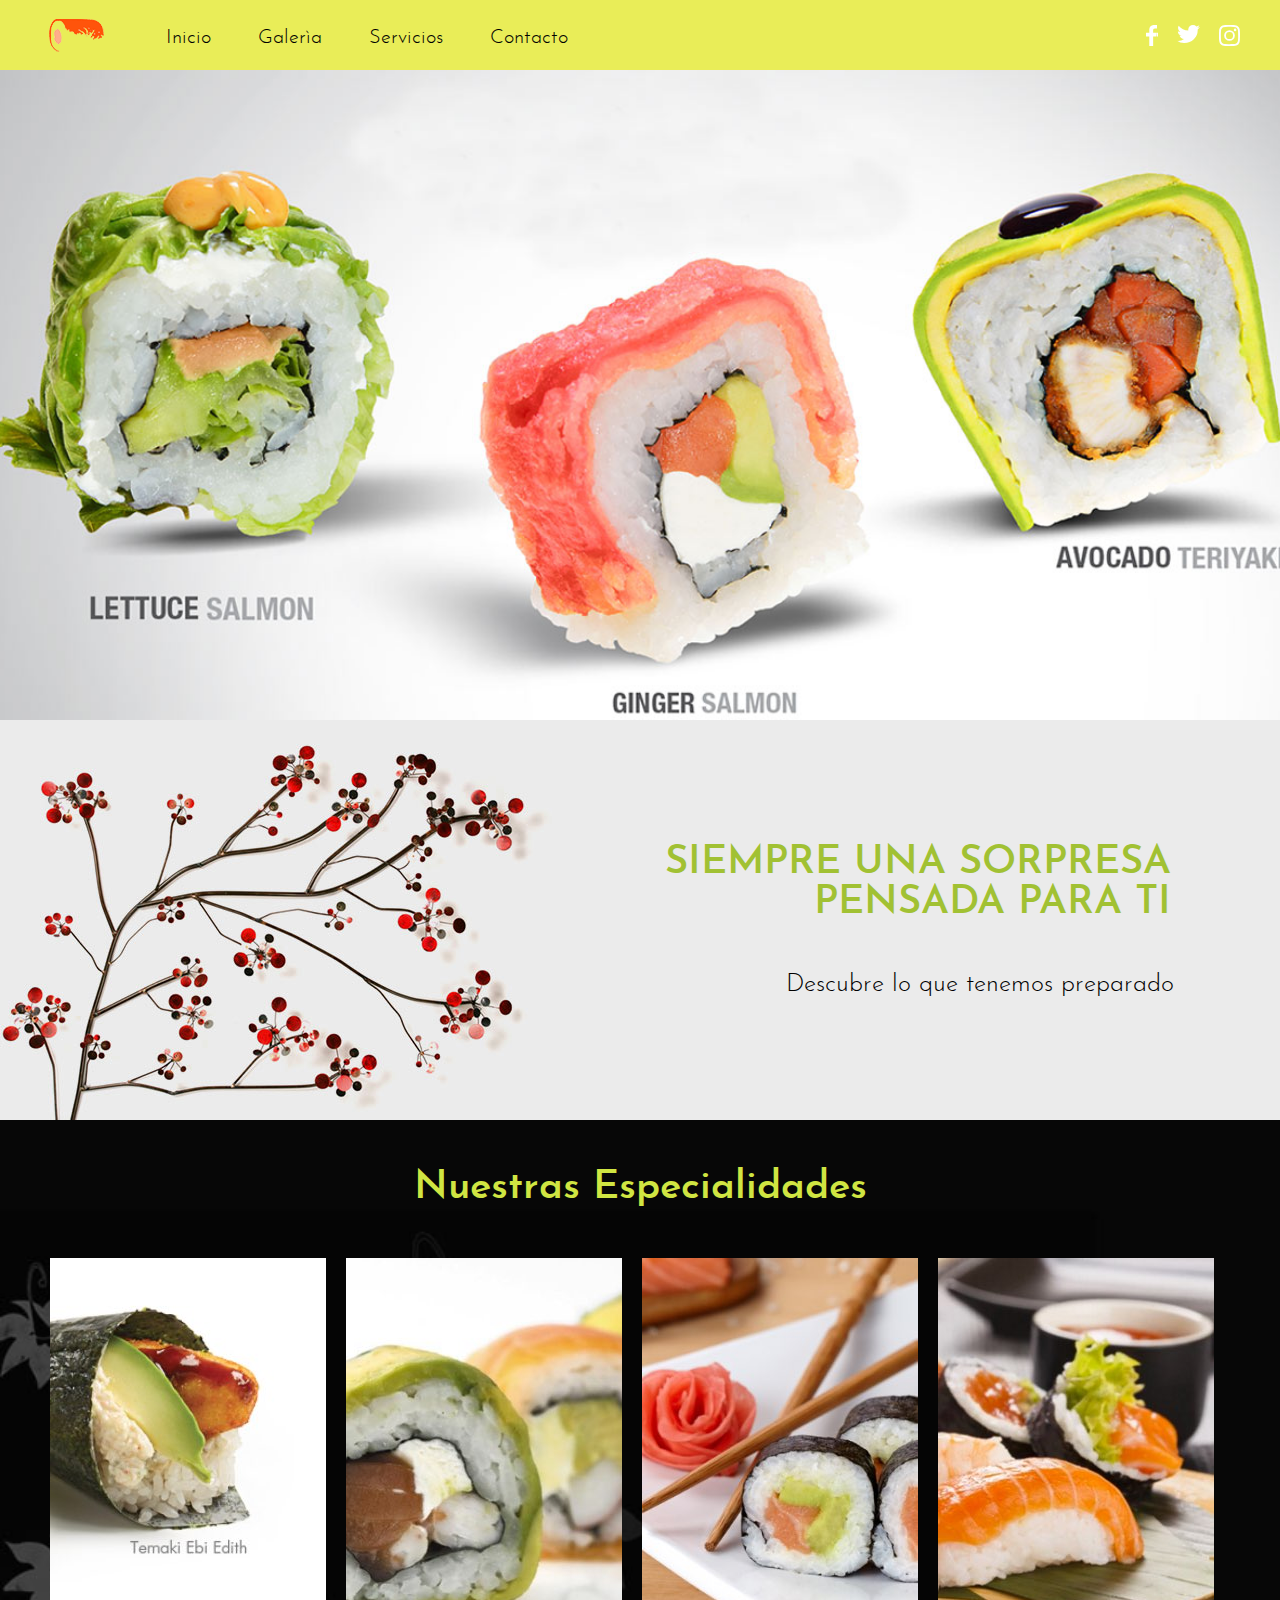
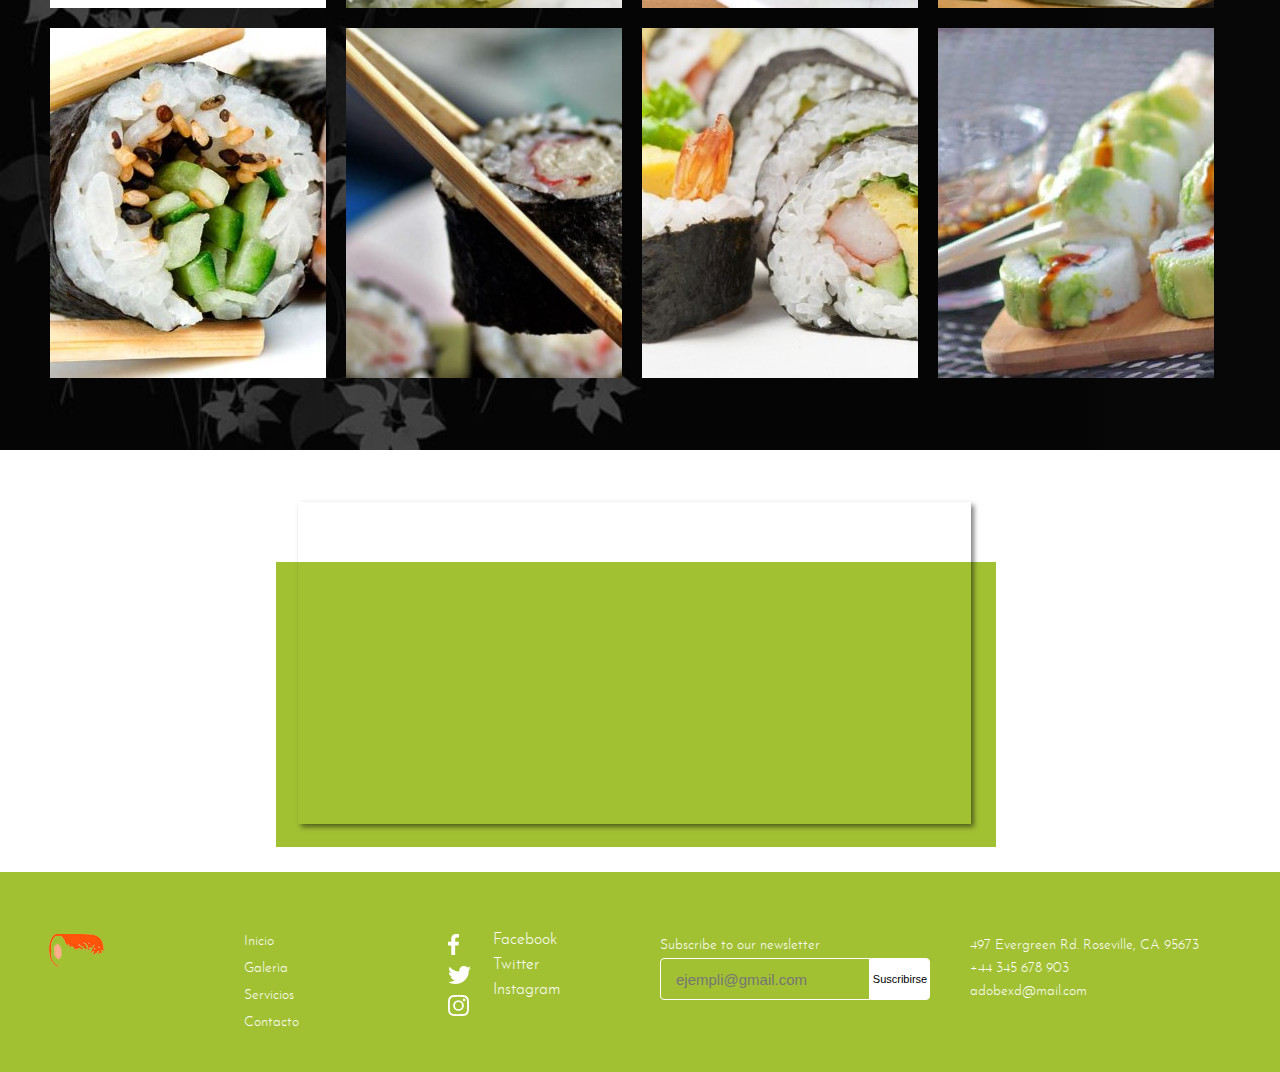
<file: index.html>
<!doctype html>
<html><!-- InstanceBegin template="/Templates/plantilla-sushi.dwt" codeOutsideHTMLIsLocked="false" -->
<head>
<meta charset="UTF-8">
<!-- InstanceBeginEditable name="doctitle" -->
<title>Home Sushi Roll</title>
<!-- InstanceEndEditable -->
<link rel="stylesheet" href="estilos/estilos-template.css">
<link rel="stylesheet" href="webfontkit/josefin-font.css">
<!-- InstanceBeginEditable name="head" -->
	<link href="estilos/estilos-index.css" rel="stylesheet">
<!-- InstanceEndEditable -->
</head>

<body>
	<nav>
		<div id="centrarnav">
			<img src="img/sushi_logo.png">
			<ul id="menuprincipal">
				<li>
					<a href="index.html">Inicio</a>
				</li>
				<li>
					<a href="galeria.html">Galerìa</a>
				</li>
				<li>
					<a href="servicios.html">Servicios</a>
				</li>
				<li>
					<a href="contacto.html">Contacto</a>
				</li>
			</ul>
			<ul id="redessociales">
				<li>
					<a href="http://facebook.com" target="_blank">
						<div id="face"></div>
					</a>
				</li>
				<li>
					<a href="http://twitter.com" target="_blank">
						<div id="tw"></div>
					</a>
				</li>
				<li>
					<a href="http://instagram.com" target="_blank">
						<div id="insta"></div>
					</a>
				</li>
			</ul>
		</div>
	</nav>
	<header>
		<div id="centrarheader"></div>
	</header>
	<section id="promo">
		<div id="centrarpromo">
			<!-- InstanceBeginEditable name="promociones" -->
			<h2>SIEMPRE UNA SORPRESA<br>PENSADA PARA TI</h2>
			<p>Descubre lo que tenemos preparado</p>
			<!-- InstanceEndEditable -->
		</div>
	</section>
	<section id="contenidos">
		<div id="centrarcontenidos">
			<!-- InstanceBeginEditable name="area de contenidos" -->
			<h2 class="titulo">Nuestras Especialidades</h2>
			<div class="boxrollo">
				<div id="sushi1"></div>
			</div>
			<div class="boxrollo" id="sushi2"></div>
			<div class="boxrollo" id="sushi3"></div>
			<div class="boxrollo" id="sushi4"></div>
			<div class="boxrollo" id="sushi5"></div>
			<div class="boxrollo" id="sushi6"></div>
			<div class="boxrollo" id="sushi7"></div>
			<div class="boxrollo" id="sushi8"></div>
			
			<!-- InstanceEndEditable -->
		</div>
	</section>
	<section id="ubicacion">
		<div id="centrarubicacion">
			<div id="boxmaps"><iframe id="mapa" src="https://www.google.com/maps/embed?pb=!1m18!1m12!1m3!1d15051.873860434185!2d-99.17334736740116!3d19.413768456099913!2m3!1f0!2f0!3f0!3m2!1i1024!2i768!4f13.1!3m3!1m2!1s0x85d1ff433dba9bad%3A0x919b48218903484a!2sSushi+Roll+Condesa!5e0!3m2!1ses-419!2smx!4v1556812535837!5m2!1ses-419!2smx" width="673" height="322" frameborder="0" style="border:0" allowfullscreen></iframe></div>
		</div>
	</section>
	<footer>
		<div id="centrarfooter">
			<img src="img/sushi_logo.png">
			<ul id="menufooter">
				<li>
					<a href="index.html">Inicio</a>
				</li>
				<li>
					<a href="galeria.html">Galerìa</a>
				</li>
				<li>
					<a href="servicios.html">Servicios</a>
				</li>
				<li>
					<a href="contacto.html">Contacto</a>
				</li>
			</ul>
			<ul id="logosocialesfooter">
				<li>
					<a href="http://facebook.com" target="_blank">
						<div id="facefooter"></div></a>
				</li>
				<li>
					<a href="http://twitter.com" target="_blank">
						<div id="twfooter"></div>
					</a>
				</li>
				<li>
					<a href="http://instagram.com" target="_blank">
						<div id="instafooter"></div>
					</a>
				</li>
			</ul>
			<ul id="redesfooter">
				<li>
					<a href="http://facebook.com" target="_blank">
						<div id="facefooterp">Facebook</div></a>
				</li>
				<li>
					<a href="http://twitter.com" target="_blank">
						<div id="twfooterp">Twitter</div>
					</a>
				</li>
				<li>
					<a href="http://instagram.com" target="_blank">
						<div id="instafooterp">Instagram</div>
					</a>
				</li>
			</ul>
			<p id="formulario">Subscribe to our newsletter</p>
			<p>497 Evergreen Rd. Roseville, CA 95673<br>+44 345 678 903<br>adobexd@mail.com</p>
			<input type="email" id="email" placeholder="ejempli@gmail.com">
			<input type="submit" id="enviar" value="Suscribirse">
		</div>
	</footer>
</body>
<!-- InstanceEnd --></html>
</file>
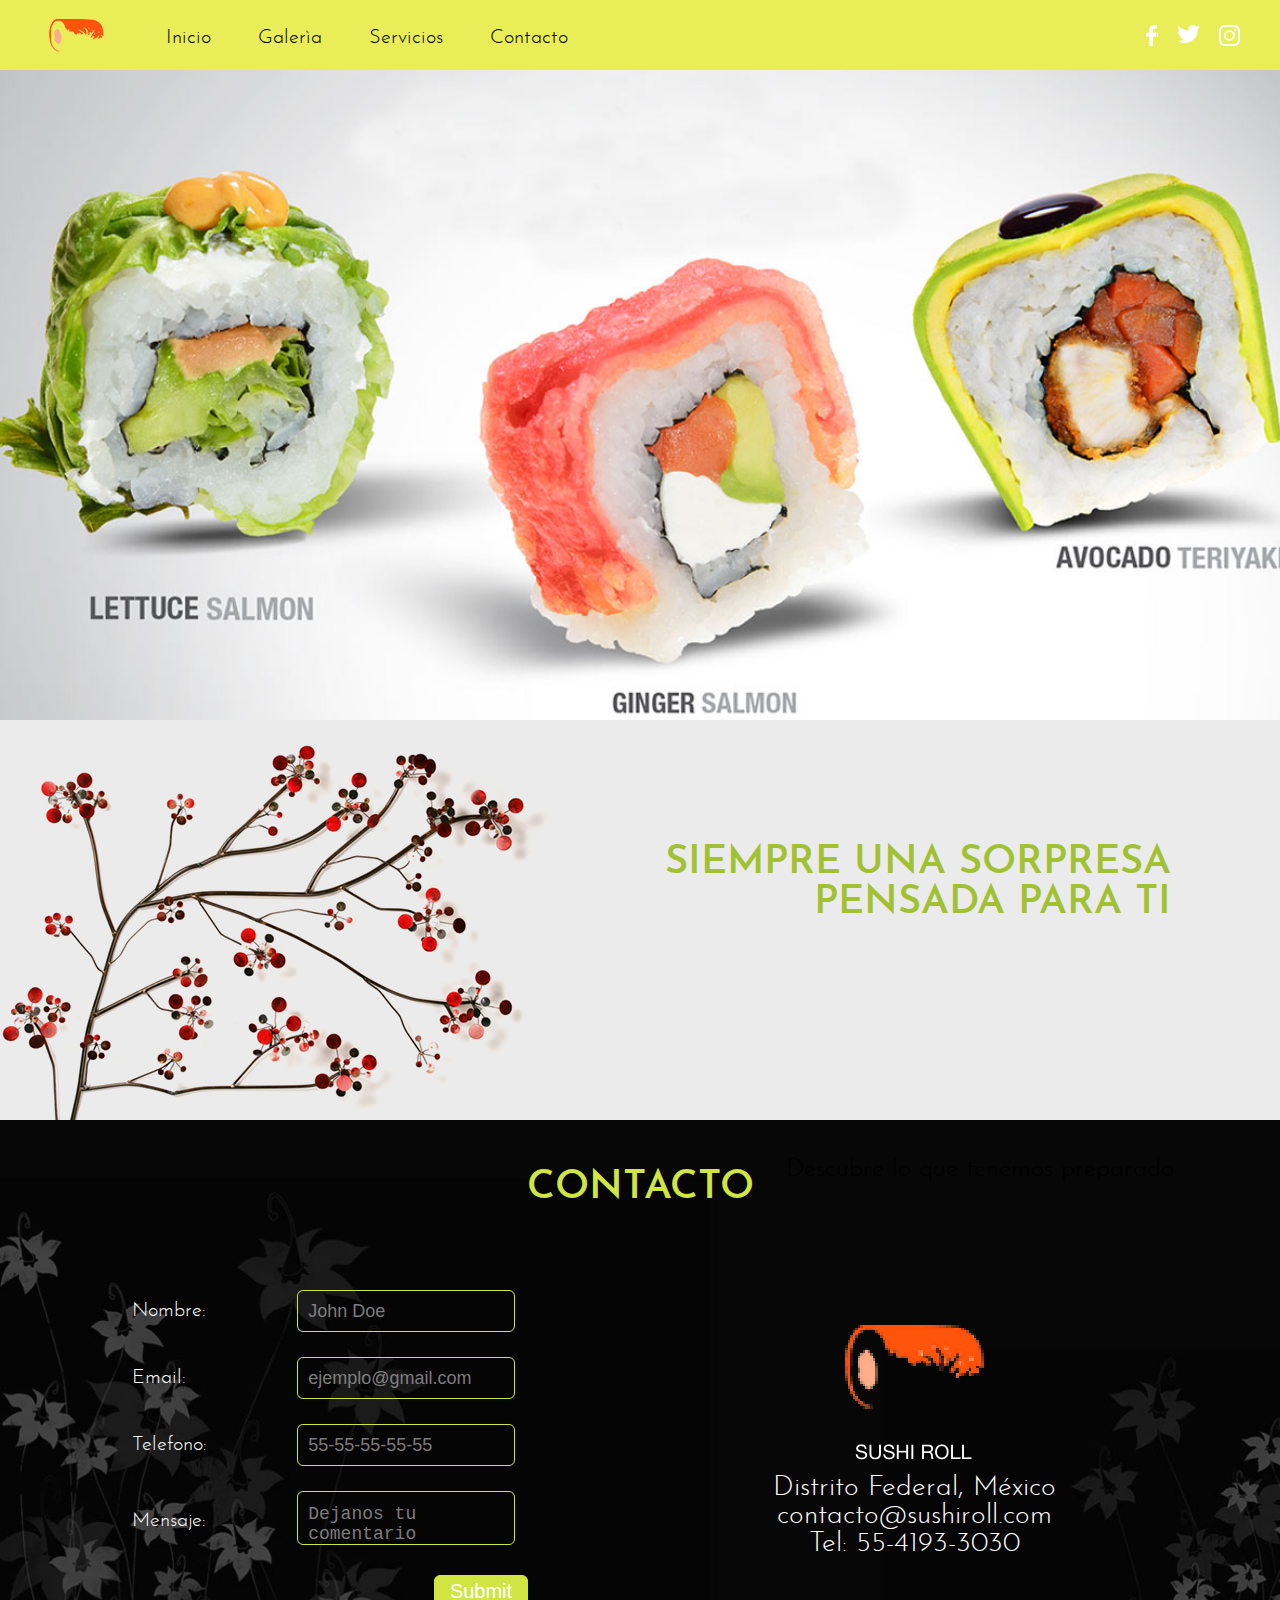
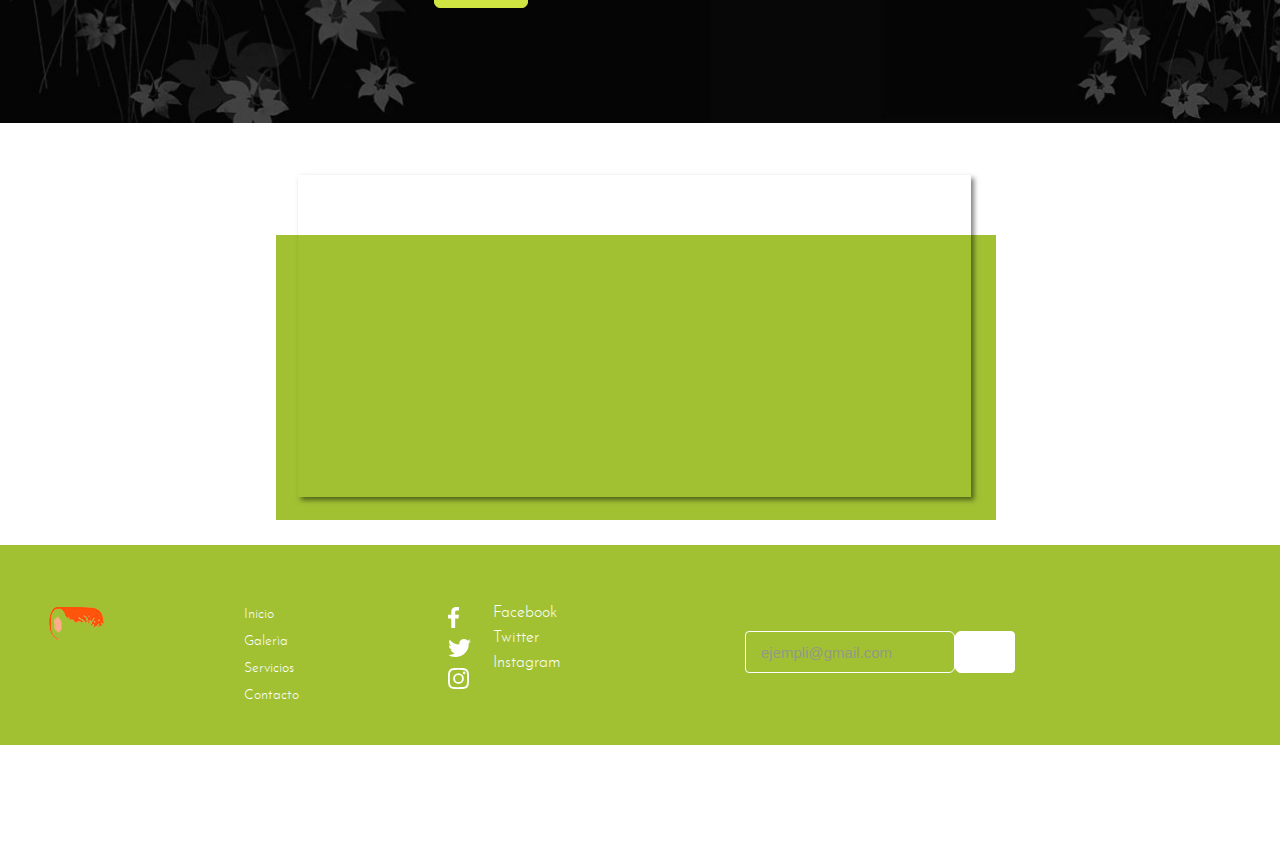
<file: contacto.html>
<!doctype html>
<html><!-- InstanceBegin template="/Templates/plantilla-sushi.dwt" codeOutsideHTMLIsLocked="false" -->
<head>
<meta charset="UTF-8">
<!-- InstanceBeginEditable name="doctitle" -->
<title>Contacto</title>
<!-- InstanceEndEditable -->
<link rel="stylesheet" href="estilos/estilos-template.css">
<link rel="stylesheet" href="webfontkit/josefin-font.css">
<!-- InstanceBeginEditable name="head" -->
	<link href="estilos/estilos-contacto.css" rel="stylesheet">
<!-- InstanceEndEditable -->
</head>

<body>
	<nav>
		<div id="centrarnav">
			<img src="img/sushi_logo.png">
			<ul id="menuprincipal">
				<li>
					<a href="index.html">Inicio</a>
				</li>
				<li>
					<a href="galeria.html">Galerìa</a>
				</li>
				<li>
					<a href="servicios.html">Servicios</a>
				</li>
				<li>
					<a href="contacto.html">Contacto</a>
				</li>
			</ul>
			<ul id="redessociales">
				<li>
					<a href="http://facebook.com" target="_blank">
						<div id="face"></div>
					</a>
				</li>
				<li>
					<a href="http://twitter.com" target="_blank">
						<div id="tw"></div>
					</a>
				</li>
				<li>
					<a href="http://instagram.com" target="_blank">
						<div id="insta"></div>
					</a>
				</li>
			</ul>
		</div>
	</nav>
	<header>
		<div id="centrarheader"></div>
	</header>
	<section id="promo">
		<div id="centrarpromo">
			<!-- InstanceBeginEditable name="promociones" -->
			<h2>SIEMPRE UNA SORPRESA<br>PENSADA PARA TI</h2>
			<p>Descubre lo que tenemos preparado</p>
			<!-- InstanceEndEditable -->
		</div>
	</section>
	<section id="contenidos">
		<div id="centrarcontenidos">
			<!-- InstanceBeginEditable name="area de contenidos" -->
			<h2 class="titulo">CONTACTO</h2>
			<div id="boxformulario">
	<form action="PHPMailer/contacto.php" method="post">			
	<table width="400">			
  <tbody>
    <tr>
      <td>Nombre:</td>
      <td><input type="text" placeholder="John Doe" name="nombre" required></td>
    </tr>
    <tr>
      <td>Email:</td>
      <td><input type="email" placeholder="ejemplo@gmail.com" name="email" required></td>
    </tr>
    <tr>
      <td>Telefono:</td>
      <td><input type="tel" placeholder="55-55-55-55-55" name="telefono" required></td>
    </tr>
    <tr>
      <td>Mensaje:</td>
      <td><textarea placeholder="Dejanos tu comentario" name="mensaje" required></textarea></td>
    </tr>
    <tr>
      <td>&nbsp;</td>
      <td><input type="submit" id="Enviar" ></td>
    </tr>
  </tbody>
</table>
	</form>					
			</div>
			<div id="boxcontacto">
				<img src="img/12.png">  
				<p>Distrito Federal, México<br>contacto@sushiroll.com<br>Tel: 55-4193-3030</p>
			</div>
			
			
			<!-- InstanceEndEditable -->
		</div>
	</section>
	<section id="ubicacion">
		<div id="centrarubicacion">
			<div id="boxmaps"><iframe id="mapa" src="https://www.google.com/maps/embed?pb=!1m18!1m12!1m3!1d15051.873860434185!2d-99.17334736740116!3d19.413768456099913!2m3!1f0!2f0!3f0!3m2!1i1024!2i768!4f13.1!3m3!1m2!1s0x85d1ff433dba9bad%3A0x919b48218903484a!2sSushi+Roll+Condesa!5e0!3m2!1ses-419!2smx!4v1556812535837!5m2!1ses-419!2smx" width="673" height="322" frameborder="0" style="border:0" allowfullscreen></iframe></div>
		</div>
	</section>
	<footer>
		<div id="centrarfooter">
			<img src="img/sushi_logo.png">
			<ul id="menufooter">
				<li>
					<a href="index.html">Inicio</a>
				</li>
				<li>
					<a href="galeria.html">Galerìa</a>
				</li>
				<li>
					<a href="servicios.html">Servicios</a>
				</li>
				<li>
					<a href="contacto.html">Contacto</a>
				</li>
			</ul>
			<ul id="logosocialesfooter">
				<li>
					<a href="http://facebook.com" target="_blank">
						<div id="facefooter"></div></a>
				</li>
				<li>
					<a href="http://twitter.com" target="_blank">
						<div id="twfooter"></div>
					</a>
				</li>
				<li>
					<a href="http://instagram.com" target="_blank">
						<div id="instafooter"></div>
					</a>
				</li>
			</ul>
			<ul id="redesfooter">
				<li>
					<a href="http://facebook.com" target="_blank">
						<div id="facefooterp">Facebook</div></a>
				</li>
				<li>
					<a href="http://twitter.com" target="_blank">
						<div id="twfooterp">Twitter</div>
					</a>
				</li>
				<li>
					<a href="http://instagram.com" target="_blank">
						<div id="instafooterp">Instagram</div>
					</a>
				</li>
			</ul>
			<p id="formulario">Subscribe to our newsletter</p>
			<p>497 Evergreen Rd. Roseville, CA 95673<br>+44 345 678 903<br>adobexd@mail.com</p>
			<input type="email" id="email" placeholder="ejempli@gmail.com">
			<input type="submit" id="enviar" value="Suscribirse">
		</div>
	</footer>
</body>
<!-- InstanceEnd --></html>
</file>
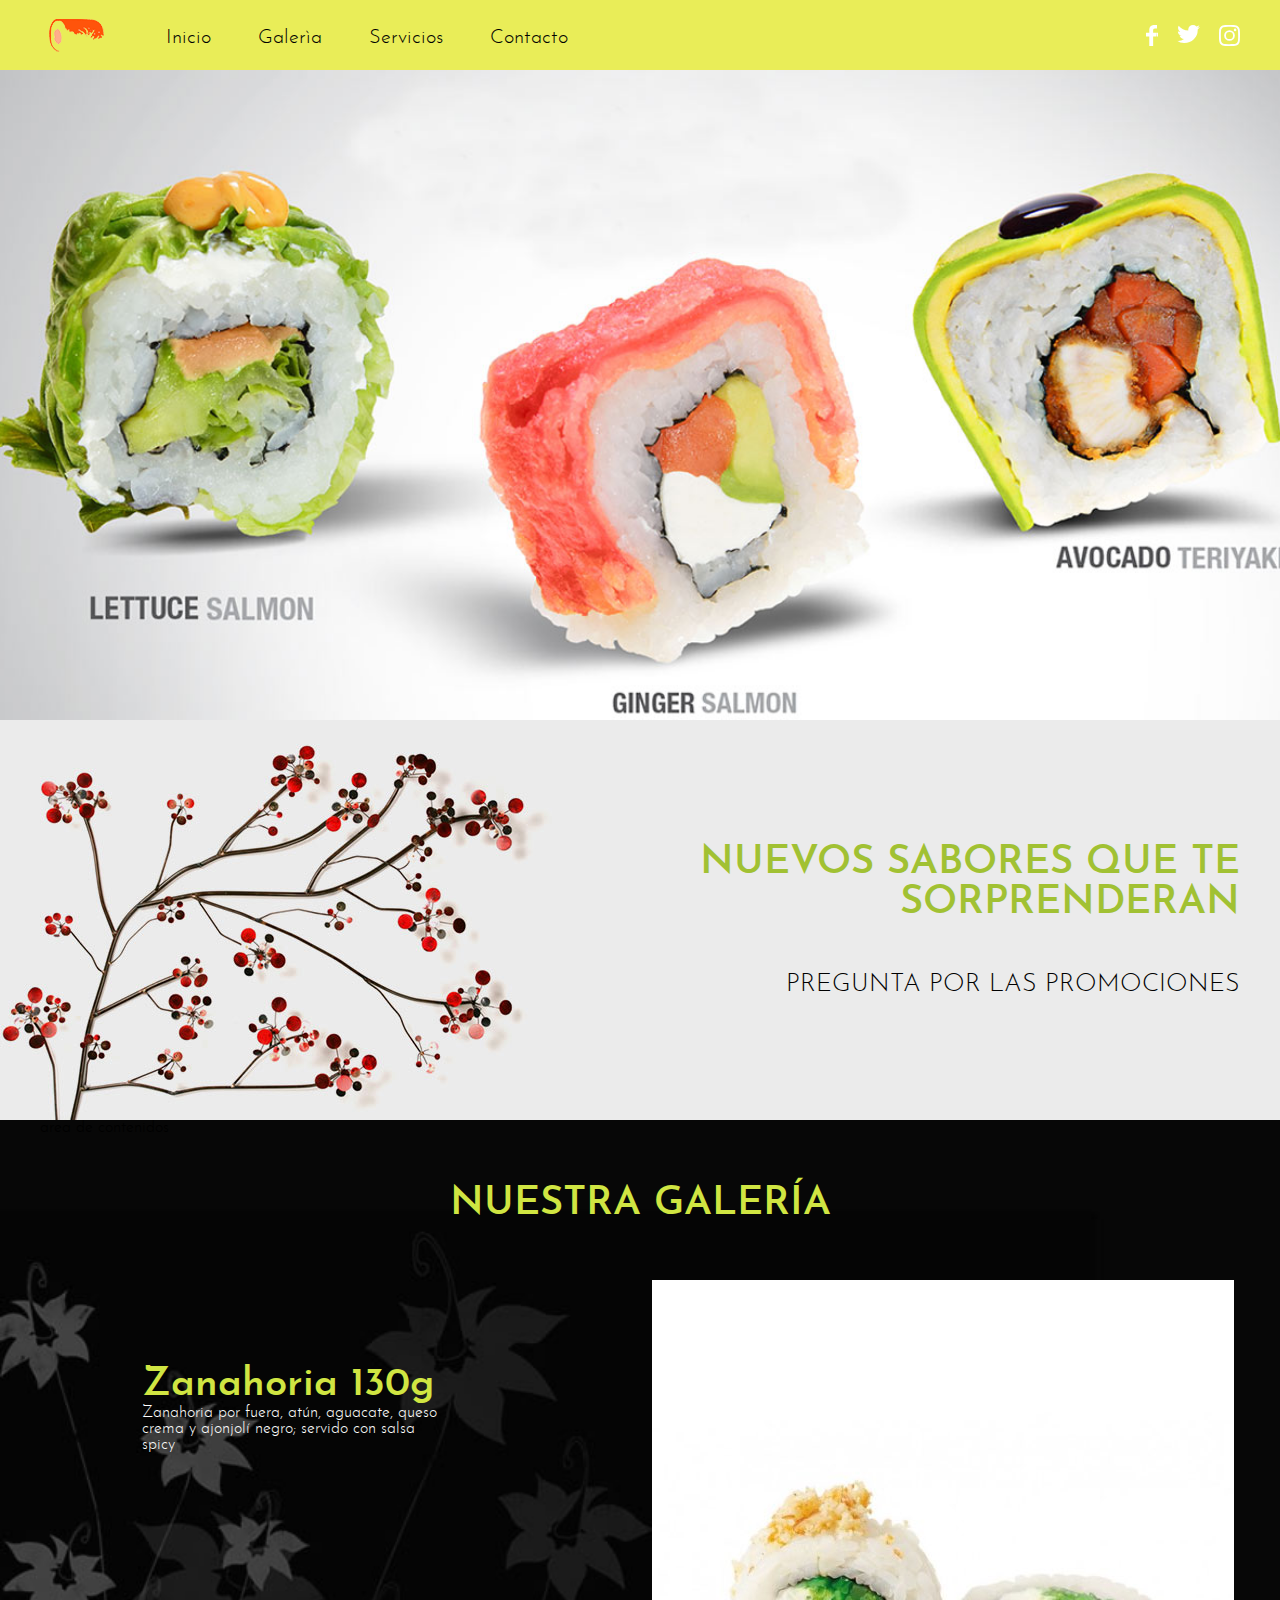
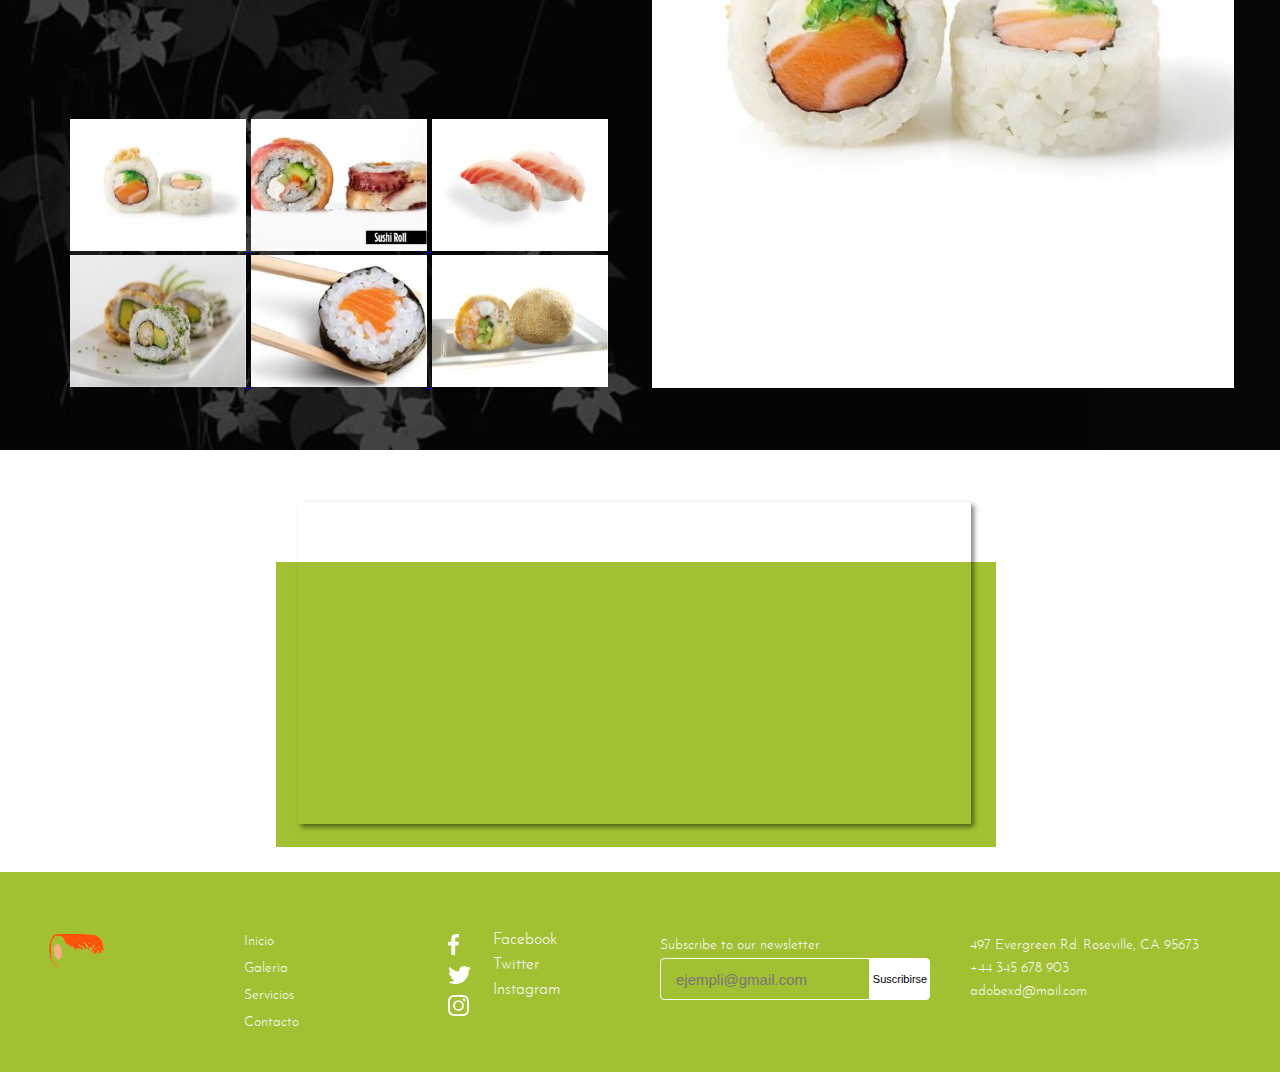
<file: galeria.html>
<!doctype html>
<html><!-- InstanceBegin template="/Templates/plantilla-sushi.dwt" codeOutsideHTMLIsLocked="false" -->
<head>
<meta charset="UTF-8">
<!-- InstanceBeginEditable name="doctitle" -->
<title>galeria sushi</title>
<!-- InstanceEndEditable -->
<link rel="stylesheet" href="estilos/estilos-template.css">
<link rel="stylesheet" href="webfontkit/josefin-font.css">
<!-- InstanceBeginEditable name="head" -->
	<link href="estilos/estilos-galeria.css" rel="stylesheet">
<script type="text/javascript">
function MM_preloadImages() { //v3.0
  var d=document; if(d.images){ if(!d.MM_p) d.MM_p=new Array();
    var i,j=d.MM_p.length,a=MM_preloadImages.arguments; for(i=0; i<a.length; i++)
    if (a[i].indexOf("#")!=0){ d.MM_p[j]=new Image; d.MM_p[j++].src=a[i];}}
}

function MM_swapImgRestore() { //v3.0
  var i,x,a=document.MM_sr; for(i=0;a&&i<a.length&&(x=a[i])&&x.oSrc;i++) x.src=x.oSrc;
}

function MM_findObj(n, d) { //v4.01
  var p,i,x;  if(!d) d=document; if((p=n.indexOf("?"))>0&&parent.frames.length) {
    d=parent.frames[n.substring(p+1)].document; n=n.substring(0,p);}
  if(!(x=d[n])&&d.all) x=d.all[n]; for (i=0;!x&&i<d.forms.length;i++) x=d.forms[i][n];
  for(i=0;!x&&d.layers&&i<d.layers.length;i++) x=MM_findObj(n,d.layers[i].document);
  if(!x && d.getElementById) x=d.getElementById(n); return x;
}

function MM_swapImage() { //v3.0
  var i,j=0,x,a=MM_swapImage.arguments; document.MM_sr=new Array; for(i=0;i<(a.length-2);i+=3)
   if ((x=MM_findObj(a[i]))!=null){document.MM_sr[j++]=x; if(!x.oSrc) x.oSrc=x.src; x.src=a[i+2];}
}
function MM_setTextOfLayer(objId,x,newText) { //v9.0
  with (document) if (getElementById && ((obj=getElementById(objId))!=null))
    with (obj) innerHTML = unescape(newText);
}
</script>
<!-- InstanceEndEditable -->
</head>

<body>
	<nav>
		<div id="centrarnav">
			<img src="img/sushi_logo.png">
			<ul id="menuprincipal">
				<li>
					<a href="index.html">Inicio</a>
				</li>
				<li>
					<a href="galeria.html">Galerìa</a>
				</li>
				<li>
					<a href="servicios.html">Servicios</a>
				</li>
				<li>
					<a href="contacto.html">Contacto</a>
				</li>
			</ul>
			<ul id="redessociales">
				<li>
					<a href="http://facebook.com" target="_blank">
						<div id="face"></div>
					</a>
				</li>
				<li>
					<a href="http://twitter.com" target="_blank">
						<div id="tw"></div>
					</a>
				</li>
				<li>
					<a href="http://instagram.com" target="_blank">
						<div id="insta"></div>
					</a>
				</li>
			</ul>
		</div>
	</nav>
	<header>
		<div id="centrarheader"></div>
	</header>
	<section id="promo">
		<div id="centrarpromo">
			<!-- InstanceBeginEditable name="promociones" -->
			<h2>NUEVOS SABORES QUE TE SORPRENDERAN</h2>
			<p>PREGUNTA POR LAS PROMOCIONES</p>
			<!-- InstanceEndEditable -->
		</div>
	</section>
	<section id="contenidos">
		<div id="centrarcontenidos">
			<!-- InstanceBeginEditable name="area de contenidos" -->
			area de contenidos
			<h2 class="titulo">NUESTRA GALERÍA</h2>
			<div id="descripcion">
			  <h3>Zanahoria 130g</h3>
			  <p>Zanahoria por fuera, atún, aguacate, queso<br> crema y ajonjolí negro; servido con salsa<br> spicy</p>
			</div>
			<div id="foto">
				<img src="img/galeria/big1.jpg" id="picture">
			</div>
			<div id="miniatura">
				<a href="javascript:;" onClick="MM_swapImage('picture','','img/galeria/big1.jpg',0)">
					<img src="img/galeria/mini1.jpg" alt="" width="176" height="132" onClick="MM_setTextOfLayer('descripcion','','&lt;h3&gt;Zanahoria 130g&lt;/h3&gt;&lt;p&gt;Zanahoria por fuera, atún, aguacate, queso&lt;br&gt; crema y ajonjolí negro; servido con salsa&lt;br&gt; spicy&lt;/p&gt;')" border="0"/>
				</a>
				<a href="javascript:;" onClick="MM_swapImage('picture','','img/galeria/big2.jpg',0)">
					<img src="img/galeria/mini2.jpg" alt="" width="176" height="132" onClick="MM_setTextOfLayer('descripcion','','&lt;h3&gt;Camaron 230g&lt;/h3&gt;&lt;p&gt;Camaron, atún, aguacate, queso&lt;br&gt; crema y ajonjolí negro; servido con salsa&lt;br&gt; spicy&lt;/p&gt;')" border="0"/>
				</a>
				<a href="javascript:;" onClick="MM_swapImage('picture','','img/galeria/big3.jpg',0)">
					<img src="img/galeria/mini3.jpg" alt="" width="176" height="132" onClick="MM_setTextOfLayer('descripcion','','&lt;h3&gt;Salmón 80g&lt;/h3&gt;&lt;p&gt;Salmon con arros frito&lt;br&gt; crema y ajonjolí negro; servido con salsa&lt;br&gt; spicy&lt;/p&gt;')" border="0"/>
				</a>
				<a href="javascript:;" onClick="MM_swapImage('picture','','img/galeria/big4.jpg',0)">
					<img src="img/galeria/mini4.jpg" alt="" width="176" height="132" onClick="MM_setTextOfLayer('descripcion','','&lt;h3&gt;California 250g&lt;/h3&gt;&lt;p&gt;Aguacate con queso y arros&lt;br&gt; crema y ajonjolí negro; servido con salsa&lt;br&gt; spicy&lt;/p&gt;')" border="0"/>
				</a>
				<a href="javascript:;" onClick="MM_swapImage('picture','','img/galeria/big5.jpg',0)">
					<img src="img/galeria/mini5.jpg" alt="" width="176" height="132" onClick="MM_setTextOfLayer('descripcion','','&lt;h3&gt;Salmón en rollo 150g&lt;/h3&gt;&lt;p&gt;Salmón en rollo con arros&lt;br&gt; crema y ajonjolí negro; servido con salsa&lt;br&gt; spicy&lt;/p&gt;')" border="0"/>
				</a>
				<a href="javascript:;" onClick="MM_swapImage('picture','','img/galeria/big6.jpg',0)">
					<img src="img/galeria/mini6.jpg" alt="" width="176" height="132" onClick="MM_setTextOfLayer('descripcion','','&lt;h3&gt;Empanizado 200g&lt;/h3&gt;&lt;p&gt;Empanizado de atún, aguacate, queso&lt;br&gt; crema y ajonjolí negro; servido con salsa&lt;br&gt; spicy&lt;/p&gt;')" border="0"/>
				</a>
				
			</div>
			
			<!-- InstanceEndEditable -->
		</div>
	</section>
	<section id="ubicacion">
		<div id="centrarubicacion">
			<div id="boxmaps"><iframe id="mapa" src="https://www.google.com/maps/embed?pb=!1m18!1m12!1m3!1d15051.873860434185!2d-99.17334736740116!3d19.413768456099913!2m3!1f0!2f0!3f0!3m2!1i1024!2i768!4f13.1!3m3!1m2!1s0x85d1ff433dba9bad%3A0x919b48218903484a!2sSushi+Roll+Condesa!5e0!3m2!1ses-419!2smx!4v1556812535837!5m2!1ses-419!2smx" width="673" height="322" frameborder="0" style="border:0" allowfullscreen></iframe></div>
		</div>
	</section>
	<footer>
		<div id="centrarfooter">
			<img src="img/sushi_logo.png">
			<ul id="menufooter">
				<li>
					<a href="index.html">Inicio</a>
				</li>
				<li>
					<a href="galeria.html">Galerìa</a>
				</li>
				<li>
					<a href="servicios.html">Servicios</a>
				</li>
				<li>
					<a href="contacto.html">Contacto</a>
				</li>
			</ul>
			<ul id="logosocialesfooter">
				<li>
					<a href="http://facebook.com" target="_blank">
						<div id="facefooter"></div></a>
				</li>
				<li>
					<a href="http://twitter.com" target="_blank">
						<div id="twfooter"></div>
					</a>
				</li>
				<li>
					<a href="http://instagram.com" target="_blank">
						<div id="instafooter"></div>
					</a>
				</li>
			</ul>
			<ul id="redesfooter">
				<li>
					<a href="http://facebook.com" target="_blank">
						<div id="facefooterp">Facebook</div></a>
				</li>
				<li>
					<a href="http://twitter.com" target="_blank">
						<div id="twfooterp">Twitter</div>
					</a>
				</li>
				<li>
					<a href="http://instagram.com" target="_blank">
						<div id="instafooterp">Instagram</div>
					</a>
				</li>
			</ul>
			<p id="formulario">Subscribe to our newsletter</p>
			<p>497 Evergreen Rd. Roseville, CA 95673<br>+44 345 678 903<br>adobexd@mail.com</p>
			<input type="email" id="email" placeholder="ejempli@gmail.com">
			<input type="submit" id="enviar" value="Suscribirse">
		</div>
	</footer>
</body>
<!-- InstanceEnd --></html>
</file>
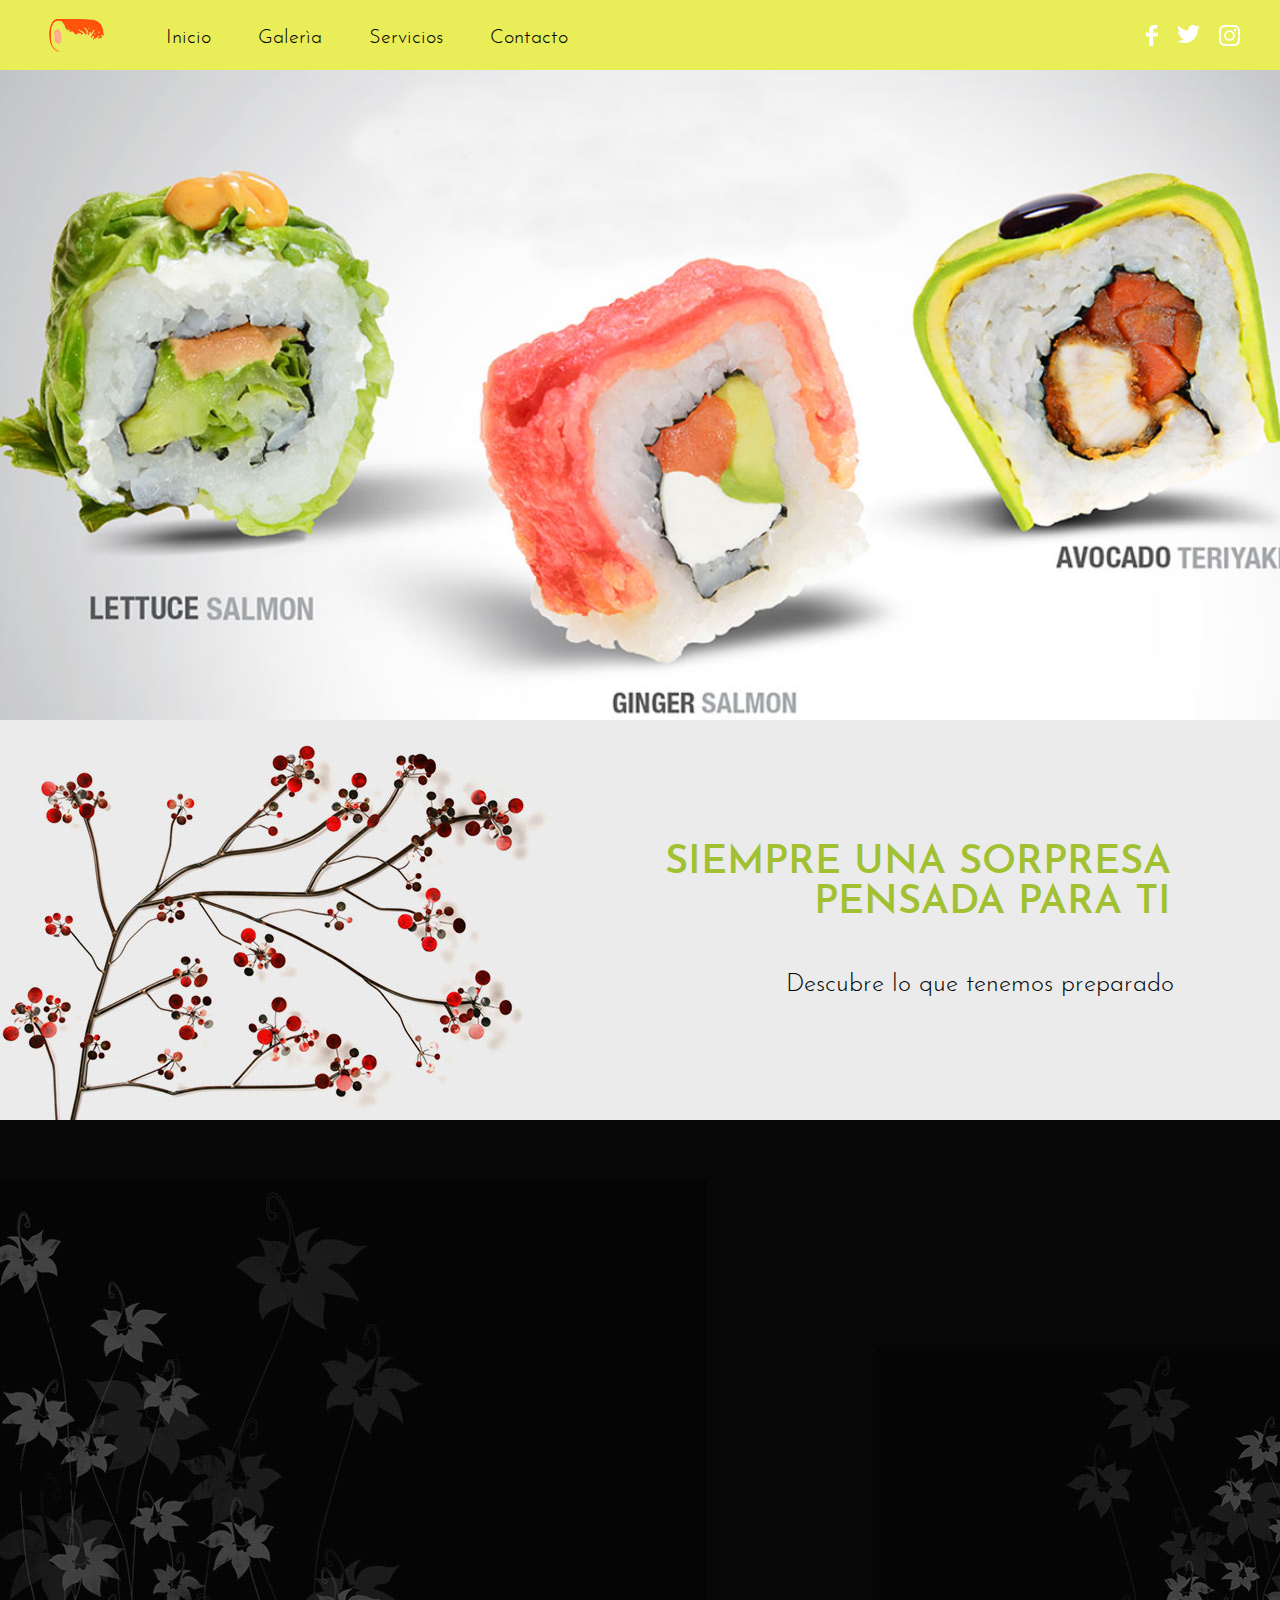
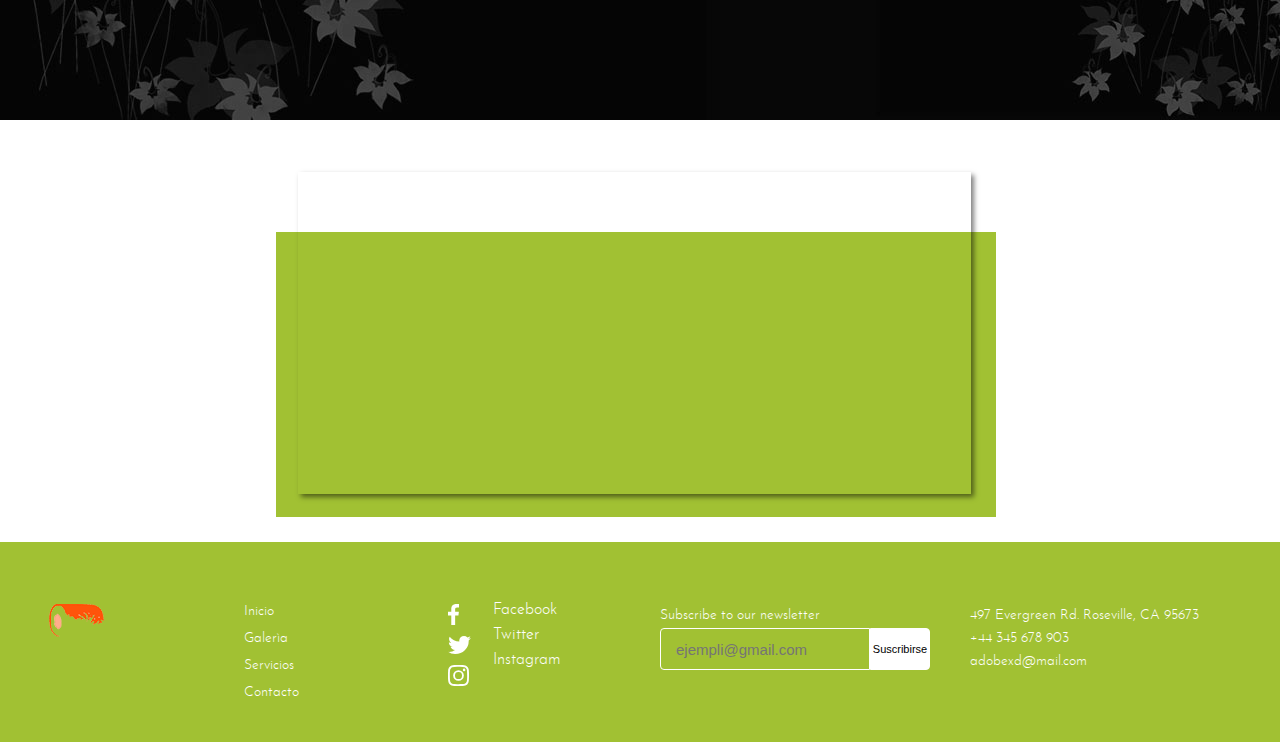
<file: template.html>
<!doctype html>
<html>
<head>
<meta charset="UTF-8">
<title>Template Sushi</title>
<link rel="stylesheet" href="estilos/estilos-template.css">
<link rel="stylesheet" href="webfontkit/josefin-font.css">
</head>

<body>
	<nav>
		<div id="centrarnav">
			<img src="img/sushi_logo.png">
			<ul id="menuprincipal">
				<li>
					<a href="index.html">Inicio</a>
				</li>
				<li>
					<a href="galeria.html">Galerìa</a>
				</li>
				<li>
					<a href="servicios.html">Servicios</a>
				</li>
				<li>
					<a href="contacto.html">Contacto</a>
				</li>
			</ul>
			<ul id="redessociales">
				<li>
					<a href="http://facebook.com" target="_blank">
						<div id="face"></div>
					</a>
				</li>
				<li>
					<a href="http://twitter.com" target="_blank">
						<div id="tw"></div>
					</a>
				</li>
				<li>
					<a href="http://instagram.com" target="_blank">
						<div id="insta"></div>
					</a>
				</li>
			</ul>
		</div>
	</nav>
	<header>
		<div id="centrarheader"></div>
	</header>
	<section id="promo">
		<div id="centrarpromo">
			<h2>SIEMPRE UNA SORPRESA<br>PENSADA PARA TI</h2>
			<p>Descubre lo que tenemos preparado</p>
		</div>
	</section>
	<section id="contenidos">
		<div id="centrarcontenidos"></div>
	</section>
	<section id="ubicacion">
		<div id="centrarubicacion">
			<div id="boxmaps"><iframe id="mapa" src="https://www.google.com/maps/embed?pb=!1m18!1m12!1m3!1d15051.873860434185!2d-99.17334736740116!3d19.413768456099913!2m3!1f0!2f0!3f0!3m2!1i1024!2i768!4f13.1!3m3!1m2!1s0x85d1ff433dba9bad%3A0x919b48218903484a!2sSushi+Roll+Condesa!5e0!3m2!1ses-419!2smx!4v1556812535837!5m2!1ses-419!2smx" width="673" height="322" frameborder="0" style="border:0" allowfullscreen></iframe></div>
		</div>
	</section>
	<footer>
		<div id="centrarfooter">
			<img src="img/sushi_logo.png">
			<ul id="menufooter">
				<li>
					<a href="index.html">Inicio</a>
				</li>
				<li>
					<a href="galeria.html">Galerìa</a>
				</li>
				<li>
					<a href="servicios.html">Servicios</a>
				</li>
				<li>
					<a href="contacto.html">Contacto</a>
				</li>
			</ul>
			<ul id="logosocialesfooter">
				<li>
					<a href="http://facebook.com" target="_blank">
						<div id="facefooter"></div></a>
				</li>
				<li>
					<a href="http://twitter.com" target="_blank">
						<div id="twfooter"></div>
					</a>
				</li>
				<li>
					<a href="http://instagram.com" target="_blank">
						<div id="instafooter"></div>
					</a>
				</li>
			</ul>
			<ul id="redesfooter">
				<li>
					<a href="http://facebook.com" target="_blank">
						<div id="facefooterp">Facebook</div></a>
				</li>
				<li>
					<a href="http://twitter.com" target="_blank">
						<div id="twfooterp">Twitter</div>
					</a>
				</li>
				<li>
					<a href="http://instagram.com" target="_blank">
						<div id="instafooterp">Instagram</div>
					</a>
				</li>
			</ul>
			<p id="formulario">Subscribe to our newsletter</p>
			<p>497 Evergreen Rd. Roseville, CA 95673<br>+44 345 678 903<br>adobexd@mail.com</p>
			<input type="email" id="email" placeholder="ejempli@gmail.com">
			<input type="submit" id="enviar" value="Suscribirse">
		</div>
	</footer>
	
</body>
</html>
</file>
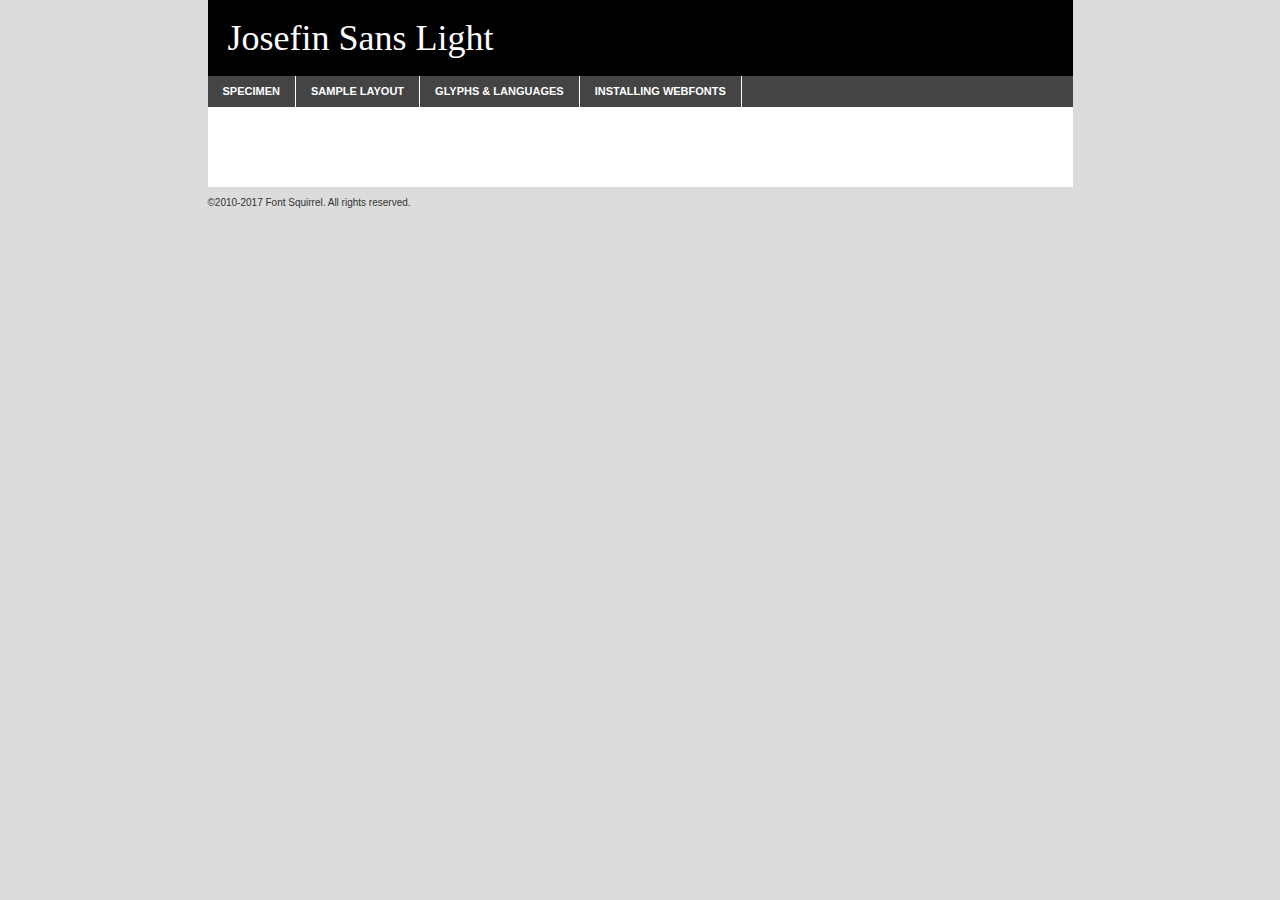
<file: webfontkit/josefinsans-light-demo.html>
<!DOCTYPE html PUBLIC "-//W3C//DTD XHTML 1.0 Transitional//EN"
	"http://www.w3.org/TR/xhtml1/DTD/xhtml1-transitional.dtd">

<html xmlns="http://www.w3.org/1999/xhtml" xml:lang="en" lang="en">
<head>
	<meta http-equiv="Content-Type" content="text/html; charset=utf-8" />
	<script src="http://ajax.googleapis.com/ajax/libs/jquery/1.7.2/jquery.min.js" type="text/javascript" charset="utf-8"></script>
	<script type="text/javascript">
	(function($){$.fn.easyTabs=function(option){var param=jQuery.extend({fadeSpeed:"fast",defaultContent:1,activeClass:'active'},option);$(this).each(function(){var thisId="#"+this.id;if(param.defaultContent==''){param.defaultContent=1;}
	if(typeof param.defaultContent=="number")
	{var defaultTab=$(thisId+" .tabs li:eq("+(param.defaultContent-1)+") a").attr('href').substr(1);}else{var defaultTab=param.defaultContent;}
	$(thisId+" .tabs li a").each(function(){var tabToHide=$(this).attr('href').substr(1);$("#"+tabToHide).addClass('easytabs-tab-content');});hideAll();changeContent(defaultTab);function hideAll(){$(thisId+" .easytabs-tab-content").hide();}
	function changeContent(tabId){hideAll();$(thisId+" .tabs li").removeClass(param.activeClass);$(thisId+" .tabs li a[href=#"+tabId+"]").closest('li').addClass(param.activeClass);if(param.fadeSpeed!="none")
	{$(thisId+" #"+tabId).fadeIn(param.fadeSpeed);}else{$(thisId+" #"+tabId).show();}}
	$(thisId+" .tabs li").click(function(){var tabId=$(this).find('a').attr('href').substr(1);changeContent(tabId);return false;});});}})(jQuery);
	</script>
	<link rel="stylesheet" href="specimen_files/specimen_stylesheet.css" type="text/css" charset="utf-8" />
	<link rel="stylesheet" href="josefin-font.css" type="text/css" charset="utf-8" />

	<style type="text/css">
					body{
				font-family: 'josefin_sanslight';
							}
		</style>

	<title>Josefin Sans Light Specimen</title>
	
	
	<script type="text/javascript" charset="utf-8">
		$(document).ready(function() {
			$('#container').easyTabs({defaultContent:1});
		});
	</script>
</head>

<body>
<div id="container">
	<div id="header">
		Josefin Sans Light	</div>
	<ul class="tabs">
		<li><a href="#specimen">Specimen</a></li>
		<li><a href="#layout">Sample Layout</a></li>
				<li><a href="#glyphs">Glyphs &amp; Languages</a></li>
		<li><a href="#installing">Installing Webfonts</a></li>
		
	</ul>
	
	<div id="main_content">

		
			<div id="specimen">
		
				<div class="section">
					<div class="grid12 firstcol">
						<div class="huge">AaBb</div>
					</div>
				</div>
		
				<div class="section">
					<div class="glyph_range">A&#x200B;B&#x200b;C&#x200b;D&#x200b;E&#x200b;F&#x200b;G&#x200b;H&#x200b;I&#x200b;J&#x200b;K&#x200b;L&#x200b;M&#x200b;N&#x200b;O&#x200b;P&#x200b;Q&#x200b;R&#x200b;S&#x200b;T&#x200b;U&#x200b;V&#x200b;W&#x200b;X&#x200b;Y&#x200b;Z&#x200b;a&#x200b;b&#x200b;c&#x200b;d&#x200b;e&#x200b;f&#x200b;g&#x200b;h&#x200b;i&#x200b;j&#x200b;k&#x200b;l&#x200b;m&#x200b;n&#x200b;o&#x200b;p&#x200b;q&#x200b;r&#x200b;s&#x200b;t&#x200b;u&#x200b;v&#x200b;w&#x200b;x&#x200b;y&#x200b;z&#x200b;1&#x200b;2&#x200b;3&#x200b;4&#x200b;5&#x200b;6&#x200b;7&#x200b;8&#x200b;9&#x200b;0&#x200b;&amp;&#x200b;.&#x200b;,&#x200b;?&#x200b;!&#x200b;&#64;&#x200b;(&#x200b;)&#x200b;#&#x200b;$&#x200b;%&#x200b;*&#x200b;+&#x200b;-&#x200b;=&#x200b;:&#x200b;;</div>
				</div>
				<div class="section">
					<div class="grid12 firstcol">
						<table class="sample_table">
							<tr><td>10</td><td class="size10">abcdefghijklmnopqrstuvwxyzABCDEFGHIJKLMNOPQRSTUVWXYZ0123456789abcdefghijklmnopqrstuvwxyzABCDEFGHIJKLMNOPQRSTUVWXYZ0123456789abcdefghijklmnopqrstuvwxyzABCDEFGHIJKLMNOPQRSTUVWXYZ</td></tr>
							<tr><td>11</td><td class="size11">abcdefghijklmnopqrstuvwxyzABCDEFGHIJKLMNOPQRSTUVWXYZ0123456789abcdefghijklmnopqrstuvwxyzABCDEFGHIJKLMNOPQRSTUVWXYZ0123456789abcdefghijklmnopqrstuvwxyzABCDEFGHIJKLMNOPQRSTUVWXYZ</td></tr>
							<tr><td>12</td><td class="size12">abcdefghijklmnopqrstuvwxyzABCDEFGHIJKLMNOPQRSTUVWXYZ0123456789abcdefghijklmnopqrstuvwxyzABCDEFGHIJKLMNOPQRSTUVWXYZ0123456789abcdefghijklmnopqrstuvwxyzABCDEFGHIJKLMNOPQRSTUVWXYZ</td></tr>
							<tr><td>13</td><td class="size13">abcdefghijklmnopqrstuvwxyzABCDEFGHIJKLMNOPQRSTUVWXYZ0123456789abcdefghijklmnopqrstuvwxyzABCDEFGHIJKLMNOPQRSTUVWXYZ0123456789abcdefghijklmnopqrstuvwxyzABCDEFGHIJKLMNOPQRSTUVWXYZ</td></tr>
							<tr><td>14</td><td class="size14">abcdefghijklmnopqrstuvwxyzABCDEFGHIJKLMNOPQRSTUVWXYZ0123456789abcdefghijklmnopqrstuvwxyzABCDEFGHIJKLMNOPQRSTUVWXYZ0123456789abcdefghijklmnopqrstuvwxyzABCDEFGHIJKLMNOPQRSTUVWXYZ</td></tr>
							<tr><td>16</td><td class="size16">abcdefghijklmnopqrstuvwxyzABCDEFGHIJKLMNOPQRSTUVWXYZ0123456789abcdefghijklmnopqrstuvwxyzABCDEFGHIJKLMNOPQRSTUVWXYZ</td></tr>
							<tr><td>18</td><td class="size18">abcdefghijklmnopqrstuvwxyzABCDEFGHIJKLMNOPQRSTUVWXYZ0123456789abcdefghijklmnopqrstuvwxyzABCDEFGHIJKLMNOPQRSTUVWXYZ</td></tr>
							<tr><td>20</td><td class="size20">abcdefghijklmnopqrstuvwxyzABCDEFGHIJKLMNOPQRSTUVWXYZ0123456789abcdefghijklmnopqrstuvwxyzABCDEFGHIJKLMNOPQRSTUVWXYZ</td></tr>
							<tr><td>24</td><td class="size24">abcdefghijklmnopqrstuvwxyzABCDEFGHIJKLMNOPQRSTUVWXYZ0123456789abcdefghijklmnopqrstuvwxyzABCDEFGHIJKLMNOPQRSTUVWXYZ</td></tr>
							<tr><td>30</td><td class="size30">abcdefghijklmnopqrstuvwxyzABCDEFGHIJKLMNOPQRSTUVWXYZ0123456789abcdefghijklmnopqrstuvwxyzABCDEFGHIJKLMNOPQRSTUVWXYZ</td></tr>
							<tr><td>36</td><td class="size36">abcdefghijklmnopqrstuvwxyzABCDEFGHIJKLMNOPQRSTUVWXYZ0123456789abcdefghijklmnopqrstuvwxyzABCDEFGHIJKLMNOPQRSTUVWXYZ</td></tr>
							<tr><td>48</td><td class="size48">abcdefghijklmnopqrstuvwxyzABCDEFGHIJKLMNOPQRSTUVWXYZ0123456789abcdefghijklmnopqrstuvwxyzABCDEFGHIJKLMNOPQRSTUVWXYZ</td></tr>
							<tr><td>60</td><td class="size60">abcdefghijklmnopqrstuvwxyzABCDEFGHIJKLMNOPQRSTUVWXYZ0123456789abcdefghijklmnopqrstuvwxyzABCDEFGHIJKLMNOPQRSTUVWXYZ</td></tr>
							<tr><td>72</td><td class="size72">abcdefghijklmnopqrstuvwxyzABCDEFGHIJKLMNOPQRSTUVWXYZ0123456789abcdefghijklmnopqrstuvwxyzABCDEFGHIJKLMNOPQRSTUVWXYZ</td></tr>
							<tr><td>90</td><td class="size90">abcdefghijklmnopqrstuvwxyzABCDEFGHIJKLMNOPQRSTUVWXYZ0123456789abcdefghijklmnopqrstuvwxyzABCDEFGHIJKLMNOPQRSTUVWXYZ</td></tr>
						</table>
				
					</div>
			
				</div>
		
		
		
								<div class="section" id="bodycomparison">


										<div id="xheight">
				<div class="fontbody">&#x25FC;&#x25FC;&#x25FC;&#x25FC;&#x25FC;&#x25FC;&#x25FC;&#x25FC;&#x25FC;&#x25FC;&#x25FC;&#x25FC;&#x25FC;&#x25FC;&#x25FC;&#x25FC;&#x25FC;&#x25FC;&#x25FC;&#x25FC;&#x25FC;&#x25FC;&#x25FC;&#x25FC;&#x25FC;&#x25FC;&#x25FC;&#x25FC;&#x25FC;&#x25FC;&#x25FC;&#x25FC;&#x25FC;&#x25FC;&#x25FC;&#x25FC;&#x25FC;&#x25FC;&#x25FC;&#x25FC;&#x25FC;&#x25FC;&#x25FC;&#x25FC;&#x25FC;&#x25FC;&#x25FC;&#x25FC;&#x25FC;&#x25FC;&#x25FC;&#x25FC;&#x25FC;&#x25FC;&#x25FC;&#x25FC;&#x25FC;&#x25FC;&#x25FC;&#x25FC;&#x25FC;&#x25FC;&#x25FC;&#x25FC;&#x25FC;&#x25FC;&#x25FC;&#x25FC;&#x25FC;&#x25FC;&#x25FC;&#x25FC;&#x25FC;&#x25FC;&#x25FC;&#x25FC;&#x25FC;&#x25FC;&#x25FC;&#x25FC;&#x25FC;&#x25FC;&#x25FC;&#x25FC;&#x25FC;&#x25FC;&#x25FC;&#x25FC;&#x25FC;&#x25FC;&#x25FC;&#x25FC;&#x25FC;&#x25FC;&#x25FC;&#x25FC;&#x25FC;&#x25FC;&#x25FC;body</div><div class="arialbody">body</div><div class="verdanabody">body</div><div class="georgiabody">body</div></div>
										<div class="fontbody" style="z-index:1">
											body<span>Josefin Sans Light</span>
										</div>
										<div class="arialbody" style="z-index:1">
											body<span>Arial</span>
										</div>
										<div class="verdanabody" style="z-index:1">
											body<span>Verdana</span>
										</div>
										<div class="georgiabody" style="z-index:1">
											body<span>Georgia</span>
										</div>



								</div>
		
		
				<div class="section psample psample_row1" id="">
					
					<div class="grid2 firstcol">
						<p class="size10"><span>10.</span>Aenean lacinia bibendum nulla sed consectetur. Fusce dapibus, tellus ac cursus commodo, tortor mauris condimentum nibh, ut fermentum massa justo sit amet risus. Nullam id dolor id nibh ultricies vehicula ut id elit. Cum sociis natoque penatibus et magnis dis parturient montes, nascetur ridiculus mus. Nulla vitae elit libero, a pharetra augue.</p>
			
					</div>
					<div class="grid3">
						<p class="size11"><span>11.</span>Aenean lacinia bibendum nulla sed consectetur. Fusce dapibus, tellus ac cursus commodo, tortor mauris condimentum nibh, ut fermentum massa justo sit amet risus. Nullam id dolor id nibh ultricies vehicula ut id elit. Cum sociis natoque penatibus et magnis dis parturient montes, nascetur ridiculus mus. Nulla vitae elit libero, a pharetra augue.</p>
			
					</div>
					<div class="grid3">
						<p class="size12"><span>12.</span>Aenean lacinia bibendum nulla sed consectetur. Fusce dapibus, tellus ac cursus commodo, tortor mauris condimentum nibh, ut fermentum massa justo sit amet risus. Nullam id dolor id nibh ultricies vehicula ut id elit. Cum sociis natoque penatibus et magnis dis parturient montes, nascetur ridiculus mus. Nulla vitae elit libero, a pharetra augue.</p>
			
					</div>
					<div class="grid4">
						<p class="size13"><span>13.</span>Aenean lacinia bibendum nulla sed consectetur. Fusce dapibus, tellus ac cursus commodo, tortor mauris condimentum nibh, ut fermentum massa justo sit amet risus. Nullam id dolor id nibh ultricies vehicula ut id elit. Cum sociis natoque penatibus et magnis dis parturient montes, nascetur ridiculus mus. Nulla vitae elit libero, a pharetra augue.</p>
			
					</div>
					<div class="white_blend"></div>
					
				</div>
				<div class="section psample psample_row2" id="">
					<div class="grid3 firstcol">
						<p class="size14"><span>14.</span>Aenean lacinia bibendum nulla sed consectetur. Fusce dapibus, tellus ac cursus commodo, tortor mauris condimentum nibh, ut fermentum massa justo sit amet risus. Nullam id dolor id nibh ultricies vehicula ut id elit. Cum sociis natoque penatibus et magnis dis parturient montes, nascetur ridiculus mus. Nulla vitae elit libero, a pharetra augue.</p>
			
					</div>
					<div class="grid4">
						<p class="size16"><span>16.</span>Aenean lacinia bibendum nulla sed consectetur. Fusce dapibus, tellus ac cursus commodo, tortor mauris condimentum nibh, ut fermentum massa justo sit amet risus. Nullam id dolor id nibh ultricies vehicula ut id elit. Cum sociis natoque penatibus et magnis dis parturient montes, nascetur ridiculus mus. Nulla vitae elit libero, a pharetra augue.</p>
			
					</div>
					<div class="grid5">
						<p class="size18"><span>18.</span>Aenean lacinia bibendum nulla sed consectetur. Fusce dapibus, tellus ac cursus commodo, tortor mauris condimentum nibh, ut fermentum massa justo sit amet risus. Nullam id dolor id nibh ultricies vehicula ut id elit. Cum sociis natoque penatibus et magnis dis parturient montes, nascetur ridiculus mus. Nulla vitae elit libero, a pharetra augue.</p>
			
					</div>

					<div class="white_blend"></div>

				</div>
				
				<div class="section psample psample_row3" id="">
					<div class="grid5 firstcol">
						<p class="size20"><span>20.</span>Aenean lacinia bibendum nulla sed consectetur. Fusce dapibus, tellus ac cursus commodo, tortor mauris condimentum nibh, ut fermentum massa justo sit amet risus. Nullam id dolor id nibh ultricies vehicula ut id elit. Cum sociis natoque penatibus et magnis dis parturient montes, nascetur ridiculus mus. Nulla vitae elit libero, a pharetra augue.</p>
					</div>
					<div class="grid7">
						<p class="size24"><span>24.</span>Aenean lacinia bibendum nulla sed consectetur. Fusce dapibus, tellus ac cursus commodo, tortor mauris condimentum nibh, ut fermentum massa justo sit amet risus. Nullam id dolor id nibh ultricies vehicula ut id elit. Cum sociis natoque penatibus et magnis dis parturient montes, nascetur ridiculus mus. Nulla vitae elit libero, a pharetra augue.</p>
					</div>
					
					<div class="white_blend"></div>
					
				</div>
				
				<div class="section psample psample_row4" id="">
					<div class="grid12 firstcol">
						<p class="size30"><span>30.</span>Aenean lacinia bibendum nulla sed consectetur. Fusce dapibus, tellus ac cursus commodo, tortor mauris condimentum nibh, ut fermentum massa justo sit amet risus. Nullam id dolor id nibh ultricies vehicula ut id elit. Cum sociis natoque penatibus et magnis dis parturient montes, nascetur ridiculus mus. Nulla vitae elit libero, a pharetra augue.</p>
					</div>
					<div class="white_blend"></div>
					
				</div>
				
				
				
				<div class="section psample psample_row1 fullreverse">
					<div class="grid2 firstcol">
						<p class="size10"><span>10.</span>Aenean lacinia bibendum nulla sed consectetur. Fusce dapibus, tellus ac cursus commodo, tortor mauris condimentum nibh, ut fermentum massa justo sit amet risus. Nullam id dolor id nibh ultricies vehicula ut id elit. Cum sociis natoque penatibus et magnis dis parturient montes, nascetur ridiculus mus. Nulla vitae elit libero, a pharetra augue.</p>
			
					</div>
					<div class="grid3">
						<p class="size11"><span>11.</span>Aenean lacinia bibendum nulla sed consectetur. Fusce dapibus, tellus ac cursus commodo, tortor mauris condimentum nibh, ut fermentum massa justo sit amet risus. Nullam id dolor id nibh ultricies vehicula ut id elit. Cum sociis natoque penatibus et magnis dis parturient montes, nascetur ridiculus mus. Nulla vitae elit libero, a pharetra augue.</p>
			
					</div>
					<div class="grid3">
						<p class="size12"><span>12.</span>Aenean lacinia bibendum nulla sed consectetur. Fusce dapibus, tellus ac cursus commodo, tortor mauris condimentum nibh, ut fermentum massa justo sit amet risus. Nullam id dolor id nibh ultricies vehicula ut id elit. Cum sociis natoque penatibus et magnis dis parturient montes, nascetur ridiculus mus. Nulla vitae elit libero, a pharetra augue.</p>
			
					</div>
					<div class="grid4">
						<p class="size13"><span>13.</span>Aenean lacinia bibendum nulla sed consectetur. Fusce dapibus, tellus ac cursus commodo, tortor mauris condimentum nibh, ut fermentum massa justo sit amet risus. Nullam id dolor id nibh ultricies vehicula ut id elit. Cum sociis natoque penatibus et magnis dis parturient montes, nascetur ridiculus mus. Nulla vitae elit libero, a pharetra augue.</p>
			
					</div>
					<div class="black_blend"></div>
					
				</div>
				
				<div class="section psample psample_row2 fullreverse">
					<div class="grid3 firstcol">
						<p class="size14"><span>14.</span>Aenean lacinia bibendum nulla sed consectetur. Fusce dapibus, tellus ac cursus commodo, tortor mauris condimentum nibh, ut fermentum massa justo sit amet risus. Nullam id dolor id nibh ultricies vehicula ut id elit. Cum sociis natoque penatibus et magnis dis parturient montes, nascetur ridiculus mus. Nulla vitae elit libero, a pharetra augue.</p>
			
					</div>
					<div class="grid4">
						<p class="size16"><span>16.</span>Aenean lacinia bibendum nulla sed consectetur. Fusce dapibus, tellus ac cursus commodo, tortor mauris condimentum nibh, ut fermentum massa justo sit amet risus. Nullam id dolor id nibh ultricies vehicula ut id elit. Cum sociis natoque penatibus et magnis dis parturient montes, nascetur ridiculus mus. Nulla vitae elit libero, a pharetra augue.</p>
			
					</div>
					<div class="grid5">
						<p class="size18"><span>18.</span>Aenean lacinia bibendum nulla sed consectetur. Fusce dapibus, tellus ac cursus commodo, tortor mauris condimentum nibh, ut fermentum massa justo sit amet risus. Nullam id dolor id nibh ultricies vehicula ut id elit. Cum sociis natoque penatibus et magnis dis parturient montes, nascetur ridiculus mus. Nulla vitae elit libero, a pharetra augue.</p>
			
					</div>
					<div class="black_blend"></div>

				</div>
				
				<div class="section psample fullreverse psample_row3" id="">
					<div class="grid5 firstcol">
						<p class="size20"><span>20.</span>Aenean lacinia bibendum nulla sed consectetur. Fusce dapibus, tellus ac cursus commodo, tortor mauris condimentum nibh, ut fermentum massa justo sit amet risus. Nullam id dolor id nibh ultricies vehicula ut id elit. Cum sociis natoque penatibus et magnis dis parturient montes, nascetur ridiculus mus. Nulla vitae elit libero, a pharetra augue.</p>
					</div>
					<div class="grid7">
						<p class="size24"><span>24.</span>Aenean lacinia bibendum nulla sed consectetur. Fusce dapibus, tellus ac cursus commodo, tortor mauris condimentum nibh, ut fermentum massa justo sit amet risus. Nullam id dolor id nibh ultricies vehicula ut id elit. Cum sociis natoque penatibus et magnis dis parturient montes, nascetur ridiculus mus. Nulla vitae elit libero, a pharetra augue.</p>
					</div>
					
					<div class="black_blend"></div>
					
				</div>
				
				<div class="section psample fullreverse psample_row4" id="" style="border-bottom: 20px #000 solid;">
					<div class="grid12 firstcol">
						<p class="size30"><span>30.</span>Aenean lacinia bibendum nulla sed consectetur. Fusce dapibus, tellus ac cursus commodo, tortor mauris condimentum nibh, ut fermentum massa justo sit amet risus. Nullam id dolor id nibh ultricies vehicula ut id elit. Cum sociis natoque penatibus et magnis dis parturient montes, nascetur ridiculus mus. Nulla vitae elit libero, a pharetra augue.</p>
					</div>
					<div class="black_blend"></div>
					
				</div>
				
				
				
				
			</div>
			
			<div id="layout">
				
				<div class="section">
					
					<div class="grid12 firstcol">
						<h1>Lorem Ipsum Dolor</h1>
						<h2>Etiam porta sem malesuada magna mollis euismod</h2>
						
						<p class="byline">By <a href="#link">Aenean Lacinia</a></p>
					</div>
				</div>
				<div class="section">
					<div class="grid8 firstcol">
						<p class="large">Donec sed odio dui. Morbi leo risus, porta ac consectetur ac, vestibulum at eros. Fusce dapibus, tellus ac cursus commodo, tortor mauris condimentum nibh, ut fermentum massa justo sit amet risus. </p>

						
						<h3>Pellentesque ornare sem</h3>

						<p>Maecenas sed diam eget risus varius blandit sit amet non magna. Maecenas faucibus mollis interdum. Donec ullamcorper nulla non metus auctor fringilla. Nullam id dolor id nibh ultricies vehicula ut id elit. Nullam id dolor id nibh ultricies vehicula ut id elit. </p>

						<p>Aenean eu leo quam. Pellentesque ornare sem lacinia quam venenatis vestibulum. Lorem ipsum dolor sit amet, consectetur adipiscing elit. Cum sociis natoque penatibus et magnis dis parturient montes, nascetur ridiculus mus. </p>

						<p>Nulla vitae elit libero, a pharetra augue. Praesent commodo cursus magna, vel scelerisque nisl consectetur et. Aenean lacinia bibendum nulla sed consectetur. </p>

						<p>Nullam quis risus eget urna mollis ornare vel eu leo. Nullam quis risus eget urna mollis ornare vel eu leo. Maecenas sed diam eget risus varius blandit sit amet non magna. Donec ullamcorper nulla non metus auctor fringilla. </p>

						<h3>Cras mattis consectetur</h3>

						<p>Aenean eu leo quam. Pellentesque ornare sem lacinia quam venenatis vestibulum. Aenean lacinia bibendum nulla sed consectetur. Integer posuere erat a ante venenatis dapibus posuere velit aliquet. Cras mattis consectetur purus sit amet fermentum. </p>

						<p>Nullam id dolor id nibh ultricies vehicula ut id elit. Nullam quis risus eget urna mollis ornare vel eu leo. Cras mattis consectetur purus sit amet fermentum.</p>
					</div>
					
					<div class="grid4 sidebar">
						
						<div class="box reverse">
							<p class="last">Nullam quis risus eget urna mollis ornare vel eu leo. Donec ullamcorper nulla non metus auctor fringilla. Cras mattis consectetur purus sit amet fermentum. Sed posuere consectetur est at lobortis. Lorem ipsum dolor sit amet, consectetur adipiscing elit. </p>
						</div>
						
						<p class="caption">Maecenas sed diam eget risus varius.</p>

						<p>Vestibulum id ligula porta felis euismod semper. Integer posuere erat a ante venenatis dapibus posuere velit aliquet. Vestibulum id ligula porta felis euismod semper. Sed posuere consectetur est at lobortis. Maecenas sed diam eget risus varius blandit sit amet non magna. Fusce dapibus, tellus ac cursus commodo, tortor mauris condimentum nibh, ut fermentum massa justo sit amet risus. </p>

					

						<p>Duis mollis, est non commodo luctus, nisi erat porttitor ligula, eget lacinia odio sem nec elit. Aenean lacinia bibendum nulla sed consectetur. Vivamus sagittis lacus vel augue laoreet rutrum faucibus dolor auctor. Aenean lacinia bibendum nulla sed consectetur. Nullam quis risus eget urna mollis ornare vel eu leo. </p>

						<p>Praesent commodo cursus magna, vel scelerisque nisl consectetur et. Donec ullamcorper nulla non metus auctor fringilla. Maecenas faucibus mollis interdum. Fusce dapibus, tellus ac cursus commodo, tortor mauris condimentum nibh, ut fermentum massa justo sit amet risus. </p>

					</div>
				</div>
				
			</div>


			



		<div id="glyphs">
			<div class="section">
				<div class="grid12 firstcol">
			
				<h1>Language Support</h1>
				<p>The subset of Josefin Sans Light in this kit supports the following languages:<br />
			
					Albanian, Basque, Breton, Chamorro, Danish, Dutch, English, Faroese, Finnish, French, Frisian, Galician, German, Icelandic, Italian, Malagasy, Norwegian, Portuguese, Spanish, Swedish, Alsatian, Aragonese, Arapaho, Arrernte, Asturian, Aymara, Bislama, Cebuano, Corsican, Fijian, French_creole, Genoese, Gilbertese, Greenlandic, Haitian_creole, Hiligaynon, Hmong, Hopi, Ibanag, Iloko_ilokano, Indonesian, Interglossa_glosa, Interlingua, Irish_gaelic, Jerriais, Lojban, Lombard, Luxembourgeois, Manx, Mohawk, Norfolk_pitcairnese, Occitan, Oromo, Pangasinan, Papiamento, Piedmontese, Potawatomi, Rhaeto-romance, Romansh, Rotokas, Sami_lule, Samoan, Sardinian, Scots_gaelic, Seychelles_creole, Shona, Sicilian, Somali, Southern_ndebele, Swahili, Swati_swazi, Tagalog_filipino_pilipino, Tetum, Tok_pisin, Uyghur_latinized, Volapuk, Walloon, Warlpiri, Xhosa, Yapese, Zulu, Latinbasic, Ubasic, Demo				</p>
				<h1>Glyph Chart</h1>
				<p>The subset of Josefin Sans Light in this kit includes all the glyphs listed below. Unicode entities are included above each glyph to help you insert individual characters into your layout.</p>
				<div id="glyph_chart">
			
																														 <div><p>&amp;#13;</p>&#13;</div>
																				 <div><p>&amp;#32;</p>&#32;</div>
																				 <div><p>&amp;#33;</p>&#33;</div>
																				 <div><p>&amp;#34;</p>&#34;</div>
																				 <div><p>&amp;#35;</p>&#35;</div>
																				 <div><p>&amp;#36;</p>&#36;</div>
																				 <div><p>&amp;#37;</p>&#37;</div>
																				 <div><p>&amp;#38;</p>&#38;</div>
																				 <div><p>&amp;#39;</p>&#39;</div>
																				 <div><p>&amp;#40;</p>&#40;</div>
																				 <div><p>&amp;#41;</p>&#41;</div>
																				 <div><p>&amp;#42;</p>&#42;</div>
																				 <div><p>&amp;#43;</p>&#43;</div>
																				 <div><p>&amp;#44;</p>&#44;</div>
																				 <div><p>&amp;#45;</p>&#45;</div>
																				 <div><p>&amp;#46;</p>&#46;</div>
																				 <div><p>&amp;#47;</p>&#47;</div>
																				 <div><p>&amp;#48;</p>&#48;</div>
																				 <div><p>&amp;#49;</p>&#49;</div>
																				 <div><p>&amp;#50;</p>&#50;</div>
																				 <div><p>&amp;#51;</p>&#51;</div>
																				 <div><p>&amp;#52;</p>&#52;</div>
																				 <div><p>&amp;#53;</p>&#53;</div>
																				 <div><p>&amp;#54;</p>&#54;</div>
																				 <div><p>&amp;#55;</p>&#55;</div>
																				 <div><p>&amp;#56;</p>&#56;</div>
																				 <div><p>&amp;#57;</p>&#57;</div>
																				 <div><p>&amp;#58;</p>&#58;</div>
																				 <div><p>&amp;#59;</p>&#59;</div>
																				 <div><p>&amp;#60;</p>&#60;</div>
																				 <div><p>&amp;#61;</p>&#61;</div>
																				 <div><p>&amp;#62;</p>&#62;</div>
																				 <div><p>&amp;#63;</p>&#63;</div>
																				 <div><p>&amp;#64;</p>&#64;</div>
																				 <div><p>&amp;#65;</p>&#65;</div>
																				 <div><p>&amp;#66;</p>&#66;</div>
																				 <div><p>&amp;#67;</p>&#67;</div>
																				 <div><p>&amp;#68;</p>&#68;</div>
																				 <div><p>&amp;#69;</p>&#69;</div>
																				 <div><p>&amp;#70;</p>&#70;</div>
																				 <div><p>&amp;#71;</p>&#71;</div>
																				 <div><p>&amp;#72;</p>&#72;</div>
																				 <div><p>&amp;#73;</p>&#73;</div>
																				 <div><p>&amp;#74;</p>&#74;</div>
																				 <div><p>&amp;#75;</p>&#75;</div>
																				 <div><p>&amp;#76;</p>&#76;</div>
																				 <div><p>&amp;#77;</p>&#77;</div>
																				 <div><p>&amp;#78;</p>&#78;</div>
																				 <div><p>&amp;#79;</p>&#79;</div>
																				 <div><p>&amp;#80;</p>&#80;</div>
																				 <div><p>&amp;#81;</p>&#81;</div>
																				 <div><p>&amp;#82;</p>&#82;</div>
																				 <div><p>&amp;#83;</p>&#83;</div>
																				 <div><p>&amp;#84;</p>&#84;</div>
																				 <div><p>&amp;#85;</p>&#85;</div>
																				 <div><p>&amp;#86;</p>&#86;</div>
																				 <div><p>&amp;#87;</p>&#87;</div>
																				 <div><p>&amp;#88;</p>&#88;</div>
																				 <div><p>&amp;#89;</p>&#89;</div>
																				 <div><p>&amp;#90;</p>&#90;</div>
																				 <div><p>&amp;#91;</p>&#91;</div>
																				 <div><p>&amp;#92;</p>&#92;</div>
																				 <div><p>&amp;#93;</p>&#93;</div>
																				 <div><p>&amp;#94;</p>&#94;</div>
																				 <div><p>&amp;#95;</p>&#95;</div>
																				 <div><p>&amp;#96;</p>&#96;</div>
																				 <div><p>&amp;#97;</p>&#97;</div>
																				 <div><p>&amp;#98;</p>&#98;</div>
																				 <div><p>&amp;#99;</p>&#99;</div>
																				 <div><p>&amp;#100;</p>&#100;</div>
																				 <div><p>&amp;#101;</p>&#101;</div>
																				 <div><p>&amp;#102;</p>&#102;</div>
																				 <div><p>&amp;#103;</p>&#103;</div>
																				 <div><p>&amp;#104;</p>&#104;</div>
																				 <div><p>&amp;#105;</p>&#105;</div>
																				 <div><p>&amp;#106;</p>&#106;</div>
																				 <div><p>&amp;#107;</p>&#107;</div>
																				 <div><p>&amp;#108;</p>&#108;</div>
																				 <div><p>&amp;#109;</p>&#109;</div>
																				 <div><p>&amp;#110;</p>&#110;</div>
																				 <div><p>&amp;#111;</p>&#111;</div>
																				 <div><p>&amp;#112;</p>&#112;</div>
																				 <div><p>&amp;#113;</p>&#113;</div>
																				 <div><p>&amp;#114;</p>&#114;</div>
																				 <div><p>&amp;#115;</p>&#115;</div>
																				 <div><p>&amp;#116;</p>&#116;</div>
																				 <div><p>&amp;#117;</p>&#117;</div>
																				 <div><p>&amp;#118;</p>&#118;</div>
																				 <div><p>&amp;#119;</p>&#119;</div>
																				 <div><p>&amp;#120;</p>&#120;</div>
																				 <div><p>&amp;#121;</p>&#121;</div>
																				 <div><p>&amp;#122;</p>&#122;</div>
																				 <div><p>&amp;#123;</p>&#123;</div>
																				 <div><p>&amp;#124;</p>&#124;</div>
																				 <div><p>&amp;#125;</p>&#125;</div>
																				 <div><p>&amp;#126;</p>&#126;</div>
																				 <div><p>&amp;#160;</p>&#160;</div>
																				 <div><p>&amp;#161;</p>&#161;</div>
																				 <div><p>&amp;#162;</p>&#162;</div>
																				 <div><p>&amp;#163;</p>&#163;</div>
																				 <div><p>&amp;#164;</p>&#164;</div>
																				 <div><p>&amp;#165;</p>&#165;</div>
																				 <div><p>&amp;#166;</p>&#166;</div>
																				 <div><p>&amp;#167;</p>&#167;</div>
																				 <div><p>&amp;#168;</p>&#168;</div>
																				 <div><p>&amp;#169;</p>&#169;</div>
																				 <div><p>&amp;#170;</p>&#170;</div>
																				 <div><p>&amp;#171;</p>&#171;</div>
																				 <div><p>&amp;#172;</p>&#172;</div>
																				 <div><p>&amp;#173;</p>&#173;</div>
																				 <div><p>&amp;#174;</p>&#174;</div>
																				 <div><p>&amp;#175;</p>&#175;</div>
																				 <div><p>&amp;#176;</p>&#176;</div>
																				 <div><p>&amp;#177;</p>&#177;</div>
																				 <div><p>&amp;#178;</p>&#178;</div>
																				 <div><p>&amp;#179;</p>&#179;</div>
																				 <div><p>&amp;#180;</p>&#180;</div>
																				 <div><p>&amp;#181;</p>&#181;</div>
																				 <div><p>&amp;#182;</p>&#182;</div>
																				 <div><p>&amp;#183;</p>&#183;</div>
																				 <div><p>&amp;#184;</p>&#184;</div>
																				 <div><p>&amp;#185;</p>&#185;</div>
																				 <div><p>&amp;#186;</p>&#186;</div>
																				 <div><p>&amp;#187;</p>&#187;</div>
																				 <div><p>&amp;#188;</p>&#188;</div>
																				 <div><p>&amp;#189;</p>&#189;</div>
																				 <div><p>&amp;#190;</p>&#190;</div>
																				 <div><p>&amp;#191;</p>&#191;</div>
																				 <div><p>&amp;#192;</p>&#192;</div>
																				 <div><p>&amp;#193;</p>&#193;</div>
																				 <div><p>&amp;#194;</p>&#194;</div>
																				 <div><p>&amp;#195;</p>&#195;</div>
																				 <div><p>&amp;#196;</p>&#196;</div>
																				 <div><p>&amp;#197;</p>&#197;</div>
																				 <div><p>&amp;#198;</p>&#198;</div>
																				 <div><p>&amp;#199;</p>&#199;</div>
																				 <div><p>&amp;#200;</p>&#200;</div>
																				 <div><p>&amp;#201;</p>&#201;</div>
																				 <div><p>&amp;#202;</p>&#202;</div>
																				 <div><p>&amp;#203;</p>&#203;</div>
																				 <div><p>&amp;#204;</p>&#204;</div>
																				 <div><p>&amp;#205;</p>&#205;</div>
																				 <div><p>&amp;#206;</p>&#206;</div>
																				 <div><p>&amp;#207;</p>&#207;</div>
																				 <div><p>&amp;#208;</p>&#208;</div>
																				 <div><p>&amp;#209;</p>&#209;</div>
																				 <div><p>&amp;#210;</p>&#210;</div>
																				 <div><p>&amp;#211;</p>&#211;</div>
																				 <div><p>&amp;#212;</p>&#212;</div>
																				 <div><p>&amp;#213;</p>&#213;</div>
																				 <div><p>&amp;#214;</p>&#214;</div>
																				 <div><p>&amp;#215;</p>&#215;</div>
																				 <div><p>&amp;#216;</p>&#216;</div>
																				 <div><p>&amp;#217;</p>&#217;</div>
																				 <div><p>&amp;#218;</p>&#218;</div>
																				 <div><p>&amp;#219;</p>&#219;</div>
																				 <div><p>&amp;#220;</p>&#220;</div>
																				 <div><p>&amp;#221;</p>&#221;</div>
																				 <div><p>&amp;#222;</p>&#222;</div>
																				 <div><p>&amp;#223;</p>&#223;</div>
																				 <div><p>&amp;#224;</p>&#224;</div>
																				 <div><p>&amp;#225;</p>&#225;</div>
																				 <div><p>&amp;#226;</p>&#226;</div>
																				 <div><p>&amp;#227;</p>&#227;</div>
																				 <div><p>&amp;#228;</p>&#228;</div>
																				 <div><p>&amp;#229;</p>&#229;</div>
																				 <div><p>&amp;#230;</p>&#230;</div>
																				 <div><p>&amp;#231;</p>&#231;</div>
																				 <div><p>&amp;#232;</p>&#232;</div>
																				 <div><p>&amp;#233;</p>&#233;</div>
																				 <div><p>&amp;#234;</p>&#234;</div>
																				 <div><p>&amp;#235;</p>&#235;</div>
																				 <div><p>&amp;#236;</p>&#236;</div>
																				 <div><p>&amp;#237;</p>&#237;</div>
																				 <div><p>&amp;#238;</p>&#238;</div>
																				 <div><p>&amp;#239;</p>&#239;</div>
																				 <div><p>&amp;#240;</p>&#240;</div>
																				 <div><p>&amp;#241;</p>&#241;</div>
																				 <div><p>&amp;#242;</p>&#242;</div>
																				 <div><p>&amp;#243;</p>&#243;</div>
																				 <div><p>&amp;#244;</p>&#244;</div>
																				 <div><p>&amp;#245;</p>&#245;</div>
																				 <div><p>&amp;#246;</p>&#246;</div>
																				 <div><p>&amp;#247;</p>&#247;</div>
																				 <div><p>&amp;#248;</p>&#248;</div>
																				 <div><p>&amp;#249;</p>&#249;</div>
																				 <div><p>&amp;#250;</p>&#250;</div>
																				 <div><p>&amp;#251;</p>&#251;</div>
																				 <div><p>&amp;#252;</p>&#252;</div>
																				 <div><p>&amp;#253;</p>&#253;</div>
																				 <div><p>&amp;#254;</p>&#254;</div>
																				 <div><p>&amp;#255;</p>&#255;</div>
																				 <div><p>&amp;#338;</p>&#338;</div>
																				 <div><p>&amp;#339;</p>&#339;</div>
																				 <div><p>&amp;#376;</p>&#376;</div>
																				 <div><p>&amp;#710;</p>&#710;</div>
																				 <div><p>&amp;#732;</p>&#732;</div>
																				 <div><p>&amp;#8192;</p>&#8192;</div>
																				 <div><p>&amp;#8193;</p>&#8193;</div>
																				 <div><p>&amp;#8194;</p>&#8194;</div>
																				 <div><p>&amp;#8195;</p>&#8195;</div>
																				 <div><p>&amp;#8196;</p>&#8196;</div>
																				 <div><p>&amp;#8197;</p>&#8197;</div>
																				 <div><p>&amp;#8198;</p>&#8198;</div>
																				 <div><p>&amp;#8199;</p>&#8199;</div>
																				 <div><p>&amp;#8200;</p>&#8200;</div>
																				 <div><p>&amp;#8201;</p>&#8201;</div>
																				 <div><p>&amp;#8202;</p>&#8202;</div>
																				 <div><p>&amp;#8208;</p>&#8208;</div>
																				 <div><p>&amp;#8209;</p>&#8209;</div>
																				 <div><p>&amp;#8210;</p>&#8210;</div>
																				 <div><p>&amp;#8211;</p>&#8211;</div>
																				 <div><p>&amp;#8212;</p>&#8212;</div>
																				 <div><p>&amp;#8216;</p>&#8216;</div>
																				 <div><p>&amp;#8217;</p>&#8217;</div>
																				 <div><p>&amp;#8218;</p>&#8218;</div>
																				 <div><p>&amp;#8220;</p>&#8220;</div>
																				 <div><p>&amp;#8221;</p>&#8221;</div>
																				 <div><p>&amp;#8222;</p>&#8222;</div>
																				 <div><p>&amp;#8226;</p>&#8226;</div>
																				 <div><p>&amp;#8230;</p>&#8230;</div>
																				 <div><p>&amp;#8239;</p>&#8239;</div>
																				 <div><p>&amp;#8249;</p>&#8249;</div>
																				 <div><p>&amp;#8250;</p>&#8250;</div>
																				 <div><p>&amp;#8287;</p>&#8287;</div>
																				 <div><p>&amp;#8364;</p>&#8364;</div>
																				 <div><p>&amp;#8482;</p>&#8482;</div>
																				 <div><p>&amp;#9724;</p>&#9724;</div>
																				 <div><p>&amp;#64257;</p>&#64257;</div>
																				 <div><p>&amp;#64258;</p>&#64258;</div>
																				 <div><p>&amp;#64259;</p>&#64259;</div>
																				 <div><p>&amp;#64260;</p>&#64260;</div>
																																						</div>	
				</div>
		
		
			</div>
		</div>
		
		
		<div id="specs">
			
		</div>
	
		<div id="installing">
			<div class="section">
				<div class="grid7 firstcol">
					<h1>Installing Webfonts</h1>
					
					<p>Webfonts are supported by all major browser platforms but not all in the same way. There are currently four different font formats that must be included in order to target all browsers. This includes TTF, WOFF, EOT and SVG.</p>
					
					<h2>1. Upload your webfonts</h2>
					<p>You must upload your webfont kit to your website. They should be in or near the same directory as your CSS files.</p>
					
					<h2>2. Include the webfont stylesheet</h2>
					<p>A special CSS @font-face declaration helps the various browsers select the appropriate font it needs without causing you a bunch of headaches. Learn more about this syntax by reading the <a href="https://www.fontspring.com/blog/further-hardening-of-the-bulletproof-syntax">Fontspring blog post</a> about it. The code for it is as follows:</p>


<code>
@font-face{ 
	font-family: 'MyWebFont';
	src: url('WebFont.eot');
	src: url('WebFont.eot?#iefix') format('embedded-opentype'),
	     url('WebFont.woff') format('woff'),
	     url('WebFont.ttf') format('truetype'),
	     url('WebFont.svg#webfont') format('svg');
}
</code>

	<p>We've already gone ahead and generated the code for you. All you have to do is link to the stylesheet in your HTML, like this:</p>
	<code>&lt;link rel=&quot;stylesheet&quot; href=&quot;stylesheet.css&quot; type=&quot;text/css&quot; charset=&quot;utf-8&quot; /&gt;</code>

					<h2>3. Modify your own stylesheet</h2>
					<p>To take advantage of your new fonts, you must tell your stylesheet to use them. Look at the original @font-face declaration above and find the property called "font-family." The name linked there will be what you use to reference the font. Prepend that webfont name to the font stack in the "font-family" property, inside the selector you want to change. For example:</p>
<code>p { font-family: 'WebFont', Arial, sans-serif; }</code>

<h2>4. Test</h2>
<p>Getting webfonts to work cross-browser <em>can</em> be tricky. Use the information in the sidebar to help you if you find that fonts aren't loading in a particular browser.</p>
				</div>
				
				<div class="grid5 sidebar">
					<div class="box">
						<h2>Troubleshooting<br />Font-Face Problems</h2>
						<p>Having trouble getting your webfonts to load in your new website? Here are some tips to sort out what might be the problem.</p>

						<h3>Fonts not showing in any browser</h3>

						<p>This sounds like you need to work on the plumbing. You either did not upload the fonts to the correct directory, or you did not link the fonts properly in the CSS. If you've confirmed that all this is correct and you still have a problem, take a look at your .htaccess file and see if requests are getting intercepted.</p>

						<h3>Fonts not loading in iPhone or iPad</h3>

						<p>The most common problem here is that you are serving the fonts from an IIS server. IIS refuses to serve files that have unknown MIME types. If that is the case, you must set the MIME type for SVG to "image/svg+xml" in the server settings. Follow these instructions from Microsoft if you need help.</p>

						<h3>Fonts not loading in Firefox</h3>

						<p>The primary reason for this failure? You are still using a version Firefox older than 3.5. So upgrade already! If that isn't it, then you are very likely serving fonts from a different domain. Firefox requires that all font assets be served from the same domain. Lastly it is possible that you need to add WOFF to your list of MIME types (if you are serving via IIS.)</p>

						<h3>Fonts not loading in IE</h3>

						<p>Are you looking at Internet Explorer on an actual Windows machine or are you cheating by using a service like Adobe BrowserLab? Many of these screenshot services do not render @font-face for IE. Best to test it on a real machine.</p>

						<h3>Fonts not loading in IE9</h3>

						<p>IE9, like Firefox, requires that fonts be served from the same domain as the website. Make sure that is the case.</p>
					</div>
				</div>
			</div>
			
		</div>
	
	</div>
	<div id="footer">
		<p>&copy;2010-2017 Font Squirrel. All rights reserved.</p>
	</div>
</div>
</body>
</html>
</file>
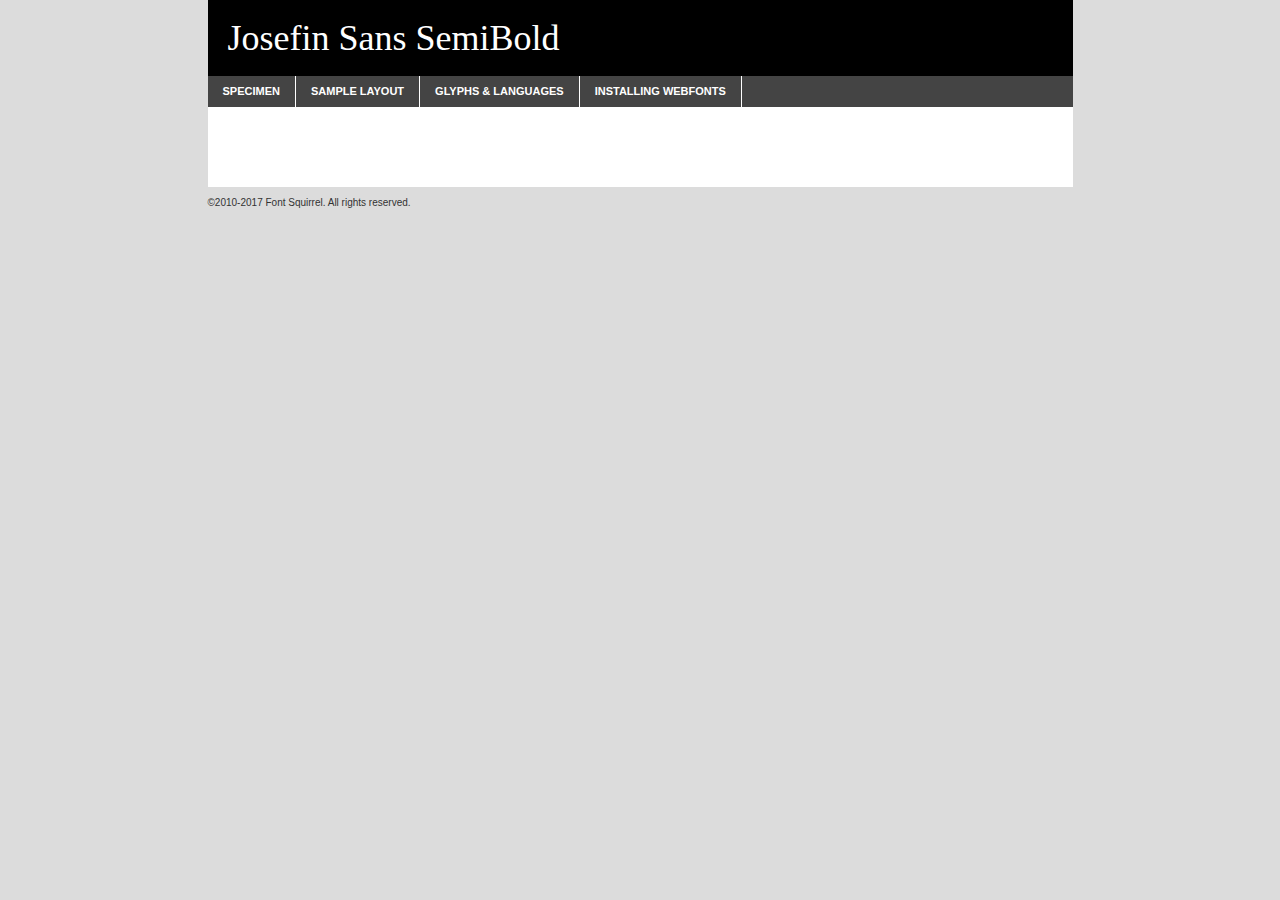
<file: webfontkit/josefinsans-semibold-demo.html>
<!DOCTYPE html PUBLIC "-//W3C//DTD XHTML 1.0 Transitional//EN"
	"http://www.w3.org/TR/xhtml1/DTD/xhtml1-transitional.dtd">

<html xmlns="http://www.w3.org/1999/xhtml" xml:lang="en" lang="en">
<head>
	<meta http-equiv="Content-Type" content="text/html; charset=utf-8" />
	<script src="http://ajax.googleapis.com/ajax/libs/jquery/1.7.2/jquery.min.js" type="text/javascript" charset="utf-8"></script>
	<script type="text/javascript">
	(function($){$.fn.easyTabs=function(option){var param=jQuery.extend({fadeSpeed:"fast",defaultContent:1,activeClass:'active'},option);$(this).each(function(){var thisId="#"+this.id;if(param.defaultContent==''){param.defaultContent=1;}
	if(typeof param.defaultContent=="number")
	{var defaultTab=$(thisId+" .tabs li:eq("+(param.defaultContent-1)+") a").attr('href').substr(1);}else{var defaultTab=param.defaultContent;}
	$(thisId+" .tabs li a").each(function(){var tabToHide=$(this).attr('href').substr(1);$("#"+tabToHide).addClass('easytabs-tab-content');});hideAll();changeContent(defaultTab);function hideAll(){$(thisId+" .easytabs-tab-content").hide();}
	function changeContent(tabId){hideAll();$(thisId+" .tabs li").removeClass(param.activeClass);$(thisId+" .tabs li a[href=#"+tabId+"]").closest('li').addClass(param.activeClass);if(param.fadeSpeed!="none")
	{$(thisId+" #"+tabId).fadeIn(param.fadeSpeed);}else{$(thisId+" #"+tabId).show();}}
	$(thisId+" .tabs li").click(function(){var tabId=$(this).find('a').attr('href').substr(1);changeContent(tabId);return false;});});}})(jQuery);
	</script>
	<link rel="stylesheet" href="specimen_files/specimen_stylesheet.css" type="text/css" charset="utf-8" />
	<link rel="stylesheet" href="josefin-font.css" type="text/css" charset="utf-8" />

	<style type="text/css">
					body{
				font-family: 'josefin_sanssemibold';
							}
		</style>

	<title>Josefin Sans SemiBold Specimen</title>
	
	
	<script type="text/javascript" charset="utf-8">
		$(document).ready(function() {
			$('#container').easyTabs({defaultContent:1});
		});
	</script>
</head>

<body>
<div id="container">
	<div id="header">
		Josefin Sans SemiBold	</div>
	<ul class="tabs">
		<li><a href="#specimen">Specimen</a></li>
		<li><a href="#layout">Sample Layout</a></li>
				<li><a href="#glyphs">Glyphs &amp; Languages</a></li>
		<li><a href="#installing">Installing Webfonts</a></li>
		
	</ul>
	
	<div id="main_content">

		
			<div id="specimen">
		
				<div class="section">
					<div class="grid12 firstcol">
						<div class="huge">AaBb</div>
					</div>
				</div>
		
				<div class="section">
					<div class="glyph_range">A&#x200B;B&#x200b;C&#x200b;D&#x200b;E&#x200b;F&#x200b;G&#x200b;H&#x200b;I&#x200b;J&#x200b;K&#x200b;L&#x200b;M&#x200b;N&#x200b;O&#x200b;P&#x200b;Q&#x200b;R&#x200b;S&#x200b;T&#x200b;U&#x200b;V&#x200b;W&#x200b;X&#x200b;Y&#x200b;Z&#x200b;a&#x200b;b&#x200b;c&#x200b;d&#x200b;e&#x200b;f&#x200b;g&#x200b;h&#x200b;i&#x200b;j&#x200b;k&#x200b;l&#x200b;m&#x200b;n&#x200b;o&#x200b;p&#x200b;q&#x200b;r&#x200b;s&#x200b;t&#x200b;u&#x200b;v&#x200b;w&#x200b;x&#x200b;y&#x200b;z&#x200b;1&#x200b;2&#x200b;3&#x200b;4&#x200b;5&#x200b;6&#x200b;7&#x200b;8&#x200b;9&#x200b;0&#x200b;&amp;&#x200b;.&#x200b;,&#x200b;?&#x200b;!&#x200b;&#64;&#x200b;(&#x200b;)&#x200b;#&#x200b;$&#x200b;%&#x200b;*&#x200b;+&#x200b;-&#x200b;=&#x200b;:&#x200b;;</div>
				</div>
				<div class="section">
					<div class="grid12 firstcol">
						<table class="sample_table">
							<tr><td>10</td><td class="size10">abcdefghijklmnopqrstuvwxyzABCDEFGHIJKLMNOPQRSTUVWXYZ0123456789abcdefghijklmnopqrstuvwxyzABCDEFGHIJKLMNOPQRSTUVWXYZ0123456789abcdefghijklmnopqrstuvwxyzABCDEFGHIJKLMNOPQRSTUVWXYZ</td></tr>
							<tr><td>11</td><td class="size11">abcdefghijklmnopqrstuvwxyzABCDEFGHIJKLMNOPQRSTUVWXYZ0123456789abcdefghijklmnopqrstuvwxyzABCDEFGHIJKLMNOPQRSTUVWXYZ0123456789abcdefghijklmnopqrstuvwxyzABCDEFGHIJKLMNOPQRSTUVWXYZ</td></tr>
							<tr><td>12</td><td class="size12">abcdefghijklmnopqrstuvwxyzABCDEFGHIJKLMNOPQRSTUVWXYZ0123456789abcdefghijklmnopqrstuvwxyzABCDEFGHIJKLMNOPQRSTUVWXYZ0123456789abcdefghijklmnopqrstuvwxyzABCDEFGHIJKLMNOPQRSTUVWXYZ</td></tr>
							<tr><td>13</td><td class="size13">abcdefghijklmnopqrstuvwxyzABCDEFGHIJKLMNOPQRSTUVWXYZ0123456789abcdefghijklmnopqrstuvwxyzABCDEFGHIJKLMNOPQRSTUVWXYZ0123456789abcdefghijklmnopqrstuvwxyzABCDEFGHIJKLMNOPQRSTUVWXYZ</td></tr>
							<tr><td>14</td><td class="size14">abcdefghijklmnopqrstuvwxyzABCDEFGHIJKLMNOPQRSTUVWXYZ0123456789abcdefghijklmnopqrstuvwxyzABCDEFGHIJKLMNOPQRSTUVWXYZ0123456789abcdefghijklmnopqrstuvwxyzABCDEFGHIJKLMNOPQRSTUVWXYZ</td></tr>
							<tr><td>16</td><td class="size16">abcdefghijklmnopqrstuvwxyzABCDEFGHIJKLMNOPQRSTUVWXYZ0123456789abcdefghijklmnopqrstuvwxyzABCDEFGHIJKLMNOPQRSTUVWXYZ</td></tr>
							<tr><td>18</td><td class="size18">abcdefghijklmnopqrstuvwxyzABCDEFGHIJKLMNOPQRSTUVWXYZ0123456789abcdefghijklmnopqrstuvwxyzABCDEFGHIJKLMNOPQRSTUVWXYZ</td></tr>
							<tr><td>20</td><td class="size20">abcdefghijklmnopqrstuvwxyzABCDEFGHIJKLMNOPQRSTUVWXYZ0123456789abcdefghijklmnopqrstuvwxyzABCDEFGHIJKLMNOPQRSTUVWXYZ</td></tr>
							<tr><td>24</td><td class="size24">abcdefghijklmnopqrstuvwxyzABCDEFGHIJKLMNOPQRSTUVWXYZ0123456789abcdefghijklmnopqrstuvwxyzABCDEFGHIJKLMNOPQRSTUVWXYZ</td></tr>
							<tr><td>30</td><td class="size30">abcdefghijklmnopqrstuvwxyzABCDEFGHIJKLMNOPQRSTUVWXYZ0123456789abcdefghijklmnopqrstuvwxyzABCDEFGHIJKLMNOPQRSTUVWXYZ</td></tr>
							<tr><td>36</td><td class="size36">abcdefghijklmnopqrstuvwxyzABCDEFGHIJKLMNOPQRSTUVWXYZ0123456789abcdefghijklmnopqrstuvwxyzABCDEFGHIJKLMNOPQRSTUVWXYZ</td></tr>
							<tr><td>48</td><td class="size48">abcdefghijklmnopqrstuvwxyzABCDEFGHIJKLMNOPQRSTUVWXYZ0123456789abcdefghijklmnopqrstuvwxyzABCDEFGHIJKLMNOPQRSTUVWXYZ</td></tr>
							<tr><td>60</td><td class="size60">abcdefghijklmnopqrstuvwxyzABCDEFGHIJKLMNOPQRSTUVWXYZ0123456789abcdefghijklmnopqrstuvwxyzABCDEFGHIJKLMNOPQRSTUVWXYZ</td></tr>
							<tr><td>72</td><td class="size72">abcdefghijklmnopqrstuvwxyzABCDEFGHIJKLMNOPQRSTUVWXYZ0123456789abcdefghijklmnopqrstuvwxyzABCDEFGHIJKLMNOPQRSTUVWXYZ</td></tr>
							<tr><td>90</td><td class="size90">abcdefghijklmnopqrstuvwxyzABCDEFGHIJKLMNOPQRSTUVWXYZ0123456789abcdefghijklmnopqrstuvwxyzABCDEFGHIJKLMNOPQRSTUVWXYZ</td></tr>
						</table>
				
					</div>
			
				</div>
		
		
		
								<div class="section" id="bodycomparison">


										<div id="xheight">
				<div class="fontbody">&#x25FC;&#x25FC;&#x25FC;&#x25FC;&#x25FC;&#x25FC;&#x25FC;&#x25FC;&#x25FC;&#x25FC;&#x25FC;&#x25FC;&#x25FC;&#x25FC;&#x25FC;&#x25FC;&#x25FC;&#x25FC;&#x25FC;&#x25FC;&#x25FC;&#x25FC;&#x25FC;&#x25FC;&#x25FC;&#x25FC;&#x25FC;&#x25FC;&#x25FC;&#x25FC;&#x25FC;&#x25FC;&#x25FC;&#x25FC;&#x25FC;&#x25FC;&#x25FC;&#x25FC;&#x25FC;&#x25FC;&#x25FC;&#x25FC;&#x25FC;&#x25FC;&#x25FC;&#x25FC;&#x25FC;&#x25FC;&#x25FC;&#x25FC;&#x25FC;&#x25FC;&#x25FC;&#x25FC;&#x25FC;&#x25FC;&#x25FC;&#x25FC;&#x25FC;&#x25FC;&#x25FC;&#x25FC;&#x25FC;&#x25FC;&#x25FC;&#x25FC;&#x25FC;&#x25FC;&#x25FC;&#x25FC;&#x25FC;&#x25FC;&#x25FC;&#x25FC;&#x25FC;&#x25FC;&#x25FC;&#x25FC;&#x25FC;&#x25FC;&#x25FC;&#x25FC;&#x25FC;&#x25FC;&#x25FC;&#x25FC;&#x25FC;&#x25FC;&#x25FC;&#x25FC;&#x25FC;&#x25FC;&#x25FC;&#x25FC;&#x25FC;&#x25FC;&#x25FC;&#x25FC;&#x25FC;body</div><div class="arialbody">body</div><div class="verdanabody">body</div><div class="georgiabody">body</div></div>
										<div class="fontbody" style="z-index:1">
											body<span>Josefin Sans SemiBold</span>
										</div>
										<div class="arialbody" style="z-index:1">
											body<span>Arial</span>
										</div>
										<div class="verdanabody" style="z-index:1">
											body<span>Verdana</span>
										</div>
										<div class="georgiabody" style="z-index:1">
											body<span>Georgia</span>
										</div>



								</div>
		
		
				<div class="section psample psample_row1" id="">
					
					<div class="grid2 firstcol">
						<p class="size10"><span>10.</span>Aenean lacinia bibendum nulla sed consectetur. Fusce dapibus, tellus ac cursus commodo, tortor mauris condimentum nibh, ut fermentum massa justo sit amet risus. Nullam id dolor id nibh ultricies vehicula ut id elit. Cum sociis natoque penatibus et magnis dis parturient montes, nascetur ridiculus mus. Nulla vitae elit libero, a pharetra augue.</p>
			
					</div>
					<div class="grid3">
						<p class="size11"><span>11.</span>Aenean lacinia bibendum nulla sed consectetur. Fusce dapibus, tellus ac cursus commodo, tortor mauris condimentum nibh, ut fermentum massa justo sit amet risus. Nullam id dolor id nibh ultricies vehicula ut id elit. Cum sociis natoque penatibus et magnis dis parturient montes, nascetur ridiculus mus. Nulla vitae elit libero, a pharetra augue.</p>
			
					</div>
					<div class="grid3">
						<p class="size12"><span>12.</span>Aenean lacinia bibendum nulla sed consectetur. Fusce dapibus, tellus ac cursus commodo, tortor mauris condimentum nibh, ut fermentum massa justo sit amet risus. Nullam id dolor id nibh ultricies vehicula ut id elit. Cum sociis natoque penatibus et magnis dis parturient montes, nascetur ridiculus mus. Nulla vitae elit libero, a pharetra augue.</p>
			
					</div>
					<div class="grid4">
						<p class="size13"><span>13.</span>Aenean lacinia bibendum nulla sed consectetur. Fusce dapibus, tellus ac cursus commodo, tortor mauris condimentum nibh, ut fermentum massa justo sit amet risus. Nullam id dolor id nibh ultricies vehicula ut id elit. Cum sociis natoque penatibus et magnis dis parturient montes, nascetur ridiculus mus. Nulla vitae elit libero, a pharetra augue.</p>
			
					</div>
					<div class="white_blend"></div>
					
				</div>
				<div class="section psample psample_row2" id="">
					<div class="grid3 firstcol">
						<p class="size14"><span>14.</span>Aenean lacinia bibendum nulla sed consectetur. Fusce dapibus, tellus ac cursus commodo, tortor mauris condimentum nibh, ut fermentum massa justo sit amet risus. Nullam id dolor id nibh ultricies vehicula ut id elit. Cum sociis natoque penatibus et magnis dis parturient montes, nascetur ridiculus mus. Nulla vitae elit libero, a pharetra augue.</p>
			
					</div>
					<div class="grid4">
						<p class="size16"><span>16.</span>Aenean lacinia bibendum nulla sed consectetur. Fusce dapibus, tellus ac cursus commodo, tortor mauris condimentum nibh, ut fermentum massa justo sit amet risus. Nullam id dolor id nibh ultricies vehicula ut id elit. Cum sociis natoque penatibus et magnis dis parturient montes, nascetur ridiculus mus. Nulla vitae elit libero, a pharetra augue.</p>
			
					</div>
					<div class="grid5">
						<p class="size18"><span>18.</span>Aenean lacinia bibendum nulla sed consectetur. Fusce dapibus, tellus ac cursus commodo, tortor mauris condimentum nibh, ut fermentum massa justo sit amet risus. Nullam id dolor id nibh ultricies vehicula ut id elit. Cum sociis natoque penatibus et magnis dis parturient montes, nascetur ridiculus mus. Nulla vitae elit libero, a pharetra augue.</p>
			
					</div>

					<div class="white_blend"></div>

				</div>
				
				<div class="section psample psample_row3" id="">
					<div class="grid5 firstcol">
						<p class="size20"><span>20.</span>Aenean lacinia bibendum nulla sed consectetur. Fusce dapibus, tellus ac cursus commodo, tortor mauris condimentum nibh, ut fermentum massa justo sit amet risus. Nullam id dolor id nibh ultricies vehicula ut id elit. Cum sociis natoque penatibus et magnis dis parturient montes, nascetur ridiculus mus. Nulla vitae elit libero, a pharetra augue.</p>
					</div>
					<div class="grid7">
						<p class="size24"><span>24.</span>Aenean lacinia bibendum nulla sed consectetur. Fusce dapibus, tellus ac cursus commodo, tortor mauris condimentum nibh, ut fermentum massa justo sit amet risus. Nullam id dolor id nibh ultricies vehicula ut id elit. Cum sociis natoque penatibus et magnis dis parturient montes, nascetur ridiculus mus. Nulla vitae elit libero, a pharetra augue.</p>
					</div>
					
					<div class="white_blend"></div>
					
				</div>
				
				<div class="section psample psample_row4" id="">
					<div class="grid12 firstcol">
						<p class="size30"><span>30.</span>Aenean lacinia bibendum nulla sed consectetur. Fusce dapibus, tellus ac cursus commodo, tortor mauris condimentum nibh, ut fermentum massa justo sit amet risus. Nullam id dolor id nibh ultricies vehicula ut id elit. Cum sociis natoque penatibus et magnis dis parturient montes, nascetur ridiculus mus. Nulla vitae elit libero, a pharetra augue.</p>
					</div>
					<div class="white_blend"></div>
					
				</div>
				
				
				
				<div class="section psample psample_row1 fullreverse">
					<div class="grid2 firstcol">
						<p class="size10"><span>10.</span>Aenean lacinia bibendum nulla sed consectetur. Fusce dapibus, tellus ac cursus commodo, tortor mauris condimentum nibh, ut fermentum massa justo sit amet risus. Nullam id dolor id nibh ultricies vehicula ut id elit. Cum sociis natoque penatibus et magnis dis parturient montes, nascetur ridiculus mus. Nulla vitae elit libero, a pharetra augue.</p>
			
					</div>
					<div class="grid3">
						<p class="size11"><span>11.</span>Aenean lacinia bibendum nulla sed consectetur. Fusce dapibus, tellus ac cursus commodo, tortor mauris condimentum nibh, ut fermentum massa justo sit amet risus. Nullam id dolor id nibh ultricies vehicula ut id elit. Cum sociis natoque penatibus et magnis dis parturient montes, nascetur ridiculus mus. Nulla vitae elit libero, a pharetra augue.</p>
			
					</div>
					<div class="grid3">
						<p class="size12"><span>12.</span>Aenean lacinia bibendum nulla sed consectetur. Fusce dapibus, tellus ac cursus commodo, tortor mauris condimentum nibh, ut fermentum massa justo sit amet risus. Nullam id dolor id nibh ultricies vehicula ut id elit. Cum sociis natoque penatibus et magnis dis parturient montes, nascetur ridiculus mus. Nulla vitae elit libero, a pharetra augue.</p>
			
					</div>
					<div class="grid4">
						<p class="size13"><span>13.</span>Aenean lacinia bibendum nulla sed consectetur. Fusce dapibus, tellus ac cursus commodo, tortor mauris condimentum nibh, ut fermentum massa justo sit amet risus. Nullam id dolor id nibh ultricies vehicula ut id elit. Cum sociis natoque penatibus et magnis dis parturient montes, nascetur ridiculus mus. Nulla vitae elit libero, a pharetra augue.</p>
			
					</div>
					<div class="black_blend"></div>
					
				</div>
				
				<div class="section psample psample_row2 fullreverse">
					<div class="grid3 firstcol">
						<p class="size14"><span>14.</span>Aenean lacinia bibendum nulla sed consectetur. Fusce dapibus, tellus ac cursus commodo, tortor mauris condimentum nibh, ut fermentum massa justo sit amet risus. Nullam id dolor id nibh ultricies vehicula ut id elit. Cum sociis natoque penatibus et magnis dis parturient montes, nascetur ridiculus mus. Nulla vitae elit libero, a pharetra augue.</p>
			
					</div>
					<div class="grid4">
						<p class="size16"><span>16.</span>Aenean lacinia bibendum nulla sed consectetur. Fusce dapibus, tellus ac cursus commodo, tortor mauris condimentum nibh, ut fermentum massa justo sit amet risus. Nullam id dolor id nibh ultricies vehicula ut id elit. Cum sociis natoque penatibus et magnis dis parturient montes, nascetur ridiculus mus. Nulla vitae elit libero, a pharetra augue.</p>
			
					</div>
					<div class="grid5">
						<p class="size18"><span>18.</span>Aenean lacinia bibendum nulla sed consectetur. Fusce dapibus, tellus ac cursus commodo, tortor mauris condimentum nibh, ut fermentum massa justo sit amet risus. Nullam id dolor id nibh ultricies vehicula ut id elit. Cum sociis natoque penatibus et magnis dis parturient montes, nascetur ridiculus mus. Nulla vitae elit libero, a pharetra augue.</p>
			
					</div>
					<div class="black_blend"></div>

				</div>
				
				<div class="section psample fullreverse psample_row3" id="">
					<div class="grid5 firstcol">
						<p class="size20"><span>20.</span>Aenean lacinia bibendum nulla sed consectetur. Fusce dapibus, tellus ac cursus commodo, tortor mauris condimentum nibh, ut fermentum massa justo sit amet risus. Nullam id dolor id nibh ultricies vehicula ut id elit. Cum sociis natoque penatibus et magnis dis parturient montes, nascetur ridiculus mus. Nulla vitae elit libero, a pharetra augue.</p>
					</div>
					<div class="grid7">
						<p class="size24"><span>24.</span>Aenean lacinia bibendum nulla sed consectetur. Fusce dapibus, tellus ac cursus commodo, tortor mauris condimentum nibh, ut fermentum massa justo sit amet risus. Nullam id dolor id nibh ultricies vehicula ut id elit. Cum sociis natoque penatibus et magnis dis parturient montes, nascetur ridiculus mus. Nulla vitae elit libero, a pharetra augue.</p>
					</div>
					
					<div class="black_blend"></div>
					
				</div>
				
				<div class="section psample fullreverse psample_row4" id="" style="border-bottom: 20px #000 solid;">
					<div class="grid12 firstcol">
						<p class="size30"><span>30.</span>Aenean lacinia bibendum nulla sed consectetur. Fusce dapibus, tellus ac cursus commodo, tortor mauris condimentum nibh, ut fermentum massa justo sit amet risus. Nullam id dolor id nibh ultricies vehicula ut id elit. Cum sociis natoque penatibus et magnis dis parturient montes, nascetur ridiculus mus. Nulla vitae elit libero, a pharetra augue.</p>
					</div>
					<div class="black_blend"></div>
					
				</div>
				
				
				
				
			</div>
			
			<div id="layout">
				
				<div class="section">
					
					<div class="grid12 firstcol">
						<h1>Lorem Ipsum Dolor</h1>
						<h2>Etiam porta sem malesuada magna mollis euismod</h2>
						
						<p class="byline">By <a href="#link">Aenean Lacinia</a></p>
					</div>
				</div>
				<div class="section">
					<div class="grid8 firstcol">
						<p class="large">Donec sed odio dui. Morbi leo risus, porta ac consectetur ac, vestibulum at eros. Fusce dapibus, tellus ac cursus commodo, tortor mauris condimentum nibh, ut fermentum massa justo sit amet risus. </p>

						
						<h3>Pellentesque ornare sem</h3>

						<p>Maecenas sed diam eget risus varius blandit sit amet non magna. Maecenas faucibus mollis interdum. Donec ullamcorper nulla non metus auctor fringilla. Nullam id dolor id nibh ultricies vehicula ut id elit. Nullam id dolor id nibh ultricies vehicula ut id elit. </p>

						<p>Aenean eu leo quam. Pellentesque ornare sem lacinia quam venenatis vestibulum. Lorem ipsum dolor sit amet, consectetur adipiscing elit. Cum sociis natoque penatibus et magnis dis parturient montes, nascetur ridiculus mus. </p>

						<p>Nulla vitae elit libero, a pharetra augue. Praesent commodo cursus magna, vel scelerisque nisl consectetur et. Aenean lacinia bibendum nulla sed consectetur. </p>

						<p>Nullam quis risus eget urna mollis ornare vel eu leo. Nullam quis risus eget urna mollis ornare vel eu leo. Maecenas sed diam eget risus varius blandit sit amet non magna. Donec ullamcorper nulla non metus auctor fringilla. </p>

						<h3>Cras mattis consectetur</h3>

						<p>Aenean eu leo quam. Pellentesque ornare sem lacinia quam venenatis vestibulum. Aenean lacinia bibendum nulla sed consectetur. Integer posuere erat a ante venenatis dapibus posuere velit aliquet. Cras mattis consectetur purus sit amet fermentum. </p>

						<p>Nullam id dolor id nibh ultricies vehicula ut id elit. Nullam quis risus eget urna mollis ornare vel eu leo. Cras mattis consectetur purus sit amet fermentum.</p>
					</div>
					
					<div class="grid4 sidebar">
						
						<div class="box reverse">
							<p class="last">Nullam quis risus eget urna mollis ornare vel eu leo. Donec ullamcorper nulla non metus auctor fringilla. Cras mattis consectetur purus sit amet fermentum. Sed posuere consectetur est at lobortis. Lorem ipsum dolor sit amet, consectetur adipiscing elit. </p>
						</div>
						
						<p class="caption">Maecenas sed diam eget risus varius.</p>

						<p>Vestibulum id ligula porta felis euismod semper. Integer posuere erat a ante venenatis dapibus posuere velit aliquet. Vestibulum id ligula porta felis euismod semper. Sed posuere consectetur est at lobortis. Maecenas sed diam eget risus varius blandit sit amet non magna. Fusce dapibus, tellus ac cursus commodo, tortor mauris condimentum nibh, ut fermentum massa justo sit amet risus. </p>

					

						<p>Duis mollis, est non commodo luctus, nisi erat porttitor ligula, eget lacinia odio sem nec elit. Aenean lacinia bibendum nulla sed consectetur. Vivamus sagittis lacus vel augue laoreet rutrum faucibus dolor auctor. Aenean lacinia bibendum nulla sed consectetur. Nullam quis risus eget urna mollis ornare vel eu leo. </p>

						<p>Praesent commodo cursus magna, vel scelerisque nisl consectetur et. Donec ullamcorper nulla non metus auctor fringilla. Maecenas faucibus mollis interdum. Fusce dapibus, tellus ac cursus commodo, tortor mauris condimentum nibh, ut fermentum massa justo sit amet risus. </p>

					</div>
				</div>
				
			</div>


			



		<div id="glyphs">
			<div class="section">
				<div class="grid12 firstcol">
			
				<h1>Language Support</h1>
				<p>The subset of Josefin Sans SemiBold in this kit supports the following languages:<br />
			
					Albanian, Basque, Breton, Chamorro, Danish, Dutch, English, Faroese, Finnish, French, Frisian, Galician, German, Icelandic, Italian, Malagasy, Norwegian, Portuguese, Spanish, Alsatian, Aragonese, Arapaho, Arrernte, Asturian, Aymara, Bislama, Cebuano, Corsican, Fijian, French_creole, Genoese, Gilbertese, Greenlandic, Haitian_creole, Hiligaynon, Hmong, Hopi, Ibanag, Iloko_ilokano, Indonesian, Interglossa_glosa, Interlingua, Irish_gaelic, Jerriais, Lojban, Lombard, Luxembourgeois, Manx, Mohawk, Norfolk_pitcairnese, Occitan, Oromo, Pangasinan, Papiamento, Piedmontese, Potawatomi, Rhaeto-romance, Romansh, Rotokas, Sami_lule, Samoan, Sardinian, Scots_gaelic, Seychelles_creole, Shona, Sicilian, Somali, Southern_ndebele, Swahili, Swati_swazi, Tagalog_filipino_pilipino, Tetum, Tok_pisin, Uyghur_latinized, Volapuk, Walloon, Warlpiri, Xhosa, Yapese, Zulu, Latinbasic, Ubasic, Demo				</p>
				<h1>Glyph Chart</h1>
				<p>The subset of Josefin Sans SemiBold in this kit includes all the glyphs listed below. Unicode entities are included above each glyph to help you insert individual characters into your layout.</p>
				<div id="glyph_chart">
			
																														 <div><p>&amp;#13;</p>&#13;</div>
																				 <div><p>&amp;#32;</p>&#32;</div>
																				 <div><p>&amp;#33;</p>&#33;</div>
																				 <div><p>&amp;#34;</p>&#34;</div>
																				 <div><p>&amp;#35;</p>&#35;</div>
																				 <div><p>&amp;#36;</p>&#36;</div>
																				 <div><p>&amp;#37;</p>&#37;</div>
																				 <div><p>&amp;#38;</p>&#38;</div>
																				 <div><p>&amp;#39;</p>&#39;</div>
																				 <div><p>&amp;#40;</p>&#40;</div>
																				 <div><p>&amp;#41;</p>&#41;</div>
																				 <div><p>&amp;#42;</p>&#42;</div>
																				 <div><p>&amp;#43;</p>&#43;</div>
																				 <div><p>&amp;#44;</p>&#44;</div>
																				 <div><p>&amp;#45;</p>&#45;</div>
																				 <div><p>&amp;#46;</p>&#46;</div>
																				 <div><p>&amp;#47;</p>&#47;</div>
																				 <div><p>&amp;#48;</p>&#48;</div>
																				 <div><p>&amp;#49;</p>&#49;</div>
																				 <div><p>&amp;#50;</p>&#50;</div>
																				 <div><p>&amp;#51;</p>&#51;</div>
																				 <div><p>&amp;#52;</p>&#52;</div>
																				 <div><p>&amp;#53;</p>&#53;</div>
																				 <div><p>&amp;#54;</p>&#54;</div>
																				 <div><p>&amp;#55;</p>&#55;</div>
																				 <div><p>&amp;#56;</p>&#56;</div>
																				 <div><p>&amp;#57;</p>&#57;</div>
																				 <div><p>&amp;#58;</p>&#58;</div>
																				 <div><p>&amp;#59;</p>&#59;</div>
																				 <div><p>&amp;#60;</p>&#60;</div>
																				 <div><p>&amp;#61;</p>&#61;</div>
																				 <div><p>&amp;#62;</p>&#62;</div>
																				 <div><p>&amp;#63;</p>&#63;</div>
																				 <div><p>&amp;#64;</p>&#64;</div>
																				 <div><p>&amp;#65;</p>&#65;</div>
																				 <div><p>&amp;#66;</p>&#66;</div>
																				 <div><p>&amp;#67;</p>&#67;</div>
																				 <div><p>&amp;#68;</p>&#68;</div>
																				 <div><p>&amp;#69;</p>&#69;</div>
																				 <div><p>&amp;#70;</p>&#70;</div>
																				 <div><p>&amp;#71;</p>&#71;</div>
																				 <div><p>&amp;#72;</p>&#72;</div>
																				 <div><p>&amp;#73;</p>&#73;</div>
																				 <div><p>&amp;#74;</p>&#74;</div>
																				 <div><p>&amp;#75;</p>&#75;</div>
																				 <div><p>&amp;#76;</p>&#76;</div>
																				 <div><p>&amp;#77;</p>&#77;</div>
																				 <div><p>&amp;#78;</p>&#78;</div>
																				 <div><p>&amp;#79;</p>&#79;</div>
																				 <div><p>&amp;#80;</p>&#80;</div>
																				 <div><p>&amp;#81;</p>&#81;</div>
																				 <div><p>&amp;#82;</p>&#82;</div>
																				 <div><p>&amp;#83;</p>&#83;</div>
																				 <div><p>&amp;#84;</p>&#84;</div>
																				 <div><p>&amp;#85;</p>&#85;</div>
																				 <div><p>&amp;#86;</p>&#86;</div>
																				 <div><p>&amp;#87;</p>&#87;</div>
																				 <div><p>&amp;#88;</p>&#88;</div>
																				 <div><p>&amp;#89;</p>&#89;</div>
																				 <div><p>&amp;#90;</p>&#90;</div>
																				 <div><p>&amp;#91;</p>&#91;</div>
																				 <div><p>&amp;#92;</p>&#92;</div>
																				 <div><p>&amp;#93;</p>&#93;</div>
																				 <div><p>&amp;#94;</p>&#94;</div>
																				 <div><p>&amp;#95;</p>&#95;</div>
																				 <div><p>&amp;#96;</p>&#96;</div>
																				 <div><p>&amp;#97;</p>&#97;</div>
																				 <div><p>&amp;#98;</p>&#98;</div>
																				 <div><p>&amp;#99;</p>&#99;</div>
																				 <div><p>&amp;#100;</p>&#100;</div>
																				 <div><p>&amp;#101;</p>&#101;</div>
																				 <div><p>&amp;#102;</p>&#102;</div>
																				 <div><p>&amp;#103;</p>&#103;</div>
																				 <div><p>&amp;#104;</p>&#104;</div>
																				 <div><p>&amp;#105;</p>&#105;</div>
																				 <div><p>&amp;#106;</p>&#106;</div>
																				 <div><p>&amp;#107;</p>&#107;</div>
																				 <div><p>&amp;#108;</p>&#108;</div>
																				 <div><p>&amp;#109;</p>&#109;</div>
																				 <div><p>&amp;#110;</p>&#110;</div>
																				 <div><p>&amp;#111;</p>&#111;</div>
																				 <div><p>&amp;#112;</p>&#112;</div>
																				 <div><p>&amp;#113;</p>&#113;</div>
																				 <div><p>&amp;#114;</p>&#114;</div>
																				 <div><p>&amp;#115;</p>&#115;</div>
																				 <div><p>&amp;#116;</p>&#116;</div>
																				 <div><p>&amp;#117;</p>&#117;</div>
																				 <div><p>&amp;#118;</p>&#118;</div>
																				 <div><p>&amp;#119;</p>&#119;</div>
																				 <div><p>&amp;#120;</p>&#120;</div>
																				 <div><p>&amp;#121;</p>&#121;</div>
																				 <div><p>&amp;#122;</p>&#122;</div>
																				 <div><p>&amp;#123;</p>&#123;</div>
																				 <div><p>&amp;#124;</p>&#124;</div>
																				 <div><p>&amp;#125;</p>&#125;</div>
																				 <div><p>&amp;#126;</p>&#126;</div>
																				 <div><p>&amp;#160;</p>&#160;</div>
																				 <div><p>&amp;#161;</p>&#161;</div>
																				 <div><p>&amp;#162;</p>&#162;</div>
																				 <div><p>&amp;#163;</p>&#163;</div>
																				 <div><p>&amp;#164;</p>&#164;</div>
																				 <div><p>&amp;#165;</p>&#165;</div>
																				 <div><p>&amp;#166;</p>&#166;</div>
																				 <div><p>&amp;#167;</p>&#167;</div>
																				 <div><p>&amp;#168;</p>&#168;</div>
																				 <div><p>&amp;#169;</p>&#169;</div>
																				 <div><p>&amp;#170;</p>&#170;</div>
																				 <div><p>&amp;#171;</p>&#171;</div>
																				 <div><p>&amp;#172;</p>&#172;</div>
																				 <div><p>&amp;#173;</p>&#173;</div>
																				 <div><p>&amp;#174;</p>&#174;</div>
																				 <div><p>&amp;#175;</p>&#175;</div>
																				 <div><p>&amp;#176;</p>&#176;</div>
																				 <div><p>&amp;#177;</p>&#177;</div>
																				 <div><p>&amp;#178;</p>&#178;</div>
																				 <div><p>&amp;#179;</p>&#179;</div>
																				 <div><p>&amp;#180;</p>&#180;</div>
																				 <div><p>&amp;#181;</p>&#181;</div>
																				 <div><p>&amp;#182;</p>&#182;</div>
																				 <div><p>&amp;#183;</p>&#183;</div>
																				 <div><p>&amp;#184;</p>&#184;</div>
																				 <div><p>&amp;#185;</p>&#185;</div>
																				 <div><p>&amp;#186;</p>&#186;</div>
																				 <div><p>&amp;#187;</p>&#187;</div>
																				 <div><p>&amp;#188;</p>&#188;</div>
																				 <div><p>&amp;#189;</p>&#189;</div>
																				 <div><p>&amp;#190;</p>&#190;</div>
																				 <div><p>&amp;#191;</p>&#191;</div>
																				 <div><p>&amp;#192;</p>&#192;</div>
																				 <div><p>&amp;#193;</p>&#193;</div>
																				 <div><p>&amp;#194;</p>&#194;</div>
																				 <div><p>&amp;#195;</p>&#195;</div>
																				 <div><p>&amp;#196;</p>&#196;</div>
																				 <div><p>&amp;#197;</p>&#197;</div>
																				 <div><p>&amp;#198;</p>&#198;</div>
																				 <div><p>&amp;#199;</p>&#199;</div>
																				 <div><p>&amp;#200;</p>&#200;</div>
																				 <div><p>&amp;#201;</p>&#201;</div>
																				 <div><p>&amp;#202;</p>&#202;</div>
																				 <div><p>&amp;#203;</p>&#203;</div>
																				 <div><p>&amp;#204;</p>&#204;</div>
																				 <div><p>&amp;#205;</p>&#205;</div>
																				 <div><p>&amp;#206;</p>&#206;</div>
																				 <div><p>&amp;#207;</p>&#207;</div>
																				 <div><p>&amp;#208;</p>&#208;</div>
																				 <div><p>&amp;#209;</p>&#209;</div>
																				 <div><p>&amp;#210;</p>&#210;</div>
																				 <div><p>&amp;#211;</p>&#211;</div>
																				 <div><p>&amp;#212;</p>&#212;</div>
																				 <div><p>&amp;#213;</p>&#213;</div>
																				 <div><p>&amp;#214;</p>&#214;</div>
																				 <div><p>&amp;#215;</p>&#215;</div>
																				 <div><p>&amp;#216;</p>&#216;</div>
																				 <div><p>&amp;#217;</p>&#217;</div>
																				 <div><p>&amp;#218;</p>&#218;</div>
																				 <div><p>&amp;#219;</p>&#219;</div>
																				 <div><p>&amp;#220;</p>&#220;</div>
																				 <div><p>&amp;#221;</p>&#221;</div>
																				 <div><p>&amp;#222;</p>&#222;</div>
																				 <div><p>&amp;#223;</p>&#223;</div>
																				 <div><p>&amp;#224;</p>&#224;</div>
																				 <div><p>&amp;#225;</p>&#225;</div>
																				 <div><p>&amp;#226;</p>&#226;</div>
																				 <div><p>&amp;#227;</p>&#227;</div>
																				 <div><p>&amp;#228;</p>&#228;</div>
																				 <div><p>&amp;#229;</p>&#229;</div>
																				 <div><p>&amp;#230;</p>&#230;</div>
																				 <div><p>&amp;#231;</p>&#231;</div>
																				 <div><p>&amp;#232;</p>&#232;</div>
																				 <div><p>&amp;#233;</p>&#233;</div>
																				 <div><p>&amp;#234;</p>&#234;</div>
																				 <div><p>&amp;#235;</p>&#235;</div>
																				 <div><p>&amp;#236;</p>&#236;</div>
																				 <div><p>&amp;#237;</p>&#237;</div>
																				 <div><p>&amp;#238;</p>&#238;</div>
																				 <div><p>&amp;#239;</p>&#239;</div>
																				 <div><p>&amp;#240;</p>&#240;</div>
																				 <div><p>&amp;#241;</p>&#241;</div>
																				 <div><p>&amp;#242;</p>&#242;</div>
																				 <div><p>&amp;#243;</p>&#243;</div>
																				 <div><p>&amp;#244;</p>&#244;</div>
																				 <div><p>&amp;#245;</p>&#245;</div>
																				 <div><p>&amp;#246;</p>&#246;</div>
																				 <div><p>&amp;#247;</p>&#247;</div>
																				 <div><p>&amp;#248;</p>&#248;</div>
																				 <div><p>&amp;#249;</p>&#249;</div>
																				 <div><p>&amp;#250;</p>&#250;</div>
																				 <div><p>&amp;#251;</p>&#251;</div>
																				 <div><p>&amp;#252;</p>&#252;</div>
																				 <div><p>&amp;#253;</p>&#253;</div>
																				 <div><p>&amp;#254;</p>&#254;</div>
																				 <div><p>&amp;#255;</p>&#255;</div>
																				 <div><p>&amp;#338;</p>&#338;</div>
																				 <div><p>&amp;#339;</p>&#339;</div>
																				 <div><p>&amp;#376;</p>&#376;</div>
																				 <div><p>&amp;#710;</p>&#710;</div>
																				 <div><p>&amp;#732;</p>&#732;</div>
																				 <div><p>&amp;#8192;</p>&#8192;</div>
																				 <div><p>&amp;#8193;</p>&#8193;</div>
																				 <div><p>&amp;#8194;</p>&#8194;</div>
																				 <div><p>&amp;#8195;</p>&#8195;</div>
																				 <div><p>&amp;#8196;</p>&#8196;</div>
																				 <div><p>&amp;#8197;</p>&#8197;</div>
																				 <div><p>&amp;#8198;</p>&#8198;</div>
																				 <div><p>&amp;#8199;</p>&#8199;</div>
																				 <div><p>&amp;#8200;</p>&#8200;</div>
																				 <div><p>&amp;#8201;</p>&#8201;</div>
																				 <div><p>&amp;#8202;</p>&#8202;</div>
																				 <div><p>&amp;#8208;</p>&#8208;</div>
																				 <div><p>&amp;#8209;</p>&#8209;</div>
																				 <div><p>&amp;#8210;</p>&#8210;</div>
																				 <div><p>&amp;#8211;</p>&#8211;</div>
																				 <div><p>&amp;#8212;</p>&#8212;</div>
																				 <div><p>&amp;#8216;</p>&#8216;</div>
																				 <div><p>&amp;#8217;</p>&#8217;</div>
																				 <div><p>&amp;#8218;</p>&#8218;</div>
																				 <div><p>&amp;#8220;</p>&#8220;</div>
																				 <div><p>&amp;#8221;</p>&#8221;</div>
																				 <div><p>&amp;#8222;</p>&#8222;</div>
																				 <div><p>&amp;#8226;</p>&#8226;</div>
																				 <div><p>&amp;#8230;</p>&#8230;</div>
																				 <div><p>&amp;#8239;</p>&#8239;</div>
																				 <div><p>&amp;#8249;</p>&#8249;</div>
																				 <div><p>&amp;#8250;</p>&#8250;</div>
																				 <div><p>&amp;#8287;</p>&#8287;</div>
																				 <div><p>&amp;#8364;</p>&#8364;</div>
																				 <div><p>&amp;#8482;</p>&#8482;</div>
																				 <div><p>&amp;#9724;</p>&#9724;</div>
																				 <div><p>&amp;#64257;</p>&#64257;</div>
																				 <div><p>&amp;#64258;</p>&#64258;</div>
																				 <div><p>&amp;#64259;</p>&#64259;</div>
																				 <div><p>&amp;#64260;</p>&#64260;</div>
																																						</div>	
				</div>
		
		
			</div>
		</div>
		
		
		<div id="specs">
			
		</div>
	
		<div id="installing">
			<div class="section">
				<div class="grid7 firstcol">
					<h1>Installing Webfonts</h1>
					
					<p>Webfonts are supported by all major browser platforms but not all in the same way. There are currently four different font formats that must be included in order to target all browsers. This includes TTF, WOFF, EOT and SVG.</p>
					
					<h2>1. Upload your webfonts</h2>
					<p>You must upload your webfont kit to your website. They should be in or near the same directory as your CSS files.</p>
					
					<h2>2. Include the webfont stylesheet</h2>
					<p>A special CSS @font-face declaration helps the various browsers select the appropriate font it needs without causing you a bunch of headaches. Learn more about this syntax by reading the <a href="https://www.fontspring.com/blog/further-hardening-of-the-bulletproof-syntax">Fontspring blog post</a> about it. The code for it is as follows:</p>


<code>
@font-face{ 
	font-family: 'MyWebFont';
	src: url('WebFont.eot');
	src: url('WebFont.eot?#iefix') format('embedded-opentype'),
	     url('WebFont.woff') format('woff'),
	     url('WebFont.ttf') format('truetype'),
	     url('WebFont.svg#webfont') format('svg');
}
</code>

	<p>We've already gone ahead and generated the code for you. All you have to do is link to the stylesheet in your HTML, like this:</p>
	<code>&lt;link rel=&quot;stylesheet&quot; href=&quot;stylesheet.css&quot; type=&quot;text/css&quot; charset=&quot;utf-8&quot; /&gt;</code>

					<h2>3. Modify your own stylesheet</h2>
					<p>To take advantage of your new fonts, you must tell your stylesheet to use them. Look at the original @font-face declaration above and find the property called "font-family." The name linked there will be what you use to reference the font. Prepend that webfont name to the font stack in the "font-family" property, inside the selector you want to change. For example:</p>
<code>p { font-family: 'WebFont', Arial, sans-serif; }</code>

<h2>4. Test</h2>
<p>Getting webfonts to work cross-browser <em>can</em> be tricky. Use the information in the sidebar to help you if you find that fonts aren't loading in a particular browser.</p>
				</div>
				
				<div class="grid5 sidebar">
					<div class="box">
						<h2>Troubleshooting<br />Font-Face Problems</h2>
						<p>Having trouble getting your webfonts to load in your new website? Here are some tips to sort out what might be the problem.</p>

						<h3>Fonts not showing in any browser</h3>

						<p>This sounds like you need to work on the plumbing. You either did not upload the fonts to the correct directory, or you did not link the fonts properly in the CSS. If you've confirmed that all this is correct and you still have a problem, take a look at your .htaccess file and see if requests are getting intercepted.</p>

						<h3>Fonts not loading in iPhone or iPad</h3>

						<p>The most common problem here is that you are serving the fonts from an IIS server. IIS refuses to serve files that have unknown MIME types. If that is the case, you must set the MIME type for SVG to "image/svg+xml" in the server settings. Follow these instructions from Microsoft if you need help.</p>

						<h3>Fonts not loading in Firefox</h3>

						<p>The primary reason for this failure? You are still using a version Firefox older than 3.5. So upgrade already! If that isn't it, then you are very likely serving fonts from a different domain. Firefox requires that all font assets be served from the same domain. Lastly it is possible that you need to add WOFF to your list of MIME types (if you are serving via IIS.)</p>

						<h3>Fonts not loading in IE</h3>

						<p>Are you looking at Internet Explorer on an actual Windows machine or are you cheating by using a service like Adobe BrowserLab? Many of these screenshot services do not render @font-face for IE. Best to test it on a real machine.</p>

						<h3>Fonts not loading in IE9</h3>

						<p>IE9, like Firefox, requires that fonts be served from the same domain as the website. Make sure that is the case.</p>
					</div>
				</div>
			</div>
			
		</div>
	
	</div>
	<div id="footer">
		<p>&copy;2010-2017 Font Squirrel. All rights reserved.</p>
	</div>
</div>
</body>
</html>
</file>
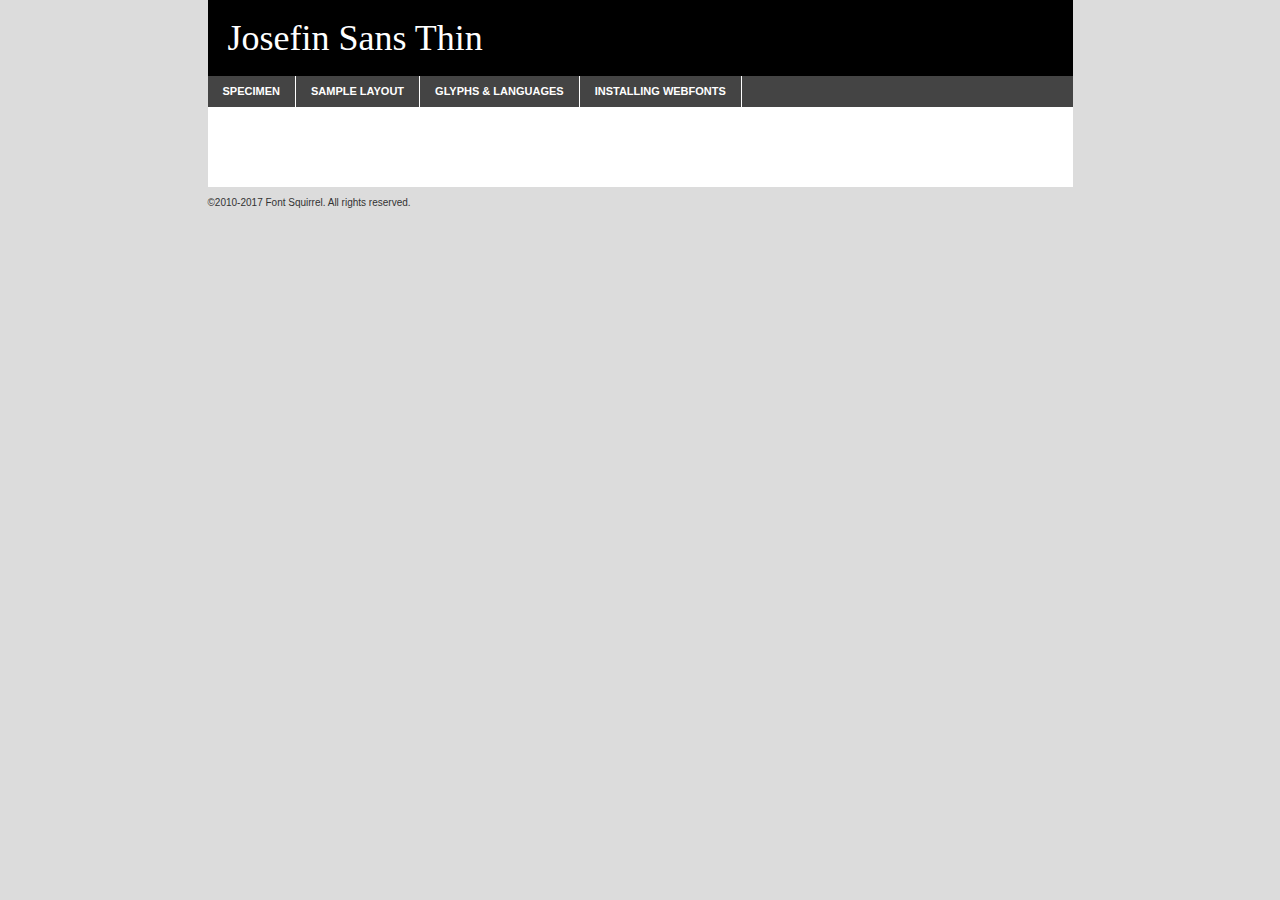
<file: webfontkit/josefinsans-thin-demo.html>
<!DOCTYPE html PUBLIC "-//W3C//DTD XHTML 1.0 Transitional//EN"
	"http://www.w3.org/TR/xhtml1/DTD/xhtml1-transitional.dtd">

<html xmlns="http://www.w3.org/1999/xhtml" xml:lang="en" lang="en">
<head>
	<meta http-equiv="Content-Type" content="text/html; charset=utf-8" />
	<script src="http://ajax.googleapis.com/ajax/libs/jquery/1.7.2/jquery.min.js" type="text/javascript" charset="utf-8"></script>
	<script type="text/javascript">
	(function($){$.fn.easyTabs=function(option){var param=jQuery.extend({fadeSpeed:"fast",defaultContent:1,activeClass:'active'},option);$(this).each(function(){var thisId="#"+this.id;if(param.defaultContent==''){param.defaultContent=1;}
	if(typeof param.defaultContent=="number")
	{var defaultTab=$(thisId+" .tabs li:eq("+(param.defaultContent-1)+") a").attr('href').substr(1);}else{var defaultTab=param.defaultContent;}
	$(thisId+" .tabs li a").each(function(){var tabToHide=$(this).attr('href').substr(1);$("#"+tabToHide).addClass('easytabs-tab-content');});hideAll();changeContent(defaultTab);function hideAll(){$(thisId+" .easytabs-tab-content").hide();}
	function changeContent(tabId){hideAll();$(thisId+" .tabs li").removeClass(param.activeClass);$(thisId+" .tabs li a[href=#"+tabId+"]").closest('li').addClass(param.activeClass);if(param.fadeSpeed!="none")
	{$(thisId+" #"+tabId).fadeIn(param.fadeSpeed);}else{$(thisId+" #"+tabId).show();}}
	$(thisId+" .tabs li").click(function(){var tabId=$(this).find('a').attr('href').substr(1);changeContent(tabId);return false;});});}})(jQuery);
	</script>
	<link rel="stylesheet" href="specimen_files/specimen_stylesheet.css" type="text/css" charset="utf-8" />
	<link rel="stylesheet" href="josefin-font.css" type="text/css" charset="utf-8" />

	<style type="text/css">
					body{
				font-family: 'josefin_sansthin';
							}
		</style>

	<title>Josefin Sans Thin Specimen</title>
	
	
	<script type="text/javascript" charset="utf-8">
		$(document).ready(function() {
			$('#container').easyTabs({defaultContent:1});
		});
	</script>
</head>

<body>
<div id="container">
	<div id="header">
		Josefin Sans Thin	</div>
	<ul class="tabs">
		<li><a href="#specimen">Specimen</a></li>
		<li><a href="#layout">Sample Layout</a></li>
				<li><a href="#glyphs">Glyphs &amp; Languages</a></li>
		<li><a href="#installing">Installing Webfonts</a></li>
		
	</ul>
	
	<div id="main_content">

		
			<div id="specimen">
		
				<div class="section">
					<div class="grid12 firstcol">
						<div class="huge">AaBb</div>
					</div>
				</div>
		
				<div class="section">
					<div class="glyph_range">A&#x200B;B&#x200b;C&#x200b;D&#x200b;E&#x200b;F&#x200b;G&#x200b;H&#x200b;I&#x200b;J&#x200b;K&#x200b;L&#x200b;M&#x200b;N&#x200b;O&#x200b;P&#x200b;Q&#x200b;R&#x200b;S&#x200b;T&#x200b;U&#x200b;V&#x200b;W&#x200b;X&#x200b;Y&#x200b;Z&#x200b;a&#x200b;b&#x200b;c&#x200b;d&#x200b;e&#x200b;f&#x200b;g&#x200b;h&#x200b;i&#x200b;j&#x200b;k&#x200b;l&#x200b;m&#x200b;n&#x200b;o&#x200b;p&#x200b;q&#x200b;r&#x200b;s&#x200b;t&#x200b;u&#x200b;v&#x200b;w&#x200b;x&#x200b;y&#x200b;z&#x200b;1&#x200b;2&#x200b;3&#x200b;4&#x200b;5&#x200b;6&#x200b;7&#x200b;8&#x200b;9&#x200b;0&#x200b;&amp;&#x200b;.&#x200b;,&#x200b;?&#x200b;!&#x200b;&#64;&#x200b;(&#x200b;)&#x200b;#&#x200b;$&#x200b;%&#x200b;*&#x200b;+&#x200b;-&#x200b;=&#x200b;:&#x200b;;</div>
				</div>
				<div class="section">
					<div class="grid12 firstcol">
						<table class="sample_table">
							<tr><td>10</td><td class="size10">abcdefghijklmnopqrstuvwxyzABCDEFGHIJKLMNOPQRSTUVWXYZ0123456789abcdefghijklmnopqrstuvwxyzABCDEFGHIJKLMNOPQRSTUVWXYZ0123456789abcdefghijklmnopqrstuvwxyzABCDEFGHIJKLMNOPQRSTUVWXYZ</td></tr>
							<tr><td>11</td><td class="size11">abcdefghijklmnopqrstuvwxyzABCDEFGHIJKLMNOPQRSTUVWXYZ0123456789abcdefghijklmnopqrstuvwxyzABCDEFGHIJKLMNOPQRSTUVWXYZ0123456789abcdefghijklmnopqrstuvwxyzABCDEFGHIJKLMNOPQRSTUVWXYZ</td></tr>
							<tr><td>12</td><td class="size12">abcdefghijklmnopqrstuvwxyzABCDEFGHIJKLMNOPQRSTUVWXYZ0123456789abcdefghijklmnopqrstuvwxyzABCDEFGHIJKLMNOPQRSTUVWXYZ0123456789abcdefghijklmnopqrstuvwxyzABCDEFGHIJKLMNOPQRSTUVWXYZ</td></tr>
							<tr><td>13</td><td class="size13">abcdefghijklmnopqrstuvwxyzABCDEFGHIJKLMNOPQRSTUVWXYZ0123456789abcdefghijklmnopqrstuvwxyzABCDEFGHIJKLMNOPQRSTUVWXYZ0123456789abcdefghijklmnopqrstuvwxyzABCDEFGHIJKLMNOPQRSTUVWXYZ</td></tr>
							<tr><td>14</td><td class="size14">abcdefghijklmnopqrstuvwxyzABCDEFGHIJKLMNOPQRSTUVWXYZ0123456789abcdefghijklmnopqrstuvwxyzABCDEFGHIJKLMNOPQRSTUVWXYZ0123456789abcdefghijklmnopqrstuvwxyzABCDEFGHIJKLMNOPQRSTUVWXYZ</td></tr>
							<tr><td>16</td><td class="size16">abcdefghijklmnopqrstuvwxyzABCDEFGHIJKLMNOPQRSTUVWXYZ0123456789abcdefghijklmnopqrstuvwxyzABCDEFGHIJKLMNOPQRSTUVWXYZ</td></tr>
							<tr><td>18</td><td class="size18">abcdefghijklmnopqrstuvwxyzABCDEFGHIJKLMNOPQRSTUVWXYZ0123456789abcdefghijklmnopqrstuvwxyzABCDEFGHIJKLMNOPQRSTUVWXYZ</td></tr>
							<tr><td>20</td><td class="size20">abcdefghijklmnopqrstuvwxyzABCDEFGHIJKLMNOPQRSTUVWXYZ0123456789abcdefghijklmnopqrstuvwxyzABCDEFGHIJKLMNOPQRSTUVWXYZ</td></tr>
							<tr><td>24</td><td class="size24">abcdefghijklmnopqrstuvwxyzABCDEFGHIJKLMNOPQRSTUVWXYZ0123456789abcdefghijklmnopqrstuvwxyzABCDEFGHIJKLMNOPQRSTUVWXYZ</td></tr>
							<tr><td>30</td><td class="size30">abcdefghijklmnopqrstuvwxyzABCDEFGHIJKLMNOPQRSTUVWXYZ0123456789abcdefghijklmnopqrstuvwxyzABCDEFGHIJKLMNOPQRSTUVWXYZ</td></tr>
							<tr><td>36</td><td class="size36">abcdefghijklmnopqrstuvwxyzABCDEFGHIJKLMNOPQRSTUVWXYZ0123456789abcdefghijklmnopqrstuvwxyzABCDEFGHIJKLMNOPQRSTUVWXYZ</td></tr>
							<tr><td>48</td><td class="size48">abcdefghijklmnopqrstuvwxyzABCDEFGHIJKLMNOPQRSTUVWXYZ0123456789abcdefghijklmnopqrstuvwxyzABCDEFGHIJKLMNOPQRSTUVWXYZ</td></tr>
							<tr><td>60</td><td class="size60">abcdefghijklmnopqrstuvwxyzABCDEFGHIJKLMNOPQRSTUVWXYZ0123456789abcdefghijklmnopqrstuvwxyzABCDEFGHIJKLMNOPQRSTUVWXYZ</td></tr>
							<tr><td>72</td><td class="size72">abcdefghijklmnopqrstuvwxyzABCDEFGHIJKLMNOPQRSTUVWXYZ0123456789abcdefghijklmnopqrstuvwxyzABCDEFGHIJKLMNOPQRSTUVWXYZ</td></tr>
							<tr><td>90</td><td class="size90">abcdefghijklmnopqrstuvwxyzABCDEFGHIJKLMNOPQRSTUVWXYZ0123456789abcdefghijklmnopqrstuvwxyzABCDEFGHIJKLMNOPQRSTUVWXYZ</td></tr>
						</table>
				
					</div>
			
				</div>
		
		
		
								<div class="section" id="bodycomparison">


										<div id="xheight">
				<div class="fontbody">&#x25FC;&#x25FC;&#x25FC;&#x25FC;&#x25FC;&#x25FC;&#x25FC;&#x25FC;&#x25FC;&#x25FC;&#x25FC;&#x25FC;&#x25FC;&#x25FC;&#x25FC;&#x25FC;&#x25FC;&#x25FC;&#x25FC;&#x25FC;&#x25FC;&#x25FC;&#x25FC;&#x25FC;&#x25FC;&#x25FC;&#x25FC;&#x25FC;&#x25FC;&#x25FC;&#x25FC;&#x25FC;&#x25FC;&#x25FC;&#x25FC;&#x25FC;&#x25FC;&#x25FC;&#x25FC;&#x25FC;&#x25FC;&#x25FC;&#x25FC;&#x25FC;&#x25FC;&#x25FC;&#x25FC;&#x25FC;&#x25FC;&#x25FC;&#x25FC;&#x25FC;&#x25FC;&#x25FC;&#x25FC;&#x25FC;&#x25FC;&#x25FC;&#x25FC;&#x25FC;&#x25FC;&#x25FC;&#x25FC;&#x25FC;&#x25FC;&#x25FC;&#x25FC;&#x25FC;&#x25FC;&#x25FC;&#x25FC;&#x25FC;&#x25FC;&#x25FC;&#x25FC;&#x25FC;&#x25FC;&#x25FC;&#x25FC;&#x25FC;&#x25FC;&#x25FC;&#x25FC;&#x25FC;&#x25FC;&#x25FC;&#x25FC;&#x25FC;&#x25FC;&#x25FC;&#x25FC;&#x25FC;&#x25FC;&#x25FC;&#x25FC;&#x25FC;&#x25FC;&#x25FC;&#x25FC;body</div><div class="arialbody">body</div><div class="verdanabody">body</div><div class="georgiabody">body</div></div>
										<div class="fontbody" style="z-index:1">
											body<span>Josefin Sans Thin</span>
										</div>
										<div class="arialbody" style="z-index:1">
											body<span>Arial</span>
										</div>
										<div class="verdanabody" style="z-index:1">
											body<span>Verdana</span>
										</div>
										<div class="georgiabody" style="z-index:1">
											body<span>Georgia</span>
										</div>



								</div>
		
		
				<div class="section psample psample_row1" id="">
					
					<div class="grid2 firstcol">
						<p class="size10"><span>10.</span>Aenean lacinia bibendum nulla sed consectetur. Fusce dapibus, tellus ac cursus commodo, tortor mauris condimentum nibh, ut fermentum massa justo sit amet risus. Nullam id dolor id nibh ultricies vehicula ut id elit. Cum sociis natoque penatibus et magnis dis parturient montes, nascetur ridiculus mus. Nulla vitae elit libero, a pharetra augue.</p>
			
					</div>
					<div class="grid3">
						<p class="size11"><span>11.</span>Aenean lacinia bibendum nulla sed consectetur. Fusce dapibus, tellus ac cursus commodo, tortor mauris condimentum nibh, ut fermentum massa justo sit amet risus. Nullam id dolor id nibh ultricies vehicula ut id elit. Cum sociis natoque penatibus et magnis dis parturient montes, nascetur ridiculus mus. Nulla vitae elit libero, a pharetra augue.</p>
			
					</div>
					<div class="grid3">
						<p class="size12"><span>12.</span>Aenean lacinia bibendum nulla sed consectetur. Fusce dapibus, tellus ac cursus commodo, tortor mauris condimentum nibh, ut fermentum massa justo sit amet risus. Nullam id dolor id nibh ultricies vehicula ut id elit. Cum sociis natoque penatibus et magnis dis parturient montes, nascetur ridiculus mus. Nulla vitae elit libero, a pharetra augue.</p>
			
					</div>
					<div class="grid4">
						<p class="size13"><span>13.</span>Aenean lacinia bibendum nulla sed consectetur. Fusce dapibus, tellus ac cursus commodo, tortor mauris condimentum nibh, ut fermentum massa justo sit amet risus. Nullam id dolor id nibh ultricies vehicula ut id elit. Cum sociis natoque penatibus et magnis dis parturient montes, nascetur ridiculus mus. Nulla vitae elit libero, a pharetra augue.</p>
			
					</div>
					<div class="white_blend"></div>
					
				</div>
				<div class="section psample psample_row2" id="">
					<div class="grid3 firstcol">
						<p class="size14"><span>14.</span>Aenean lacinia bibendum nulla sed consectetur. Fusce dapibus, tellus ac cursus commodo, tortor mauris condimentum nibh, ut fermentum massa justo sit amet risus. Nullam id dolor id nibh ultricies vehicula ut id elit. Cum sociis natoque penatibus et magnis dis parturient montes, nascetur ridiculus mus. Nulla vitae elit libero, a pharetra augue.</p>
			
					</div>
					<div class="grid4">
						<p class="size16"><span>16.</span>Aenean lacinia bibendum nulla sed consectetur. Fusce dapibus, tellus ac cursus commodo, tortor mauris condimentum nibh, ut fermentum massa justo sit amet risus. Nullam id dolor id nibh ultricies vehicula ut id elit. Cum sociis natoque penatibus et magnis dis parturient montes, nascetur ridiculus mus. Nulla vitae elit libero, a pharetra augue.</p>
			
					</div>
					<div class="grid5">
						<p class="size18"><span>18.</span>Aenean lacinia bibendum nulla sed consectetur. Fusce dapibus, tellus ac cursus commodo, tortor mauris condimentum nibh, ut fermentum massa justo sit amet risus. Nullam id dolor id nibh ultricies vehicula ut id elit. Cum sociis natoque penatibus et magnis dis parturient montes, nascetur ridiculus mus. Nulla vitae elit libero, a pharetra augue.</p>
			
					</div>

					<div class="white_blend"></div>

				</div>
				
				<div class="section psample psample_row3" id="">
					<div class="grid5 firstcol">
						<p class="size20"><span>20.</span>Aenean lacinia bibendum nulla sed consectetur. Fusce dapibus, tellus ac cursus commodo, tortor mauris condimentum nibh, ut fermentum massa justo sit amet risus. Nullam id dolor id nibh ultricies vehicula ut id elit. Cum sociis natoque penatibus et magnis dis parturient montes, nascetur ridiculus mus. Nulla vitae elit libero, a pharetra augue.</p>
					</div>
					<div class="grid7">
						<p class="size24"><span>24.</span>Aenean lacinia bibendum nulla sed consectetur. Fusce dapibus, tellus ac cursus commodo, tortor mauris condimentum nibh, ut fermentum massa justo sit amet risus. Nullam id dolor id nibh ultricies vehicula ut id elit. Cum sociis natoque penatibus et magnis dis parturient montes, nascetur ridiculus mus. Nulla vitae elit libero, a pharetra augue.</p>
					</div>
					
					<div class="white_blend"></div>
					
				</div>
				
				<div class="section psample psample_row4" id="">
					<div class="grid12 firstcol">
						<p class="size30"><span>30.</span>Aenean lacinia bibendum nulla sed consectetur. Fusce dapibus, tellus ac cursus commodo, tortor mauris condimentum nibh, ut fermentum massa justo sit amet risus. Nullam id dolor id nibh ultricies vehicula ut id elit. Cum sociis natoque penatibus et magnis dis parturient montes, nascetur ridiculus mus. Nulla vitae elit libero, a pharetra augue.</p>
					</div>
					<div class="white_blend"></div>
					
				</div>
				
				
				
				<div class="section psample psample_row1 fullreverse">
					<div class="grid2 firstcol">
						<p class="size10"><span>10.</span>Aenean lacinia bibendum nulla sed consectetur. Fusce dapibus, tellus ac cursus commodo, tortor mauris condimentum nibh, ut fermentum massa justo sit amet risus. Nullam id dolor id nibh ultricies vehicula ut id elit. Cum sociis natoque penatibus et magnis dis parturient montes, nascetur ridiculus mus. Nulla vitae elit libero, a pharetra augue.</p>
			
					</div>
					<div class="grid3">
						<p class="size11"><span>11.</span>Aenean lacinia bibendum nulla sed consectetur. Fusce dapibus, tellus ac cursus commodo, tortor mauris condimentum nibh, ut fermentum massa justo sit amet risus. Nullam id dolor id nibh ultricies vehicula ut id elit. Cum sociis natoque penatibus et magnis dis parturient montes, nascetur ridiculus mus. Nulla vitae elit libero, a pharetra augue.</p>
			
					</div>
					<div class="grid3">
						<p class="size12"><span>12.</span>Aenean lacinia bibendum nulla sed consectetur. Fusce dapibus, tellus ac cursus commodo, tortor mauris condimentum nibh, ut fermentum massa justo sit amet risus. Nullam id dolor id nibh ultricies vehicula ut id elit. Cum sociis natoque penatibus et magnis dis parturient montes, nascetur ridiculus mus. Nulla vitae elit libero, a pharetra augue.</p>
			
					</div>
					<div class="grid4">
						<p class="size13"><span>13.</span>Aenean lacinia bibendum nulla sed consectetur. Fusce dapibus, tellus ac cursus commodo, tortor mauris condimentum nibh, ut fermentum massa justo sit amet risus. Nullam id dolor id nibh ultricies vehicula ut id elit. Cum sociis natoque penatibus et magnis dis parturient montes, nascetur ridiculus mus. Nulla vitae elit libero, a pharetra augue.</p>
			
					</div>
					<div class="black_blend"></div>
					
				</div>
				
				<div class="section psample psample_row2 fullreverse">
					<div class="grid3 firstcol">
						<p class="size14"><span>14.</span>Aenean lacinia bibendum nulla sed consectetur. Fusce dapibus, tellus ac cursus commodo, tortor mauris condimentum nibh, ut fermentum massa justo sit amet risus. Nullam id dolor id nibh ultricies vehicula ut id elit. Cum sociis natoque penatibus et magnis dis parturient montes, nascetur ridiculus mus. Nulla vitae elit libero, a pharetra augue.</p>
			
					</div>
					<div class="grid4">
						<p class="size16"><span>16.</span>Aenean lacinia bibendum nulla sed consectetur. Fusce dapibus, tellus ac cursus commodo, tortor mauris condimentum nibh, ut fermentum massa justo sit amet risus. Nullam id dolor id nibh ultricies vehicula ut id elit. Cum sociis natoque penatibus et magnis dis parturient montes, nascetur ridiculus mus. Nulla vitae elit libero, a pharetra augue.</p>
			
					</div>
					<div class="grid5">
						<p class="size18"><span>18.</span>Aenean lacinia bibendum nulla sed consectetur. Fusce dapibus, tellus ac cursus commodo, tortor mauris condimentum nibh, ut fermentum massa justo sit amet risus. Nullam id dolor id nibh ultricies vehicula ut id elit. Cum sociis natoque penatibus et magnis dis parturient montes, nascetur ridiculus mus. Nulla vitae elit libero, a pharetra augue.</p>
			
					</div>
					<div class="black_blend"></div>

				</div>
				
				<div class="section psample fullreverse psample_row3" id="">
					<div class="grid5 firstcol">
						<p class="size20"><span>20.</span>Aenean lacinia bibendum nulla sed consectetur. Fusce dapibus, tellus ac cursus commodo, tortor mauris condimentum nibh, ut fermentum massa justo sit amet risus. Nullam id dolor id nibh ultricies vehicula ut id elit. Cum sociis natoque penatibus et magnis dis parturient montes, nascetur ridiculus mus. Nulla vitae elit libero, a pharetra augue.</p>
					</div>
					<div class="grid7">
						<p class="size24"><span>24.</span>Aenean lacinia bibendum nulla sed consectetur. Fusce dapibus, tellus ac cursus commodo, tortor mauris condimentum nibh, ut fermentum massa justo sit amet risus. Nullam id dolor id nibh ultricies vehicula ut id elit. Cum sociis natoque penatibus et magnis dis parturient montes, nascetur ridiculus mus. Nulla vitae elit libero, a pharetra augue.</p>
					</div>
					
					<div class="black_blend"></div>
					
				</div>
				
				<div class="section psample fullreverse psample_row4" id="" style="border-bottom: 20px #000 solid;">
					<div class="grid12 firstcol">
						<p class="size30"><span>30.</span>Aenean lacinia bibendum nulla sed consectetur. Fusce dapibus, tellus ac cursus commodo, tortor mauris condimentum nibh, ut fermentum massa justo sit amet risus. Nullam id dolor id nibh ultricies vehicula ut id elit. Cum sociis natoque penatibus et magnis dis parturient montes, nascetur ridiculus mus. Nulla vitae elit libero, a pharetra augue.</p>
					</div>
					<div class="black_blend"></div>
					
				</div>
				
				
				
				
			</div>
			
			<div id="layout">
				
				<div class="section">
					
					<div class="grid12 firstcol">
						<h1>Lorem Ipsum Dolor</h1>
						<h2>Etiam porta sem malesuada magna mollis euismod</h2>
						
						<p class="byline">By <a href="#link">Aenean Lacinia</a></p>
					</div>
				</div>
				<div class="section">
					<div class="grid8 firstcol">
						<p class="large">Donec sed odio dui. Morbi leo risus, porta ac consectetur ac, vestibulum at eros. Fusce dapibus, tellus ac cursus commodo, tortor mauris condimentum nibh, ut fermentum massa justo sit amet risus. </p>

						
						<h3>Pellentesque ornare sem</h3>

						<p>Maecenas sed diam eget risus varius blandit sit amet non magna. Maecenas faucibus mollis interdum. Donec ullamcorper nulla non metus auctor fringilla. Nullam id dolor id nibh ultricies vehicula ut id elit. Nullam id dolor id nibh ultricies vehicula ut id elit. </p>

						<p>Aenean eu leo quam. Pellentesque ornare sem lacinia quam venenatis vestibulum. Lorem ipsum dolor sit amet, consectetur adipiscing elit. Cum sociis natoque penatibus et magnis dis parturient montes, nascetur ridiculus mus. </p>

						<p>Nulla vitae elit libero, a pharetra augue. Praesent commodo cursus magna, vel scelerisque nisl consectetur et. Aenean lacinia bibendum nulla sed consectetur. </p>

						<p>Nullam quis risus eget urna mollis ornare vel eu leo. Nullam quis risus eget urna mollis ornare vel eu leo. Maecenas sed diam eget risus varius blandit sit amet non magna. Donec ullamcorper nulla non metus auctor fringilla. </p>

						<h3>Cras mattis consectetur</h3>

						<p>Aenean eu leo quam. Pellentesque ornare sem lacinia quam venenatis vestibulum. Aenean lacinia bibendum nulla sed consectetur. Integer posuere erat a ante venenatis dapibus posuere velit aliquet. Cras mattis consectetur purus sit amet fermentum. </p>

						<p>Nullam id dolor id nibh ultricies vehicula ut id elit. Nullam quis risus eget urna mollis ornare vel eu leo. Cras mattis consectetur purus sit amet fermentum.</p>
					</div>
					
					<div class="grid4 sidebar">
						
						<div class="box reverse">
							<p class="last">Nullam quis risus eget urna mollis ornare vel eu leo. Donec ullamcorper nulla non metus auctor fringilla. Cras mattis consectetur purus sit amet fermentum. Sed posuere consectetur est at lobortis. Lorem ipsum dolor sit amet, consectetur adipiscing elit. </p>
						</div>
						
						<p class="caption">Maecenas sed diam eget risus varius.</p>

						<p>Vestibulum id ligula porta felis euismod semper. Integer posuere erat a ante venenatis dapibus posuere velit aliquet. Vestibulum id ligula porta felis euismod semper. Sed posuere consectetur est at lobortis. Maecenas sed diam eget risus varius blandit sit amet non magna. Fusce dapibus, tellus ac cursus commodo, tortor mauris condimentum nibh, ut fermentum massa justo sit amet risus. </p>

					

						<p>Duis mollis, est non commodo luctus, nisi erat porttitor ligula, eget lacinia odio sem nec elit. Aenean lacinia bibendum nulla sed consectetur. Vivamus sagittis lacus vel augue laoreet rutrum faucibus dolor auctor. Aenean lacinia bibendum nulla sed consectetur. Nullam quis risus eget urna mollis ornare vel eu leo. </p>

						<p>Praesent commodo cursus magna, vel scelerisque nisl consectetur et. Donec ullamcorper nulla non metus auctor fringilla. Maecenas faucibus mollis interdum. Fusce dapibus, tellus ac cursus commodo, tortor mauris condimentum nibh, ut fermentum massa justo sit amet risus. </p>

					</div>
				</div>
				
			</div>


			



		<div id="glyphs">
			<div class="section">
				<div class="grid12 firstcol">
			
				<h1>Language Support</h1>
				<p>The subset of Josefin Sans Thin in this kit supports the following languages:<br />
			
					Albanian, Basque, Breton, Chamorro, Danish, Dutch, English, Faroese, Finnish, French, Frisian, Galician, German, Icelandic, Italian, Malagasy, Norwegian, Portuguese, Spanish, Swedish, Alsatian, Aragonese, Arapaho, Arrernte, Asturian, Aymara, Bislama, Cebuano, Corsican, Fijian, French_creole, Genoese, Gilbertese, Greenlandic, Haitian_creole, Hiligaynon, Hmong, Hopi, Ibanag, Iloko_ilokano, Indonesian, Interglossa_glosa, Interlingua, Irish_gaelic, Jerriais, Lojban, Lombard, Luxembourgeois, Manx, Mohawk, Norfolk_pitcairnese, Occitan, Oromo, Pangasinan, Papiamento, Piedmontese, Potawatomi, Rhaeto-romance, Romansh, Rotokas, Sami_lule, Samoan, Sardinian, Scots_gaelic, Seychelles_creole, Shona, Sicilian, Somali, Southern_ndebele, Swahili, Swati_swazi, Tagalog_filipino_pilipino, Tetum, Tok_pisin, Uyghur_latinized, Volapuk, Walloon, Warlpiri, Xhosa, Yapese, Zulu, Latinbasic, Ubasic, Demo				</p>
				<h1>Glyph Chart</h1>
				<p>The subset of Josefin Sans Thin in this kit includes all the glyphs listed below. Unicode entities are included above each glyph to help you insert individual characters into your layout.</p>
				<div id="glyph_chart">
			
																														 <div><p>&amp;#13;</p>&#13;</div>
																				 <div><p>&amp;#32;</p>&#32;</div>
																				 <div><p>&amp;#33;</p>&#33;</div>
																				 <div><p>&amp;#34;</p>&#34;</div>
																				 <div><p>&amp;#35;</p>&#35;</div>
																				 <div><p>&amp;#36;</p>&#36;</div>
																				 <div><p>&amp;#37;</p>&#37;</div>
																				 <div><p>&amp;#38;</p>&#38;</div>
																				 <div><p>&amp;#39;</p>&#39;</div>
																				 <div><p>&amp;#40;</p>&#40;</div>
																				 <div><p>&amp;#41;</p>&#41;</div>
																				 <div><p>&amp;#42;</p>&#42;</div>
																				 <div><p>&amp;#43;</p>&#43;</div>
																				 <div><p>&amp;#44;</p>&#44;</div>
																				 <div><p>&amp;#45;</p>&#45;</div>
																				 <div><p>&amp;#46;</p>&#46;</div>
																				 <div><p>&amp;#47;</p>&#47;</div>
																				 <div><p>&amp;#48;</p>&#48;</div>
																				 <div><p>&amp;#49;</p>&#49;</div>
																				 <div><p>&amp;#50;</p>&#50;</div>
																				 <div><p>&amp;#51;</p>&#51;</div>
																				 <div><p>&amp;#52;</p>&#52;</div>
																				 <div><p>&amp;#53;</p>&#53;</div>
																				 <div><p>&amp;#54;</p>&#54;</div>
																				 <div><p>&amp;#55;</p>&#55;</div>
																				 <div><p>&amp;#56;</p>&#56;</div>
																				 <div><p>&amp;#57;</p>&#57;</div>
																				 <div><p>&amp;#58;</p>&#58;</div>
																				 <div><p>&amp;#59;</p>&#59;</div>
																				 <div><p>&amp;#60;</p>&#60;</div>
																				 <div><p>&amp;#61;</p>&#61;</div>
																				 <div><p>&amp;#62;</p>&#62;</div>
																				 <div><p>&amp;#63;</p>&#63;</div>
																				 <div><p>&amp;#64;</p>&#64;</div>
																				 <div><p>&amp;#65;</p>&#65;</div>
																				 <div><p>&amp;#66;</p>&#66;</div>
																				 <div><p>&amp;#67;</p>&#67;</div>
																				 <div><p>&amp;#68;</p>&#68;</div>
																				 <div><p>&amp;#69;</p>&#69;</div>
																				 <div><p>&amp;#70;</p>&#70;</div>
																				 <div><p>&amp;#71;</p>&#71;</div>
																				 <div><p>&amp;#72;</p>&#72;</div>
																				 <div><p>&amp;#73;</p>&#73;</div>
																				 <div><p>&amp;#74;</p>&#74;</div>
																				 <div><p>&amp;#75;</p>&#75;</div>
																				 <div><p>&amp;#76;</p>&#76;</div>
																				 <div><p>&amp;#77;</p>&#77;</div>
																				 <div><p>&amp;#78;</p>&#78;</div>
																				 <div><p>&amp;#79;</p>&#79;</div>
																				 <div><p>&amp;#80;</p>&#80;</div>
																				 <div><p>&amp;#81;</p>&#81;</div>
																				 <div><p>&amp;#82;</p>&#82;</div>
																				 <div><p>&amp;#83;</p>&#83;</div>
																				 <div><p>&amp;#84;</p>&#84;</div>
																				 <div><p>&amp;#85;</p>&#85;</div>
																				 <div><p>&amp;#86;</p>&#86;</div>
																				 <div><p>&amp;#87;</p>&#87;</div>
																				 <div><p>&amp;#88;</p>&#88;</div>
																				 <div><p>&amp;#89;</p>&#89;</div>
																				 <div><p>&amp;#90;</p>&#90;</div>
																				 <div><p>&amp;#91;</p>&#91;</div>
																				 <div><p>&amp;#92;</p>&#92;</div>
																				 <div><p>&amp;#93;</p>&#93;</div>
																				 <div><p>&amp;#94;</p>&#94;</div>
																				 <div><p>&amp;#95;</p>&#95;</div>
																				 <div><p>&amp;#96;</p>&#96;</div>
																				 <div><p>&amp;#97;</p>&#97;</div>
																				 <div><p>&amp;#98;</p>&#98;</div>
																				 <div><p>&amp;#99;</p>&#99;</div>
																				 <div><p>&amp;#100;</p>&#100;</div>
																				 <div><p>&amp;#101;</p>&#101;</div>
																				 <div><p>&amp;#102;</p>&#102;</div>
																				 <div><p>&amp;#103;</p>&#103;</div>
																				 <div><p>&amp;#104;</p>&#104;</div>
																				 <div><p>&amp;#105;</p>&#105;</div>
																				 <div><p>&amp;#106;</p>&#106;</div>
																				 <div><p>&amp;#107;</p>&#107;</div>
																				 <div><p>&amp;#108;</p>&#108;</div>
																				 <div><p>&amp;#109;</p>&#109;</div>
																				 <div><p>&amp;#110;</p>&#110;</div>
																				 <div><p>&amp;#111;</p>&#111;</div>
																				 <div><p>&amp;#112;</p>&#112;</div>
																				 <div><p>&amp;#113;</p>&#113;</div>
																				 <div><p>&amp;#114;</p>&#114;</div>
																				 <div><p>&amp;#115;</p>&#115;</div>
																				 <div><p>&amp;#116;</p>&#116;</div>
																				 <div><p>&amp;#117;</p>&#117;</div>
																				 <div><p>&amp;#118;</p>&#118;</div>
																				 <div><p>&amp;#119;</p>&#119;</div>
																				 <div><p>&amp;#120;</p>&#120;</div>
																				 <div><p>&amp;#121;</p>&#121;</div>
																				 <div><p>&amp;#122;</p>&#122;</div>
																				 <div><p>&amp;#123;</p>&#123;</div>
																				 <div><p>&amp;#124;</p>&#124;</div>
																				 <div><p>&amp;#125;</p>&#125;</div>
																				 <div><p>&amp;#126;</p>&#126;</div>
																				 <div><p>&amp;#160;</p>&#160;</div>
																				 <div><p>&amp;#161;</p>&#161;</div>
																				 <div><p>&amp;#162;</p>&#162;</div>
																				 <div><p>&amp;#163;</p>&#163;</div>
																				 <div><p>&amp;#164;</p>&#164;</div>
																				 <div><p>&amp;#165;</p>&#165;</div>
																				 <div><p>&amp;#166;</p>&#166;</div>
																				 <div><p>&amp;#167;</p>&#167;</div>
																				 <div><p>&amp;#168;</p>&#168;</div>
																				 <div><p>&amp;#169;</p>&#169;</div>
																				 <div><p>&amp;#170;</p>&#170;</div>
																				 <div><p>&amp;#171;</p>&#171;</div>
																				 <div><p>&amp;#172;</p>&#172;</div>
																				 <div><p>&amp;#173;</p>&#173;</div>
																				 <div><p>&amp;#174;</p>&#174;</div>
																				 <div><p>&amp;#175;</p>&#175;</div>
																				 <div><p>&amp;#176;</p>&#176;</div>
																				 <div><p>&amp;#177;</p>&#177;</div>
																				 <div><p>&amp;#178;</p>&#178;</div>
																				 <div><p>&amp;#179;</p>&#179;</div>
																				 <div><p>&amp;#180;</p>&#180;</div>
																				 <div><p>&amp;#181;</p>&#181;</div>
																				 <div><p>&amp;#182;</p>&#182;</div>
																				 <div><p>&amp;#183;</p>&#183;</div>
																				 <div><p>&amp;#184;</p>&#184;</div>
																				 <div><p>&amp;#185;</p>&#185;</div>
																				 <div><p>&amp;#186;</p>&#186;</div>
																				 <div><p>&amp;#187;</p>&#187;</div>
																				 <div><p>&amp;#188;</p>&#188;</div>
																				 <div><p>&amp;#189;</p>&#189;</div>
																				 <div><p>&amp;#190;</p>&#190;</div>
																				 <div><p>&amp;#191;</p>&#191;</div>
																				 <div><p>&amp;#192;</p>&#192;</div>
																				 <div><p>&amp;#193;</p>&#193;</div>
																				 <div><p>&amp;#194;</p>&#194;</div>
																				 <div><p>&amp;#195;</p>&#195;</div>
																				 <div><p>&amp;#196;</p>&#196;</div>
																				 <div><p>&amp;#197;</p>&#197;</div>
																				 <div><p>&amp;#198;</p>&#198;</div>
																				 <div><p>&amp;#199;</p>&#199;</div>
																				 <div><p>&amp;#200;</p>&#200;</div>
																				 <div><p>&amp;#201;</p>&#201;</div>
																				 <div><p>&amp;#202;</p>&#202;</div>
																				 <div><p>&amp;#203;</p>&#203;</div>
																				 <div><p>&amp;#204;</p>&#204;</div>
																				 <div><p>&amp;#205;</p>&#205;</div>
																				 <div><p>&amp;#206;</p>&#206;</div>
																				 <div><p>&amp;#207;</p>&#207;</div>
																				 <div><p>&amp;#208;</p>&#208;</div>
																				 <div><p>&amp;#209;</p>&#209;</div>
																				 <div><p>&amp;#210;</p>&#210;</div>
																				 <div><p>&amp;#211;</p>&#211;</div>
																				 <div><p>&amp;#212;</p>&#212;</div>
																				 <div><p>&amp;#213;</p>&#213;</div>
																				 <div><p>&amp;#214;</p>&#214;</div>
																				 <div><p>&amp;#215;</p>&#215;</div>
																				 <div><p>&amp;#216;</p>&#216;</div>
																				 <div><p>&amp;#217;</p>&#217;</div>
																				 <div><p>&amp;#218;</p>&#218;</div>
																				 <div><p>&amp;#219;</p>&#219;</div>
																				 <div><p>&amp;#220;</p>&#220;</div>
																				 <div><p>&amp;#221;</p>&#221;</div>
																				 <div><p>&amp;#222;</p>&#222;</div>
																				 <div><p>&amp;#223;</p>&#223;</div>
																				 <div><p>&amp;#224;</p>&#224;</div>
																				 <div><p>&amp;#225;</p>&#225;</div>
																				 <div><p>&amp;#226;</p>&#226;</div>
																				 <div><p>&amp;#227;</p>&#227;</div>
																				 <div><p>&amp;#228;</p>&#228;</div>
																				 <div><p>&amp;#229;</p>&#229;</div>
																				 <div><p>&amp;#230;</p>&#230;</div>
																				 <div><p>&amp;#231;</p>&#231;</div>
																				 <div><p>&amp;#232;</p>&#232;</div>
																				 <div><p>&amp;#233;</p>&#233;</div>
																				 <div><p>&amp;#234;</p>&#234;</div>
																				 <div><p>&amp;#235;</p>&#235;</div>
																				 <div><p>&amp;#236;</p>&#236;</div>
																				 <div><p>&amp;#237;</p>&#237;</div>
																				 <div><p>&amp;#238;</p>&#238;</div>
																				 <div><p>&amp;#239;</p>&#239;</div>
																				 <div><p>&amp;#240;</p>&#240;</div>
																				 <div><p>&amp;#241;</p>&#241;</div>
																				 <div><p>&amp;#242;</p>&#242;</div>
																				 <div><p>&amp;#243;</p>&#243;</div>
																				 <div><p>&amp;#244;</p>&#244;</div>
																				 <div><p>&amp;#245;</p>&#245;</div>
																				 <div><p>&amp;#246;</p>&#246;</div>
																				 <div><p>&amp;#247;</p>&#247;</div>
																				 <div><p>&amp;#248;</p>&#248;</div>
																				 <div><p>&amp;#249;</p>&#249;</div>
																				 <div><p>&amp;#250;</p>&#250;</div>
																				 <div><p>&amp;#251;</p>&#251;</div>
																				 <div><p>&amp;#252;</p>&#252;</div>
																				 <div><p>&amp;#253;</p>&#253;</div>
																				 <div><p>&amp;#254;</p>&#254;</div>
																				 <div><p>&amp;#255;</p>&#255;</div>
																				 <div><p>&amp;#338;</p>&#338;</div>
																				 <div><p>&amp;#339;</p>&#339;</div>
																				 <div><p>&amp;#376;</p>&#376;</div>
																				 <div><p>&amp;#710;</p>&#710;</div>
																				 <div><p>&amp;#732;</p>&#732;</div>
																				 <div><p>&amp;#8192;</p>&#8192;</div>
																				 <div><p>&amp;#8193;</p>&#8193;</div>
																				 <div><p>&amp;#8194;</p>&#8194;</div>
																				 <div><p>&amp;#8195;</p>&#8195;</div>
																				 <div><p>&amp;#8196;</p>&#8196;</div>
																				 <div><p>&amp;#8197;</p>&#8197;</div>
																				 <div><p>&amp;#8198;</p>&#8198;</div>
																				 <div><p>&amp;#8199;</p>&#8199;</div>
																				 <div><p>&amp;#8200;</p>&#8200;</div>
																				 <div><p>&amp;#8201;</p>&#8201;</div>
																				 <div><p>&amp;#8202;</p>&#8202;</div>
																				 <div><p>&amp;#8208;</p>&#8208;</div>
																				 <div><p>&amp;#8209;</p>&#8209;</div>
																				 <div><p>&amp;#8210;</p>&#8210;</div>
																				 <div><p>&amp;#8211;</p>&#8211;</div>
																				 <div><p>&amp;#8212;</p>&#8212;</div>
																				 <div><p>&amp;#8216;</p>&#8216;</div>
																				 <div><p>&amp;#8217;</p>&#8217;</div>
																				 <div><p>&amp;#8218;</p>&#8218;</div>
																				 <div><p>&amp;#8220;</p>&#8220;</div>
																				 <div><p>&amp;#8221;</p>&#8221;</div>
																				 <div><p>&amp;#8222;</p>&#8222;</div>
																				 <div><p>&amp;#8226;</p>&#8226;</div>
																				 <div><p>&amp;#8230;</p>&#8230;</div>
																				 <div><p>&amp;#8239;</p>&#8239;</div>
																				 <div><p>&amp;#8249;</p>&#8249;</div>
																				 <div><p>&amp;#8250;</p>&#8250;</div>
																				 <div><p>&amp;#8287;</p>&#8287;</div>
																				 <div><p>&amp;#8364;</p>&#8364;</div>
																				 <div><p>&amp;#8482;</p>&#8482;</div>
																				 <div><p>&amp;#9724;</p>&#9724;</div>
																				 <div><p>&amp;#64257;</p>&#64257;</div>
																				 <div><p>&amp;#64258;</p>&#64258;</div>
																				 <div><p>&amp;#64259;</p>&#64259;</div>
																				 <div><p>&amp;#64260;</p>&#64260;</div>
																																						</div>	
				</div>
		
		
			</div>
		</div>
		
		
		<div id="specs">
			
		</div>
	
		<div id="installing">
			<div class="section">
				<div class="grid7 firstcol">
					<h1>Installing Webfonts</h1>
					
					<p>Webfonts are supported by all major browser platforms but not all in the same way. There are currently four different font formats that must be included in order to target all browsers. This includes TTF, WOFF, EOT and SVG.</p>
					
					<h2>1. Upload your webfonts</h2>
					<p>You must upload your webfont kit to your website. They should be in or near the same directory as your CSS files.</p>
					
					<h2>2. Include the webfont stylesheet</h2>
					<p>A special CSS @font-face declaration helps the various browsers select the appropriate font it needs without causing you a bunch of headaches. Learn more about this syntax by reading the <a href="https://www.fontspring.com/blog/further-hardening-of-the-bulletproof-syntax">Fontspring blog post</a> about it. The code for it is as follows:</p>


<code>
@font-face{ 
	font-family: 'MyWebFont';
	src: url('WebFont.eot');
	src: url('WebFont.eot?#iefix') format('embedded-opentype'),
	     url('WebFont.woff') format('woff'),
	     url('WebFont.ttf') format('truetype'),
	     url('WebFont.svg#webfont') format('svg');
}
</code>

	<p>We've already gone ahead and generated the code for you. All you have to do is link to the stylesheet in your HTML, like this:</p>
	<code>&lt;link rel=&quot;stylesheet&quot; href=&quot;stylesheet.css&quot; type=&quot;text/css&quot; charset=&quot;utf-8&quot; /&gt;</code>

					<h2>3. Modify your own stylesheet</h2>
					<p>To take advantage of your new fonts, you must tell your stylesheet to use them. Look at the original @font-face declaration above and find the property called "font-family." The name linked there will be what you use to reference the font. Prepend that webfont name to the font stack in the "font-family" property, inside the selector you want to change. For example:</p>
<code>p { font-family: 'WebFont', Arial, sans-serif; }</code>

<h2>4. Test</h2>
<p>Getting webfonts to work cross-browser <em>can</em> be tricky. Use the information in the sidebar to help you if you find that fonts aren't loading in a particular browser.</p>
				</div>
				
				<div class="grid5 sidebar">
					<div class="box">
						<h2>Troubleshooting<br />Font-Face Problems</h2>
						<p>Having trouble getting your webfonts to load in your new website? Here are some tips to sort out what might be the problem.</p>

						<h3>Fonts not showing in any browser</h3>

						<p>This sounds like you need to work on the plumbing. You either did not upload the fonts to the correct directory, or you did not link the fonts properly in the CSS. If you've confirmed that all this is correct and you still have a problem, take a look at your .htaccess file and see if requests are getting intercepted.</p>

						<h3>Fonts not loading in iPhone or iPad</h3>

						<p>The most common problem here is that you are serving the fonts from an IIS server. IIS refuses to serve files that have unknown MIME types. If that is the case, you must set the MIME type for SVG to "image/svg+xml" in the server settings. Follow these instructions from Microsoft if you need help.</p>

						<h3>Fonts not loading in Firefox</h3>

						<p>The primary reason for this failure? You are still using a version Firefox older than 3.5. So upgrade already! If that isn't it, then you are very likely serving fonts from a different domain. Firefox requires that all font assets be served from the same domain. Lastly it is possible that you need to add WOFF to your list of MIME types (if you are serving via IIS.)</p>

						<h3>Fonts not loading in IE</h3>

						<p>Are you looking at Internet Explorer on an actual Windows machine or are you cheating by using a service like Adobe BrowserLab? Many of these screenshot services do not render @font-face for IE. Best to test it on a real machine.</p>

						<h3>Fonts not loading in IE9</h3>

						<p>IE9, like Firefox, requires that fonts be served from the same domain as the website. Make sure that is the case.</p>
					</div>
				</div>
			</div>
			
		</div>
	
	</div>
	<div id="footer">
		<p>&copy;2010-2017 Font Squirrel. All rights reserved.</p>
	</div>
</div>
</body>
</html>
</file>
<file: estilos/estilos-template.css>
@charset "UTF-8";
/* CSS Document */
*{
	margin: 0;
	padding: 0;
	border: 0;
}
body{
	font-family: 'josefin_light';
}
h1,h2,h3,h4,h5,h6{
	font-family: 'josefin_semibold';
}
nav{
	width: 100%;
	height: 70px;
	background-color: #E9ED58;
}
header{
	width: 100%; 
	height: 650px;
	background-image: url("../img/header.jpg"); 
	background-repeat: no-repeat;
	background-size: cover;
	background-position: center bottom;/*center/la centra... bottom/la acomoda de abajo para arriba*/
}
section#promo{
	width: 100%;
	height: 400px;
	background-image: url("../img/bg_bienvenida.jpg");
	background-repeat: no-repeat;
	background-size: cover;
}
section#contenidos{
	width: 100%;
	height: 600px;
	background-image: url("../img/fondoEspecialidades.jpg");
	background-repeat: no-repeat;
	background-size: cover;
}
section#ubicacion{
	width: 100%;
	height: 422px;
}
footer{
	width: 100%;
	height: 200px;
	background-color: #A1C133;
}
div#centrarnav, div#centrarheader, div#centrarpromo, div#centrarcontenidos, div#centrarubicacion, div#centrarfooter{ /*clase compuesta*/
	position: relative;
	width: 1200px;
	height: 100%; /*100% de la altura del contendedor padre*/
	margin: 0 auto;
}
div#centrarheader{
	width: 1200px;
	height: 650px;
	margin-left: auto;
	margin-right: auto;
}
div#centrarnav img{
	position: absolute;
	top: 19px;
	left: 9px;
}
ul#menuprincipal {
	position: absolute;
	float: left;
	list-style: none;
	top: 28px;
	left: 126px;
}
ul#menuprincipal li {
	float: left;
	margin-right: 47px;
	font-size: 20px;
	
}
ul#menuprincipal li a {
	color: black;
	font-weight: 100;
	text-decoration: none;	
}
ul#redessociales {
	float: right;
	list-style: none;
	
}
ul#redessociales li {
	float: left;
	padding-top: 25px;
	margin-left: 19px;
}
div#face {
	width: 12px;
	height: 21px;
	background-image: url("../img/redes/faceWhite.svg");
}
div#face:hover{
	background-image: url("../img/redes/faceHover.svg");
}
div#tw {
	width: 23px;
	height: 18px;
	background-image: url("../img/redes/twitterWhite.svg");
}
div#tw:hover{
	background-image:url("../img/redes/twitterHover.svg");
}
div#insta {
	width: 21px;
	height: 21px;
	background-image: url("../img/redes/inwhite.svg");
}
div#insta:hover{
	background-image: url("../img/redes/inHover.svg");
}
div#centrarpromo h2 {
	position: absolute;
	font-size: 40px;
	color: #A1C133;
	font-weight: 300;
	top: 123px;
	left: 625px;
	text-align: right;
}
div#centrarpromo p {
	position: absolute;
	font-size: 25px;
	color: black;
	font-weight: 100;
	top: 252px;
	left: 746px;
}
/*falta seccion de contenidos*/
/*falta seccion de ubicacion*/

div#centrarfooter img {
	position: absolute;
	top: 62px;
	left: 9px;	
}
ul#menufooter {
	position: absolute;
	top: 62px;
	left: 204px;
}
ul#menufooter li {
	list-style: none;
	margin-bottom: 12px;
	font-size: 14px;
}	
ul#menufooter li a {
	color: white;
	text-decoration: none;
}
ul#logosocialesfooter {
	position: absolute;
	list-style: none;
	top: 62px;
	left: 408px;
}
ul#logosocialesfooter li{
	margin-bottom: 11px;
}

div#facefooter {
	background-image: url("../img/redes/faceWhite.svg");
	width: 11px;
	height: 21px;
}
div#facefooter:hover{
	background-image: url("../img/redes/faceHover.svg");
}
div#twfooter {
	width: 23px;
	height: 18px;
	background-image: url("../img/redes/twitterWhite.svg");
}
div#twfooter:hover{
	background-image:url("../img/redes/twitterHover.svg");
}
div#instafooter {
	width: 21px;
	height: 21px;
	background-image: url("../img/redes/inwhite.svg");
}
div#instafooter:hover{
	background-image: url("../img/redes/inHover.svg");
}
div#centrarfooter p {
	position: absolute;
	top: 62px;
	left: 930px;
	font-size: 14px;
	color: white;
	line-height: 23px;
}
ul#redesfooter {
	position: absolute;
	list-style: none;
	top: 60px;
	left: 453px;
}
ul#redesfooter li{
	margin-bottom: 9px;
}
ul#redesfooter li a{
	font-size: 16px;
	color: white;
	text-decoration: none;
}
div#centrarfooter p#formulario {
	position: absolute;
	top: 62px;
	left: 620px;
	font-size: 14px;
	color: white;
	line-height: 23px;
}
div#boxmaps{
	width: 720px;
	height: 285px;
	background-color: #A1C133;
	position: absolute;
	top: 112px;
	left: 236px;
}
iframe#mapa{
	margin-left: 22px;
	margin-top: -60px;
	box-shadow: 3px 3px 5px rgba(0,0,0,.5) /*box-shadow: despX despY bluer rgba(0,0,0,.5)*/
}
input#email{
	position: absolute;
	top: 86px;
	left: 620px;
	width: 193px ;
	height: 40px;
	background-color: #A1C133;
	border: solid 1px white;
	font-size: 15px;
	padding-left: 15px;
	border-top-left-radius: 4px;
	border-bottom-left-radius: 4px;
}
input#enviar{
	position: absolute;
	top: 86px;
	left: 830px;
	width: 60px ;
	height: 42px;
	background-color: white;
	border: solid 1px white;
	font-size: 11px;
	border-bottom-right-radius: 4px;
	border-top-right-radius: 4px;
	cursor: pointer;
}

h2.titulo{
	font-size: 40px;
	color: #D0E542;
	text-align: center;
	padding-top: 48px;
	padding-bottom: 30px;

/* falta cambiar colo de texto del boton*/
</file>
<file: webfontkit/josefin-font.css>
/*! Generated by Font Squirrel (https://www.fontsquirrel.com) on May 2, 2019 */



@font-face {
    font-family: 'josefin_light';
    src: url('josefinsans-light-webfont.eot');
    src: url('josefinsans-light-webfont.eot?#iefix') format('embedded-opentype'),
         url('josefinsans-light-webfont.woff2') format('woff2'),
         url('josefinsans-light-webfont.woff') format('woff'),
         url('josefinsans-light-webfont.ttf') format('truetype'),
         url('josefinsans-light-webfont.svg#josefin_sanslight') format('svg');
    font-weight: normal;
    font-style: normal;

}




@font-face {
    font-family: 'josefin_semibold';
    src: url('josefinsans-semibold-webfont.eot');
    src: url('josefinsans-semibold-webfont.eot?#iefix') format('embedded-opentype'),
         url('josefinsans-semibold-webfont.woff2') format('woff2'),
         url('josefinsans-semibold-webfont.woff') format('woff'),
         url('josefinsans-semibold-webfont.ttf') format('truetype'),
         url('josefinsans-semibold-webfont.svg#josefin_sanssemibold') format('svg');
    font-weight: normal;
    font-style: normal;

}




@font-face {
    font-family: 'josefin_thin';
    src: url('josefinsans-thin-webfont.eot');
    src: url('josefinsans-thin-webfont.eot?#iefix') format('embedded-opentype'),
         url('josefinsans-thin-webfont.woff2') format('woff2'),
         url('josefinsans-thin-webfont.woff') format('woff'),
         url('josefinsans-thin-webfont.ttf') format('truetype'),
         url('josefinsans-thin-webfont.svg#josefin_sansthin') format('svg');
    font-weight: normal;
    font-style: normal;

}
</file>
<file: estilos/estilos-index.css>
@charset "UTF-8";
/* CSS Document */

section#contenidos{
	height: 930px;
}

div.boxrollo{
	width: 276px;
	height: 350px;
	float: left;
	background-color: rgba(235,117,119,1.00);
	margin-left: 10px;
	margin-right: 10px;
	margin-top: 20px;
	overflow: hidden;
}
div#sushi1{
	width: 100%;
	height: 100%;
	background-image: url("../img/especialidades/especialidad0.jpg");
	transition: transform 0.35s;
}
div#sushi1:hover{
	background-image: url("../img/especialidades/hover/especialidad0.jpg");
	transform: scale(1.1);
}
div#sushi2.boxrollo{
	background-image: url("../img/especialidades/especialidad1.jpg");
}
div#sushi2.boxrollo:hover{
	background-image: url("../img/especialidades/hover/especialidad1.jpg");
}
div#sushi3.boxrollo{
	background-image: url("../img/especialidades/especialidad2.jpg");
}
div#sushi3.boxrollo:hover{
	background-image: url("../img/especialidades/hover/especialidad2.jpg");
}
div#sushi4.boxrollo{
	background-image: url("../img/especialidades/especialidad3.jpg");
}
div#sushi4.boxrollo:hover{
	background-image: url("../img/especialidades/hover/especialidad3.jpg");
}
div#sushi5.boxrollo{
	background-image: url("../img/especialidades/especialidad4.jpg");
}
div#sushi5.boxrollo:hover{
	background-image: url("../img/especialidades/hover/especialidad4.jpg");
}
div#sushi6.boxrollo{
	background-image: url("../img/especialidades/especialidad5.jpg");
}
div#sushi6.boxrollo:hover{
	background-image: url("../img/especialidades/hover/especialidad5.jpg");
}
div#sushi7.boxrollo{
	background-image: url("../img/especialidades/especialidad6.jpg");
}
div#sushi7.boxrollo:hover{
	background-image: url("../img/especialidades/hover/especialidad6.jpg");
}
div#sushi8.boxrollo{
	background-image: url("../img/especialidades/especialidad7.jpg");
}
div#sushi8.boxrollo:hover{
	background-image: url("../img/especialidades/hover/especialidad7.jpg");
}
</file>
<file: estilos/estilos-contacto.css>
@charset "UTF-8";
/* CSS Document */

section#contenidos{
	height: 603px;
}
div#boxformulario{
	width:408px ;
	height: 309px;
	margin-top: 50px;
	margin-left: 90px;
}
div#boxcontacto{
	width:408px ;
	height: 309px;
	margin-top: -308px;
	float: right;
	margin-right:122px;
}
td {
	font-size: 20px;
	color: white;
	padding-bottom: 23px;
}
input, textarea{
	width: 206px;
	height: 40px;
	margin-left: 85px;
	background-color: transparent;
	border: solid 1px #D0E542;
	border-radius: 6px;
	resize: none;
	color: white;
	font-size: 18px;
	padding-left: 10px;
}
input#Enviar{
	width: 94px;
	height: 33px;
	float: right;
	color: white;
	background-color: #D0E542;
	font-size: 20px;
	cursor: pointer;
	padding-right: 10px;
}
textarea {
	padding-top: 12px;
}
div p{
	font-size:28px;
	color: white;
	text-align: center;
	padding-top: 185px;
}
div img{
	position: absolute;
	left: 805px;
	top: 205px;
}


::-webkit-input-placeholder{color:rgba(145,145,145,0.87);}
::-moz-input-placeholder{color:rgba(145,145,145,0.87);}
::-ms-input-placeholder{color:rgba(145,145,145,0.87);}
::-o-input-placeholder{color:rgba(145,145,145,0.87);}
</file>
<file: estilos/estilos-galeria.css>
@charset "UTF-8";
/* CSS Document */
section#contenidos{
	height: 930px;
}

div#foto{
	position: absolute;
	top:160px ;
	left: 612px;
	width: 582px;
	height: 700px;
	background-color: rgba(183,77,79,1.00);
}

div#descripcion{
	position: absolute;
	top: 245px;
	left: 102px;
	width:306px ;
	height:138px ;
}

div#miniatura{
	position: absolute;
	top: 587px;
	left: 0px;
	width:582px ;
	height:281px ;
	padding-left: 30px;
	padding-top: 12px;
}

div#descripcion h3{
	color: #D0E542;
	font-size: 40px;
}
div#descripcion p{
	color: white;
	font-size: 16px;
}
</file>
<file: webfontkit/specimen_files/specimen_stylesheet.css>
@import url('grid_12-825-55-15.css');

/*  
	CSS Reset by Eric Meyer - Released under Public Domain
    http://meyerweb.com/eric/tools/css/reset/
*/
html, body, div, span, applet, object, iframe,
h1, h2, h3, h4, h5, h6, p, blockquote, pre,
a, abbr, acronym, address, big, cite, code,
del, dfn, em, font, img, ins, kbd, q, s, samp,
small, strike, strong, sub, sup, tt, var,
b, u, i, center, dl, dt, dd, ol, ul, li,
fieldset, form, label, legend, table, 
caption, tbody, tfoot, thead, tr, th, td 
                  {margin: 0;padding: 0;border: 0;outline: 0;
                  font-size: 100%;vertical-align: baseline;
                  background: transparent;}
body              {line-height: 1;}
ol, ul            {list-style: none;}
blockquote, q     {quotes: none;}
blockquote:before, blockquote:after,
q:before, q:after {content: '';	content: none;}
:focus            {outline: 0;}
ins               {text-decoration: none;}
del               {text-decoration: line-through;}
table             {border-collapse: collapse;border-spacing: 0;}




body {
	color: #000;
	background-color: #dcdcdc;
}

a {
	text-decoration: none;
	color: #1883ba;
}

h1{
	font-size: 32px;
	font-weight: normal;
	font-style: normal;
	margin-bottom: 18px;
}

h2{
	font-size: 18px;
}

#container {
	width: 865px;
	margin: 0px auto;
}


#header {
	padding: 20px;
	font-size: 36px;
	background-color: #000;
	color: #fff;
}

#header span {
	color: #666;
}
#main_content {
	background-color: #fff;
	padding: 60px 20px 20px;
}


#footer p {
	margin: 0;
	padding-top: 10px;
	padding-bottom: 50px;
	color: #333;
	font: 10px Arial, sans-serif;
}

.tabs {
	width: 100%;
	height: 31px;
	background-color: #444;
}
.tabs li {
	float:  left;
	margin: 0;
	overflow: hidden;
	background-color: #444;
}
.tabs li a {
	display: block;
	color: #fff;
	text-decoration: none;
	font: bold 11px/11px 'Arial';
	text-transform: uppercase;
	padding: 10px 15px;
	border-right: 1px solid #fff;
}

.tabs li a:hover {
		background-color: #00b3ff;

}

.tabs li.active a {
	color:  #000;
	background-color: #fff;
}



div.huge {
	
	font-size: 300px;
	line-height: 1em;
	padding: 0;
	letter-spacing: -.02em;
	overflow: hidden;
}
div.glyph_range {
	font-size: 72px;
	line-height: 1.1em;
}

.size10{ font-size: 10px; }
.size11{ font-size: 11px; }
.size12{ font-size: 12px; }
.size13{ font-size: 13px; }
.size14{ font-size: 14px; }
.size16{ font-size: 16px; }
.size18{ font-size: 18px; }
.size20{ font-size: 20px; }
.size24{ font-size: 24px; }
.size30{ font-size: 30px; }
.size36{ font-size: 36px; }
.size48{ font-size: 48px; }
.size60{ font-size: 60px; }
.size72{ font-size: 72px; }
.size90{ font-size: 90px; }


.psample_row1 {	height: 120px;}
.psample_row1 {	height: 120px;}
.psample_row2 {	height: 160px;}
.psample_row3 {	height: 160px;}
.psample_row4 {	height: 160px;}

.psample {
	overflow: hidden;
	position: relative;
}
.psample p {
	line-height: 1.3em;
	display: block;
	overflow: hidden;
	margin: 0;
}

.psample span {
	margin-right: .5em;
}

.white_blend {
	width: 100%;
	height: 61px;
	background-image: url([data-uri]);
	position: absolute;
	bottom: 0;
}
.black_blend {
	width: 100%;
	height: 61px;
	background-image: url([data-uri]);
	position: absolute;
	bottom: 0;
}
.fullreverse {
	background:  #000 !important;
	color:  #fff !important;
	margin-left: -20px;
	padding-left: 20px;
	margin-right: -20px;
	padding-right: 20px;
	padding: 20px;
	margin-bottom:0;
}


.sample_table td {
	padding-top: 3px;
	padding-bottom:5px;
	padding-left: 5px;
	vertical-align: middle;
	line-height: 1.2em;
}

.sample_table td:first-child {
	background-color: #eee;
	text-align: right;
	padding-right: 5px;
	padding-left: 0;
	padding: 5px;
	font: 11px/12px "Courier New", Courier, mono;
}

code {
	white-space: pre;
	background-color: #eee;
	display: block;
	padding: 10px;
	margin-bottom: 18px;
	overflow: auto;
}


.bottom,.last 	{margin-bottom:0 !important; padding-bottom:0 !important;}

.box  { 
  padding: 18px; 
  margin-bottom: 18px; 
  background: #eee; 
}

.reverse,.reversed { background:  #000 !important;color:  #fff !important; border: none !important;}

#bodycomparison {
	position: relative;
	overflow: hidden;
	font-size: 72px;
	height: 90px;
	white-space: nowrap;
}

#bodycomparison div{
	font-size: 72px;
	line-height: 90px;
	display: inline;
	margin: 0 15px 0 0;
	padding: 0;
}

#bodycomparison div span{
	font: 10px Arial;
	position: absolute;
	left: 0;
}
#xheight {
	float: none;
	position: absolute;
	color: #d9f3ff;
	font-size: 72px;
	line-height: 90px;
}

.fontbody {
 position: relative;
}
.arialbody{
	font-family: Arial;
	position: relative;
}
.verdanabody{
	font-family: Verdana;
	position: relative;
}
.georgiabody{
	font-family: Georgia;
	position: relative;
}

/* @group Layout page
 */

#layout h1 {
	font-size: 36px;
	line-height: 42px;
	font-weight: normal;
	font-style: normal;
}

#layout h2 {
	font-size: 24px;
	line-height: 23px;
	font-weight: normal;
	font-style: normal;
}

#layout h3 {
	font-size: 22px;
	line-height: 1.4em;
	margin-top: 1em;
	font-weight: normal;
	font-style: normal;
}


#layout p.byline {
	font-size: 12px;
	margin-top: 18px;
	line-height: 12px;
	margin-bottom: 0;
}
#layout p {
	font-size: 14px;
	line-height: 21px;
	margin-bottom: .5em;
}

#layout p.large{
	font-size: 18px;
	line-height: 26px;
}

#layout .sidebar p{
	font-size: 12px;
	line-height: 1.4em;
}

#layout p.caption {
	font-size: 10px;
	margin-top: -16px;
	margin-bottom: 18px;
}

/* @end */

/* @group Glyphs */

#glyph_chart div{
	background-color: #d9f3ff;
	color: black;
	float: left;
	font-size: 36px;
	height: 1.2em;
	line-height: 1.2em;
	margin-bottom: 1px;
	margin-right: 1px;
	text-align: center;
	width: 1.2em;
	position: relative;
	padding: .6em .2em .2em;
}

#glyph_chart div p {
	position: absolute;
	left: 0;
	top: 0;
	display: block;
	text-align: center;
	font: bold 9px Arial, sans-serif;
	background-color: #3a768f;
	width: 100%;
	color: #fff;
	padding: 2px 0;
}


#glyphs h1 {
	font-family: Arial, sans-serif;
}
/* @end */

/* @group Installing */

#installing {
	font: 13px Arial, sans-serif;
}

#installing p,
#glyphs p{
	line-height: 1.2em;
	margin-bottom: 18px;
	font: 13px Arial, sans-serif;
}



#installing h3{
	font-size: 15px;
	margin-top: 18px;
}

/* @end */

#rendering h1 {
	font-family: Arial, sans-serif;
}
.render_table td {
	font: 11px "Courier New", Courier, mono;
	vertical-align: middle;
}
</file>
